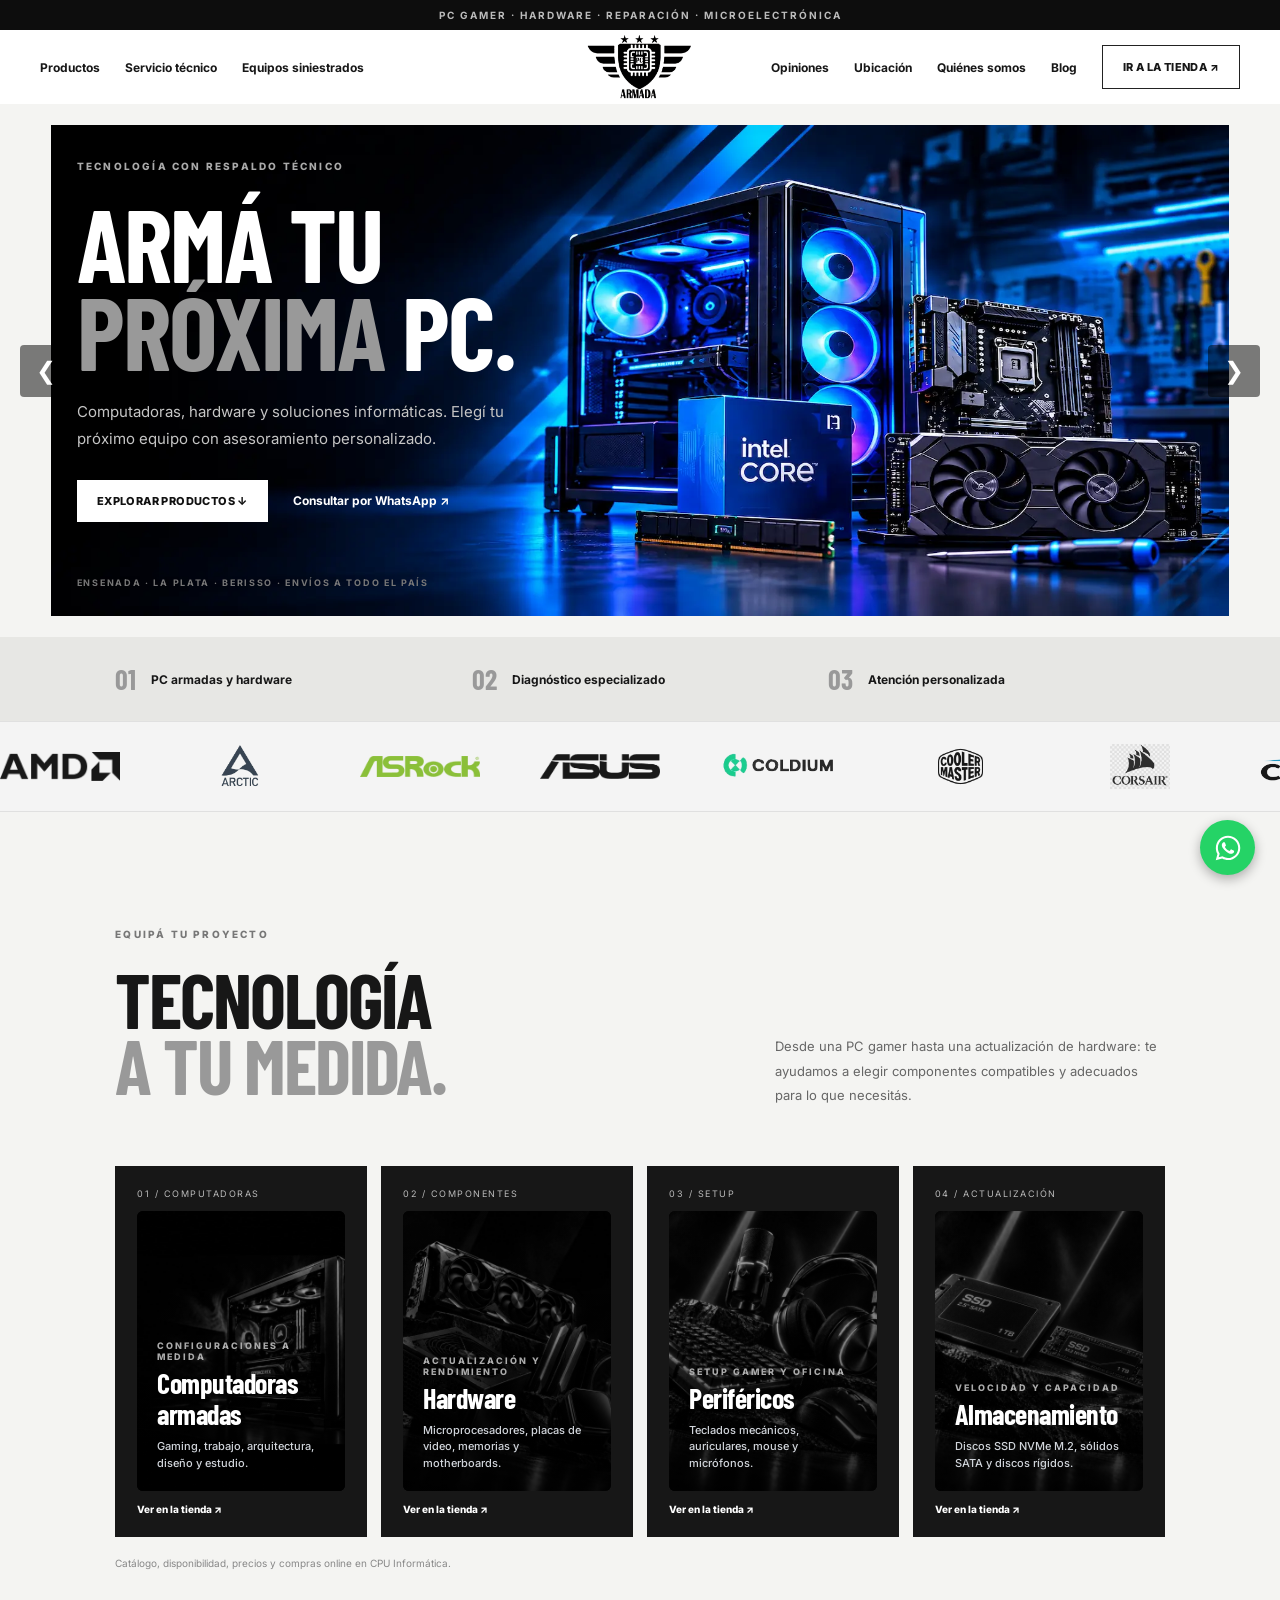
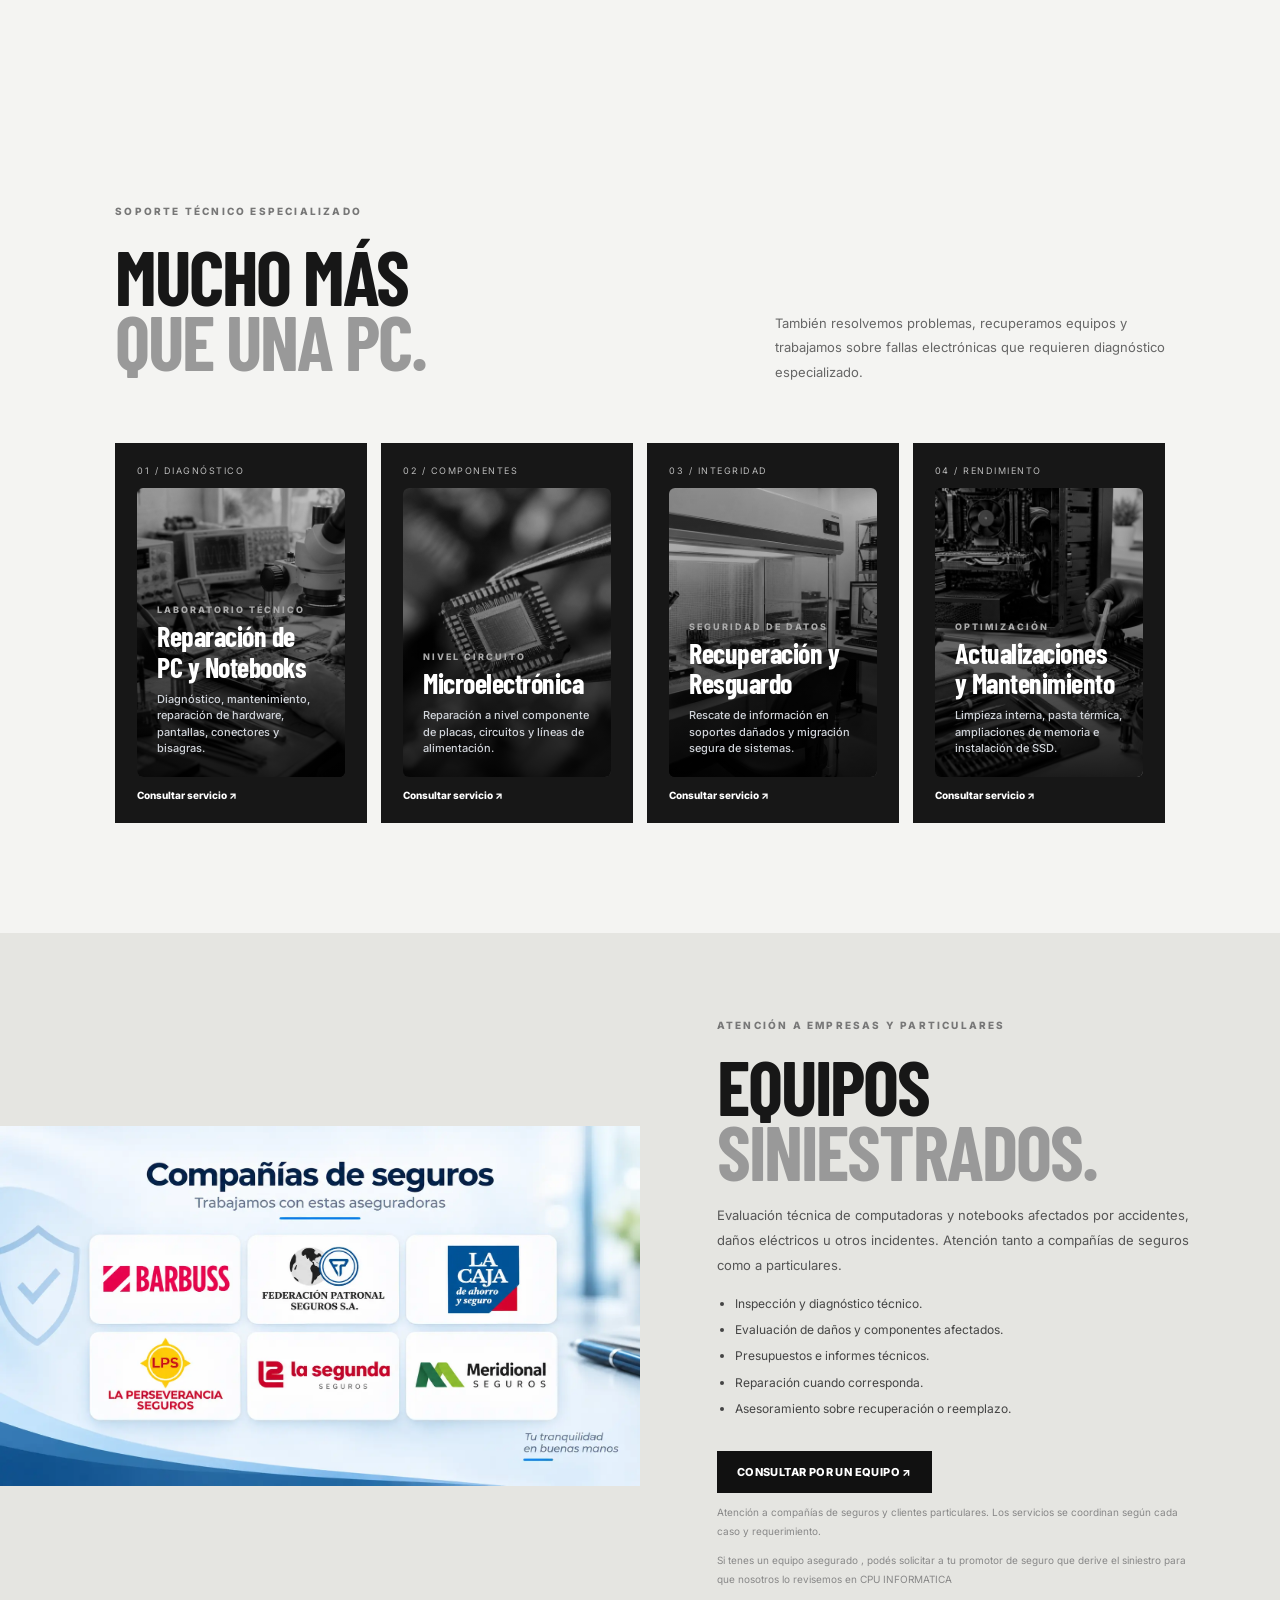
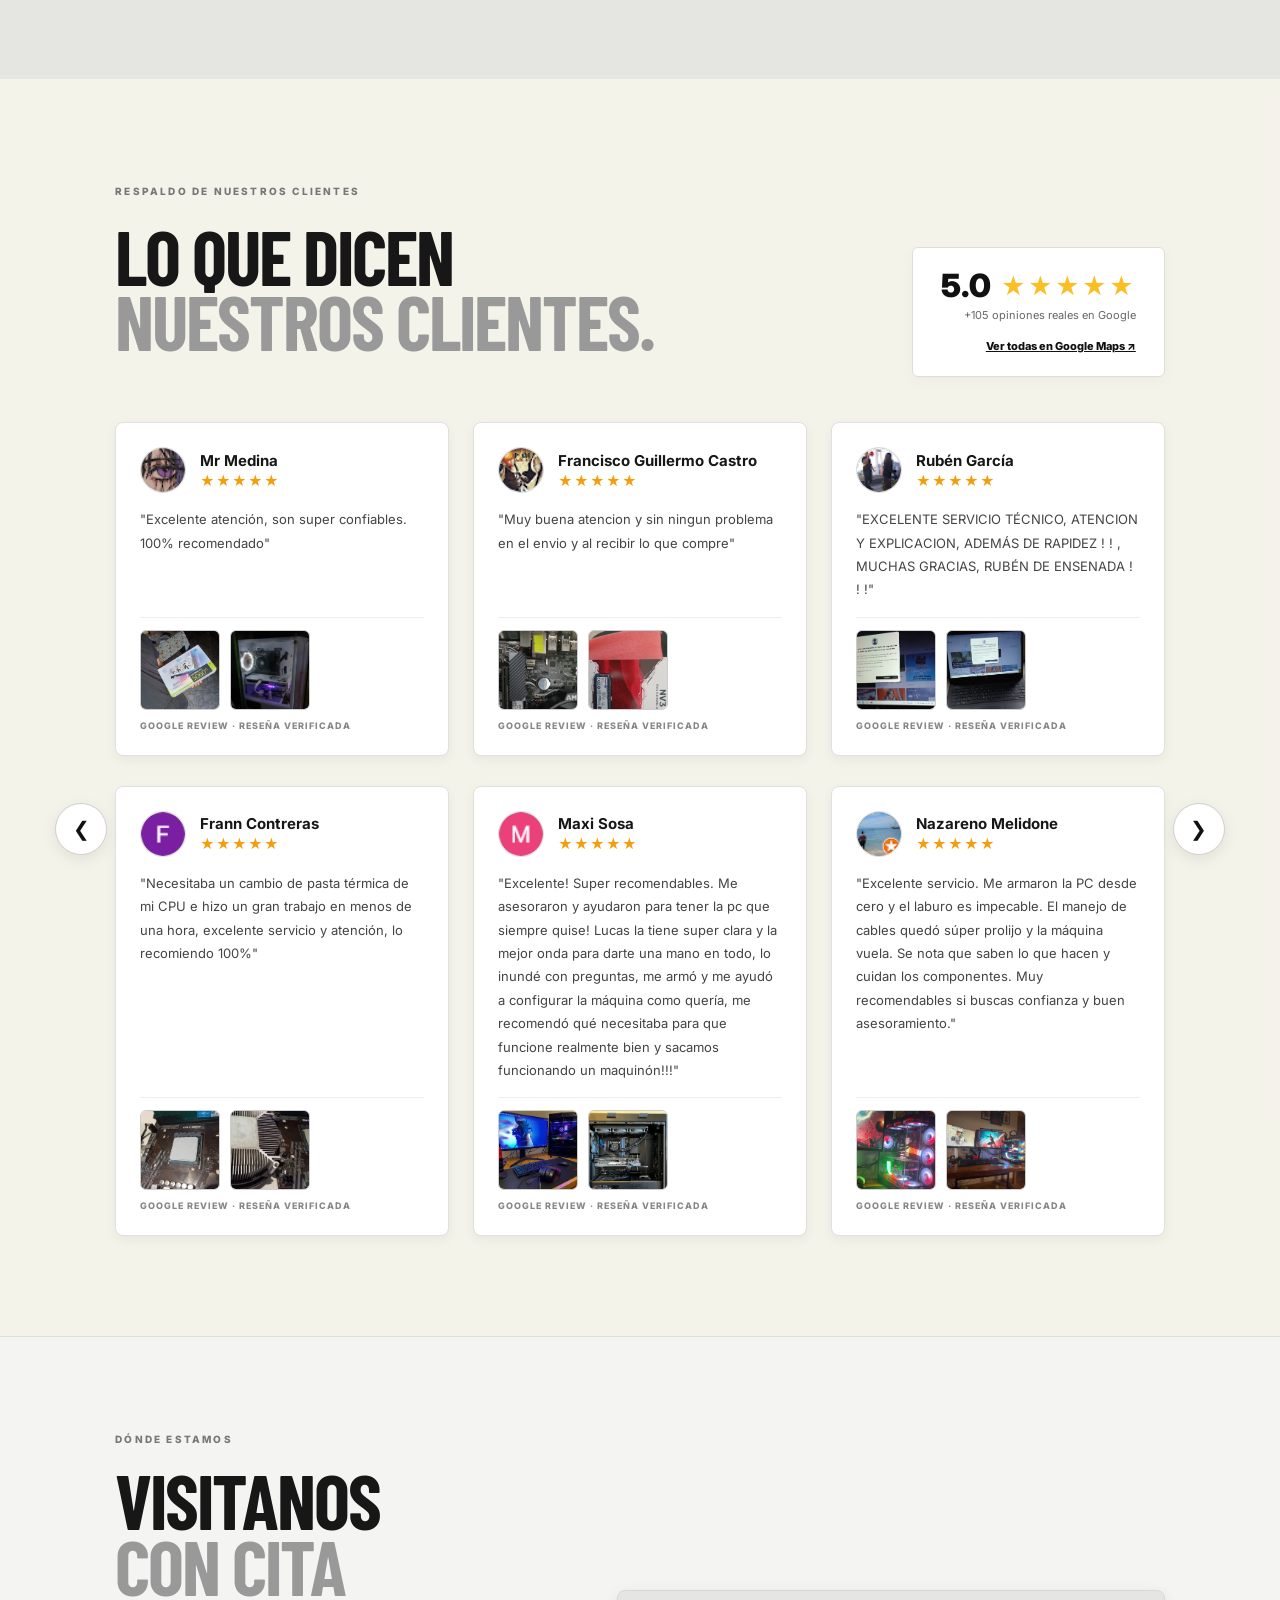
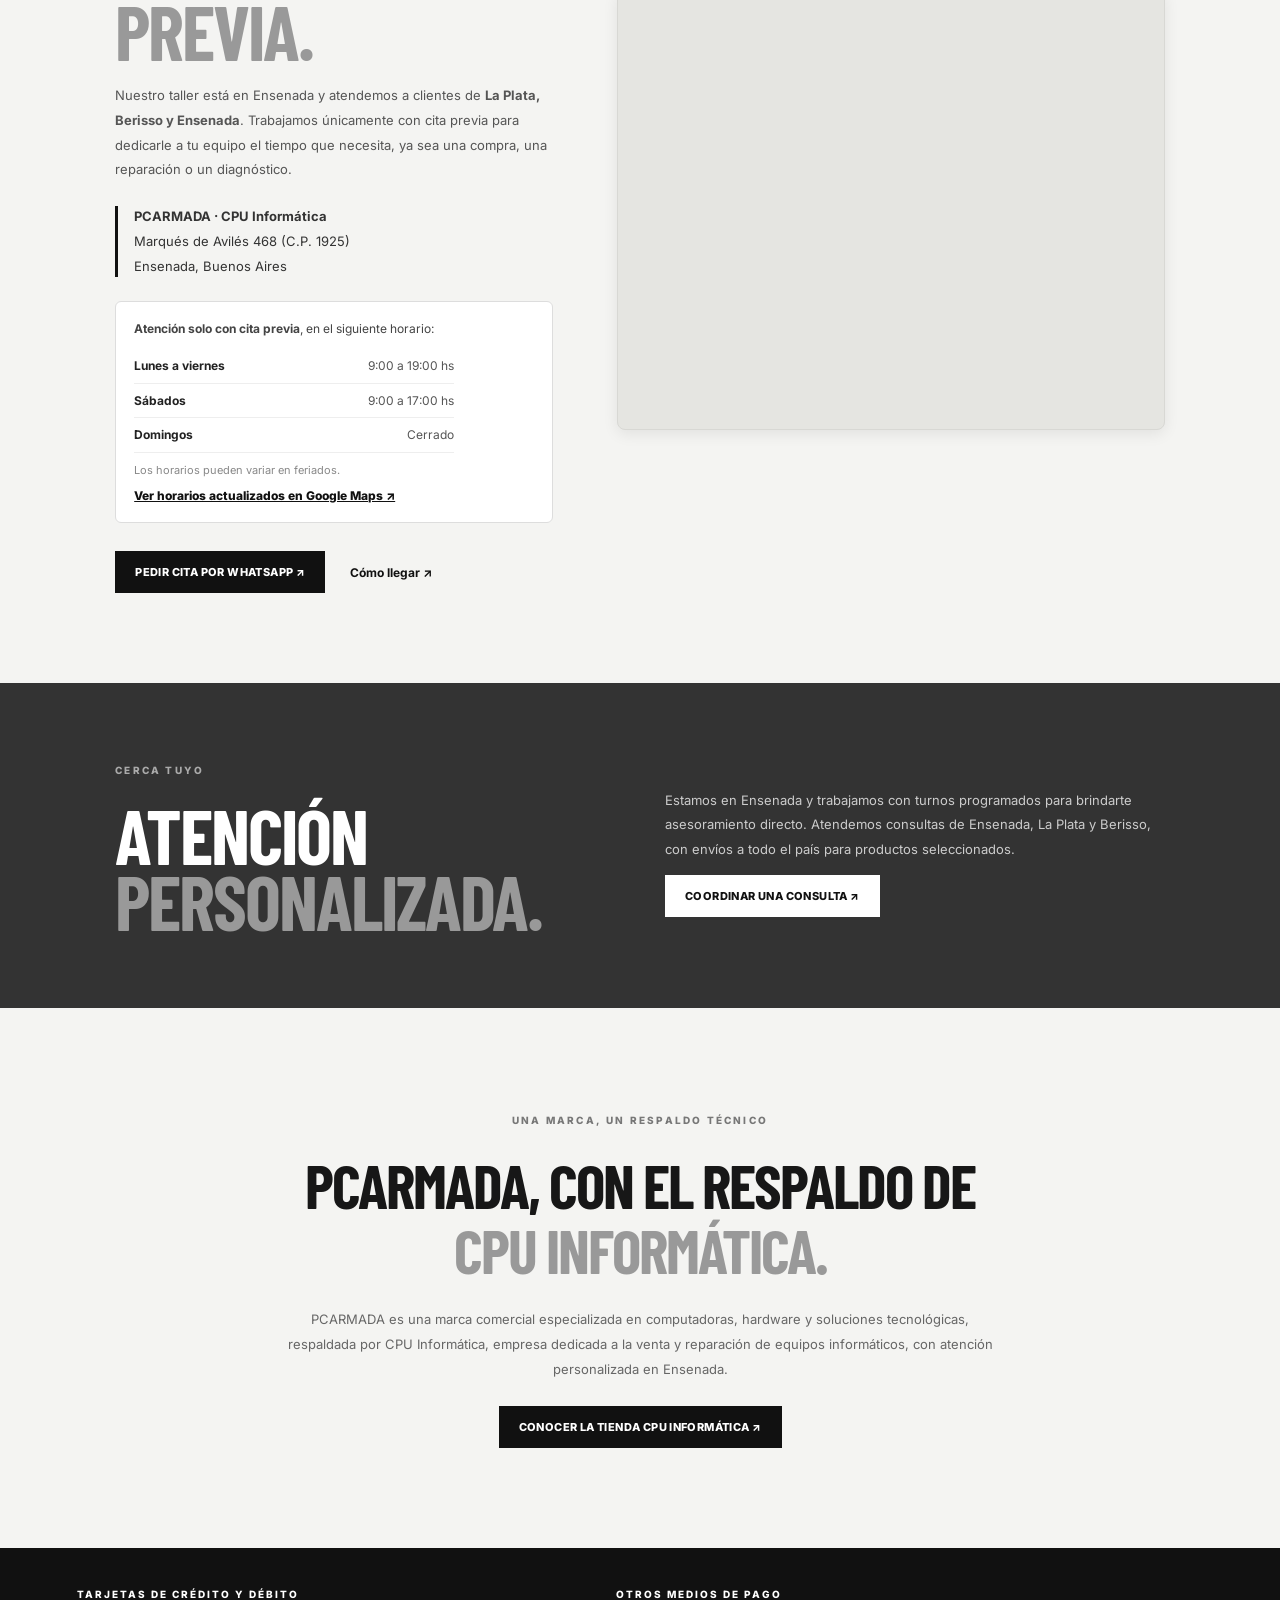
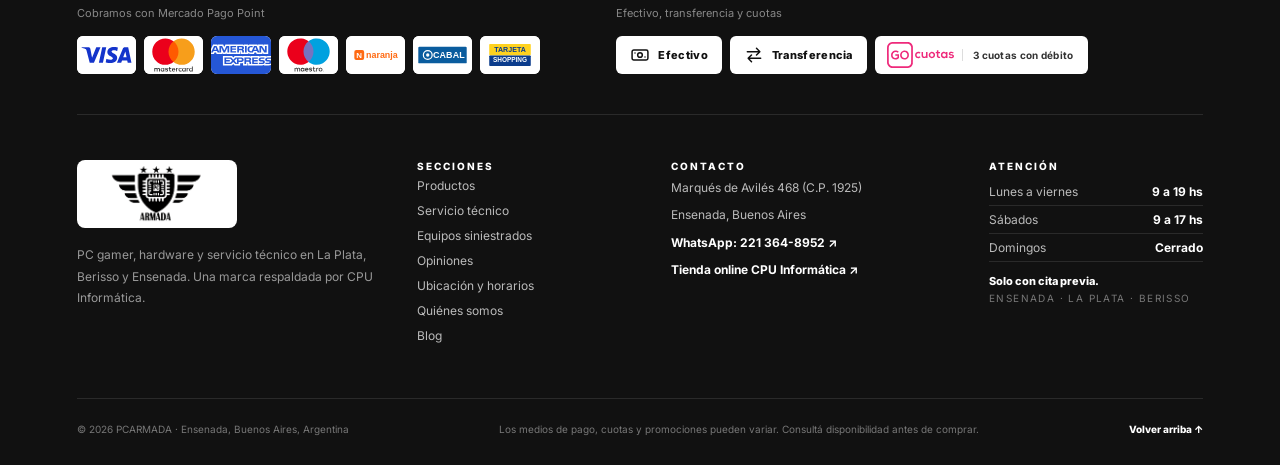
<file: index.html>
<!doctype html>
<html lang="es-AR">
<head>
  <meta charset="utf-8">
  <meta name="viewport" content="width=device-width,initial-scale=1">
  <meta name="description" content="PCARMADA: PC gamer, hardware y reparación de PC y notebooks en La Plata, Berisso y Ensenada. Microelectrónica y equipos siniestrados. Atención con cita previa.">
  <meta name="theme-color" content="#101010">
  <link rel="canonical" href="https://pcarmada.com.ar/">
  <meta name="geo.region" content="AR-B">
  <meta name="geo.placename" content="Ensenada, Buenos Aires">

  <!-- Open Graph / redes -->
  <meta property="og:type" content="website">
  <meta property="og:locale" content="es_AR">
  <meta property="og:site_name" content="PCARMADA">
  <meta property="og:title" content="PCARMADA | PC Gamer y Servicio Técnico en La Plata, Berisso y Ensenada">
  <meta property="og:description" content="PC armadas, hardware, reparación de PC y notebooks y microelectrónica. Atención con cita previa en Ensenada.">
  <meta property="og:url" content="https://pcarmada.com.ar/">
  <meta property="og:image" content="https://pcarmada.com.ar/assets/banners/banner1.webp">
  <meta name="twitter:card" content="summary_large_image">
  <link rel="icon" type="image/png" href="assets/favicon.png">
  <title>PCARMADA | PC Gamer y Servicio Técnico en La Plata, Berisso y Ensenada</title>
  <link rel="preconnect" href="https://fonts.googleapis.com">
  <link rel="preconnect" href="https://fonts.gstatic.com" crossorigin>
  <link href="https://fonts.googleapis.com/css2?family=Barlow+Condensed:wght@600;700;800;900&family=Inter:wght@400;500;600;700;800&display=swap" rel="stylesheet">
  <link rel="stylesheet" href="styles.css">
  <script type="application/ld+json">
  {
    "@context": "https://schema.org",
    "@type": "ComputerStore",
    "@id": "https://pcarmada.com.ar/#negocio",
    "name": "PCARMADA",
    "alternateName": ["PC Armada", "CPU Informática"],
    "url": "https://pcarmada.com.ar/",
    "logo": "https://pcarmada.com.ar/assets/logo-pcarmada.jpg",
    "image": "https://pcarmada.com.ar/assets/banners/banner1.webp",
    "description": "PC gamer, computadoras armadas, hardware, reparación de PC y notebooks, microelectrónica y servicio técnico en La Plata, Berisso y Ensenada. Atención con cita previa.",
    "telephone": "+5492213648952",
    "priceRange": "$$",
    "address": {
      "@type": "PostalAddress",
      "streetAddress": "Marqués de Avilés 468",
      "addressLocality": "Ensenada",
      "addressRegion": "Buenos Aires",
      "postalCode": "1925",
      "addressCountry": "AR"
    },
    "geo": { "@type": "GeoCoordinates", "latitude": -34.8655, "longitude": -57.9221 },
    "areaServed": [
      { "@type": "City", "name": "La Plata" },
      { "@type": "City", "name": "Berisso" },
      { "@type": "City", "name": "Ensenada" }
    ],
    "openingHoursSpecification": [
      {
        "@type": "OpeningHoursSpecification",
        "dayOfWeek": ["Monday", "Tuesday", "Wednesday", "Thursday", "Friday"],
        "opens": "09:00",
        "closes": "19:00"
      },
      {
        "@type": "OpeningHoursSpecification",
        "dayOfWeek": "Saturday",
        "opens": "09:00",
        "closes": "17:00"
      }
    ],
    "hasMap": "https://www.google.com/maps/search/?api=1&query=CPU+INFORMATICA+Marqu%C3%A9s+de+Avil%C3%A9s+468+Ensenada",
    "sameAs": ["https://www.cpuinformatica.com.ar"]
  }
  </script>
</head>
<body>
  <div class="topline">PC GAMER · HARDWARE · REPARACIÓN · MICROELECTRÓNICA</div>

<header class="header">
  <nav class="nav">
    <a href="#productos">Productos</a>
    <a href="#servicios">Servicio técnico</a>
    <a href="#seguros">Equipos siniestrados</a>
  </nav>

  <a class="brand" href="#inicio">
    <img src="assets/logo-pcarmada.jpg" alt="Logotipo PCARMADA">
  </a>

  <div class="header-right">
    <nav class="nav">
      <a href="#opiniones">Opiniones</a>
      <a href="#ubicacion">Ubicación</a>
      <a href="#quienes-somos">Quiénes somos</a>
      <a href="/blog/">Blog</a>
    </nav>
    <a class="button button-outline" href="https://www.cpuinformatica.com.ar" target="_blank" rel="noopener">Ir a la tienda ↗</a>
  </div>

  <button class="menu-toggle" aria-label="Abrir menú" aria-expanded="false">≡</button>
</header>



  <main id="inicio">
    <section class="hero">
    <!-- SLIDE 1: TU BANNER ACTUAL CON TEXTO Y BOTONES -->
    <div class="hero-slide slide-1 active">
      <div class="hero-copy">
        <span class="eyebrow">TECNOLOGÍA CON RESPALDO TÉCNICO</span>
        <h1>ARMÁ TU<br><em>PRÓXIMA</em> PC.</h1>
        <p class="hero-lead">Computadoras, hardware y soluciones informáticas. Elegí tu próximo equipo con asesoramiento personalizado.</p>
        <div class="button-row">
          <a class="button button-white" href="#productos">Explorar productos ↓</a>
          <a class="text-link" href="https://wa.me/5492213648952" target="_blank" rel="noopener">Consultar por WhatsApp ↗</a>
        </div>
        <div class="hero-note">ENSENADA · LA PLATA · BERISSO · ENVÍOS A TODO EL PAÍS</div>
      </div>
      <div class="hero-bottom">
        <span>01 / PCARMADA</span>
        <span>VENTA · SERVICIO · ASESORAMIENTO</span>
        <span>PCARMADA.COM.AR</span>
      </div>
    </div>

    <!-- SLIDE 2 -->
    <div class="hero-slide slide-2"></div>

    <!-- SLIDE 3: NUEVO BANNER -->
    <div class="hero-slide slide-3"></div>

    <!-- FLECHAS DE NAVEGACIÓN MANUAL -->
    <button class="hero-arrow hero-prev" aria-label="Banner anterior">&#10094;</button>
    <button class="hero-arrow hero-next" aria-label="Banner siguiente">&#10095;</button>
  </section>
    

    <section class="trust-strip">
      <div><b>01</b><span>PC armadas y hardware</span></div><div><b>02</b><span>Diagnóstico especializado</span></div><div><b>03</b><span>Atención personalizada</span></div>
    </section>



    

<!-- CARRUSEL INFINITO DE MARCAS -->
<div class="brands-marquee">
  <div class="brands-track">
    
    <!-- PRIMERA TANDA DE MARCAS -->
    <div class="brand-item"><img src="assets/marcas/amd.webp" alt="Procesadores y componentes AMD" title="AMD" loading="lazy" class="brand-logo"></div>
    <div class="brand-item"><img src="assets/marcas/arctic.webp" alt="Refrigeración y coolers Arctic" title="Arctic" loading="lazy" class="brand-logo"></div>
    <div class="brand-item"><img src="assets/marcas/asrock.webp" alt="Placas madre ASRock" title="ASRock" loading="lazy" class="brand-logo"></div>
    <div class="brand-item"><img src="assets/marcas/asus.webp" alt="Hardware y placas madre ASUS" title="ASUS" loading="lazy" class="brand-logo"></div>
    <div class="brand-item"><img src="assets/marcas/coldium.webp" alt="Soluciones térmicas Coldium" title="Coldium" loading="lazy" class="brand-logo"></div>
    <div class="brand-item"><img src="assets/marcas/cooler-master.webp" alt="Gabinetes y refrigeración Cooler Master" title="Cooler Master" loading="lazy" class="brand-logo"></div>
    <div class="brand-item"><img src="assets/marcas/corsair.webp" alt="Memorias RAM y fuentes Corsair" title="Corsair" loading="lazy" class="brand-logo"></div>
    <div class="brand-item"><img src="assets/marcas/crucial.webp" alt="Almacenamiento SSD y RAM Crucial" title="Crucial" loading="lazy" class="brand-logo"></div>
    <div class="brand-item"><img src="assets/marcas/gelid.webp" alt="Pasta térmica y refrigeración Gelid" title="Gelid" loading="lazy" class="brand-logo"></div>
    <div class="brand-item"><img src="assets/marcas/genius.webp" alt="Periféricos y accesorios Genius" title="Genius" loading="lazy" class="brand-logo"></div>
    <div class="brand-item"><img src="assets/marcas/gigabyte.webp" alt="Placas de video y motherboards Gigabyte" title="Gigabyte" loading="lazy" class="brand-logo"></div>
    <div class="brand-item"><img src="assets/marcas/hp.webp" alt="Computadoras y componentes HP" title="HP" loading="lazy" class="brand-logo"></div>
    <div class="brand-item"><img src="assets/marcas/intel.webp" alt="Procesadores Intel Core" title="Intel" loading="lazy" class="brand-logo"></div>
    <div class="brand-item"><img src="assets/marcas/jbl.webp" alt="Audio y parlantes JBL" title="JBL" loading="lazy" class="brand-logo"></div>
    <div class="brand-item"><img src="assets/marcas/kingston.webp" alt="Memorias RAM y SSD Kingston" title="Kingston" loading="lazy" class="brand-logo"></div>
    <div class="brand-item"><img src="assets/marcas/lenovo.webp" alt="Notebooks y equipos Lenovo" title="Lenovo" loading="lazy" class="brand-logo"></div>
    <div class="brand-item"><img src="assets/marcas/lg.webp" alt="Monitores y pantallas LG" title="LG" loading="lazy" class="brand-logo"></div>
    <div class="brand-item"><img src="assets/marcas/logitech.webp" alt="Periféricos gamer y oficina Logitech" title="Logitech" loading="lazy" class="brand-logo"></div>
    <div class="brand-item"><img src="assets/marcas/msi.webp" alt="Componentes de alto rendimiento MSI" title="MSI" loading="lazy" class="brand-logo"></div>
    <div class="brand-item"><img src="assets/marcas/natec.webp" alt="Accesorios y periféricos Natec" title="Natec" loading="lazy" class="brand-logo"></div>
    <div class="brand-item"><img src="assets/marcas/nvidia.webp" alt="Placas de video NVIDIA GeForce" title="NVIDIA" loading="lazy" class="brand-logo"></div>
    <div class="brand-item"><img src="assets/marcas/raptor-official.webp" alt="Hardware y periféricos Raptor" title="Raptor" loading="lazy" class="brand-logo"></div>
    <div class="brand-item"><img src="assets/marcas/samsung.webp" alt="Monitores y discos SSD Samsung" title="Samsung" loading="lazy" class="brand-logo"></div>
    <div class="brand-item"><img src="assets/marcas/sentey.webp" alt="Gabinetes y fuentes Sentey" title="Sentey" loading="lazy" class="brand-logo"></div>
    <div class="brand-item"><img src="assets/marcas/thermal-grizzly.webp" alt="Metal líquido y pasta térmica Thermal Grizzly" title="Thermal Grizzly" loading="lazy" class="brand-logo"></div>
    <div class="brand-item"><img src="assets/marcas/viewsonic.webp" alt="Monitores ViewSonic" title="ViewSonic" loading="lazy" class="brand-logo"></div>
    <div class="brand-item"><img src="assets/marcas/xpg.webp" alt="Memorias y SSD XPG ADATA" title="XPG" loading="lazy" class="brand-logo"></div>
    <div class="brand-item"><img src="assets/marcas/xtech.webp" alt="Accesorios informáticos Xtech" title="Xtech" loading="lazy" class="brand-logo"></div>

    <!-- SEGUNDA TANDA (DUPLICADA PARA BUCLE INFINITO CONTINUO) -->
    <div class="brand-item"><img src="assets/marcas/amd.webp" alt="Procesadores y componentes AMD" title="AMD" loading="lazy" class="brand-logo"></div>
    <div class="brand-item"><img src="assets/marcas/arctic.webp" alt="Refrigeración y coolers Arctic" title="Arctic" loading="lazy" class="brand-logo"></div>
    <div class="brand-item"><img src="assets/marcas/asrock.webp" alt="Placas madre ASRock" title="ASRock" loading="lazy" class="brand-logo"></div>
    <div class="brand-item"><img src="assets/marcas/asus.webp" alt="Hardware y placas madre ASUS" title="ASUS" loading="lazy" class="brand-logo"></div>
    <div class="brand-item"><img src="assets/marcas/coldium.webp" alt="Soluciones térmicas Coldium" title="Coldium" loading="lazy" class="brand-logo"></div>
    <div class="brand-item"><img src="assets/marcas/cooler-master.webp" alt="Gabinetes y refrigeración Cooler Master" title="Cooler Master" loading="lazy" class="brand-logo"></div>
    <div class="brand-item"><img src="assets/marcas/corsair.webp" alt="Memorias RAM y fuentes Corsair" title="Corsair" loading="lazy" class="brand-logo"></div>
    <div class="brand-item"><img src="assets/marcas/crucial.webp" alt="Almacenamiento SSD y RAM Crucial" title="Crucial" loading="lazy" class="brand-logo"></div>
    <div class="brand-item"><img src="assets/marcas/gelid.webp" alt="Pasta térmica y refrigeración Gelid" title="Gelid" loading="lazy" class="brand-logo"></div>
    <div class="brand-item"><img src="assets/marcas/genius.webp" alt="Periféricos y accesorios Genius" title="Genius" loading="lazy" class="brand-logo"></div>
    <div class="brand-item"><img src="assets/marcas/gigabyte.webp" alt="Placas de video y motherboards Gigabyte" title="Gigabyte" loading="lazy" class="brand-logo"></div>
    <div class="brand-item"><img src="assets/marcas/hp.webp" alt="Computadoras y componentes HP" title="HP" loading="lazy" class="brand-logo"></div>
    <div class="brand-item"><img src="assets/marcas/intel.webp" alt="Procesadores Intel Core" title="Intel" loading="lazy" class="brand-logo"></div>
    <div class="brand-item"><img src="assets/marcas/jbl.webp" alt="Audio y parlantes JBL" title="JBL" loading="lazy" class="brand-logo"></div>
    <div class="brand-item"><img src="assets/marcas/kingston.webp" alt="Memorias RAM y SSD Kingston" title="Kingston" loading="lazy" class="brand-logo"></div>
    <div class="brand-item"><img src="assets/marcas/lenovo.webp" alt="Notebooks y equipos Lenovo" title="Lenovo" loading="lazy" class="brand-logo"></div>
    <div class="brand-item"><img src="assets/marcas/lg.webp" alt="Monitores y pantallas LG" title="LG" loading="lazy" class="brand-logo"></div>
    <div class="brand-item"><img src="assets/marcas/logitech.webp" alt="Periféricos gamer y oficina Logitech" title="Logitech" loading="lazy" class="brand-logo"></div>
    <div class="brand-item"><img src="assets/marcas/msi.webp" alt="Componentes de alto rendimiento MSI" title="MSI" loading="lazy" class="brand-logo"></div>
    <div class="brand-item"><img src="assets/marcas/natec.webp" alt="Accesorios y periféricos Natec" title="Natec" loading="lazy" class="brand-logo"></div>
    <div class="brand-item"><img src="assets/marcas/nvidia.webp" alt="Placas de video NVIDIA GeForce" title="NVIDIA" loading="lazy" class="brand-logo"></div>
    <div class="brand-item"><img src="assets/marcas/raptor-official.webp" alt="Hardware y periféricos Raptor" title="Raptor" loading="lazy" class="brand-logo"></div>
    <div class="brand-item"><img src="assets/marcas/samsung.webp" alt="Monitores y discos SSD Samsung" title="Samsung" loading="lazy" class="brand-logo"></div>
    <div class="brand-item"><img src="assets/marcas/sentey.webp" alt="Gabinetes y fuentes Sentey" title="Sentey" loading="lazy" class="brand-logo"></div>
    <div class="brand-item"><img src="assets/marcas/thermal-grizzly.webp" alt="Metal líquido y pasta térmica Thermal Grizzly" title="Thermal Grizzly" loading="lazy" class="brand-logo"></div>
    <div class="brand-item"><img src="assets/marcas/viewsonic.webp" alt="Monitores ViewSonic" title="ViewSonic" loading="lazy" class="brand-logo"></div>
    <div class="brand-item"><img src="assets/marcas/xpg.webp" alt="Memorias y SSD XPG ADATA" title="XPG" loading="lazy" class="brand-logo"></div>
    <div class="brand-item"><img src="assets/marcas/xtech.webp" alt="Accesorios informáticos Xtech" title="Xtech" loading="lazy" class="brand-logo"></div>

  </div>
</div>










    <section class="section" id="productos">
      <div class="section-heading"><div><span class="eyebrow">EQUIPÁ TU PROYECTO</span><h2>TECNOLOGÍA<br><em>A TU MEDIDA.</em></h2></div><p>Desde una PC gamer hasta una actualización de hardware: te ayudamos a elegir componentes compatibles y adecuados para lo que necesitás.</p></div>
      <div class="product-grid">
        

        <a class="product-card pc-card-img" href="https://www.cpuinformatica.com.ar/" target="_blank" rel="noopener">
  <span class="card-index">01 / COMPUTADORAS</span>
  
  <div class="card-img-container">
    <!-- Imagen de fondo limpia -->
    <img src="assets/imagenes/pcarmadas.webp" alt="Computadoras armadas para gaming y trabajo" class="product-real-img">
    
    <!-- Capa oscura semitransparente para que el texto se lea perfecto -->
    <div class="card-img-overlay"></div>

    <!-- Contenido de texto superpuesto con jerarquía SEO -->
    <div class="card-text-overlay">
      <span class="overlay-eyebrow">CONFIGURACIONES A MEDIDA</span>
      <h3>Computadoras armadas</h3>
      <p>Gaming, trabajo, arquitectura, diseño y estudio.</p>
    </div>
  </div>

  <span class="card-link">Ver en la tienda ↗</span>
</a>


<a class="product-card hardware-card-img" href="https://www.cpuinformatica.com.ar/" target="_blank" rel="noopener">
  <span class="card-index">02 / COMPONENTES</span>
  
  <div class="card-img-container">
    <!-- Reemplazá 'hardware.webp' por el nombre exacto del archivo que guardaste -->
    <img src="assets/imagenes/hardware.webp" alt="Componentes de hardware para PC" class="product-real-img">
    
    <!-- Capa oscura semitransparente -->
    <div class="card-img-overlay"></div>

    <!-- Contenido de texto superpuesto -->
    <div class="card-text-overlay">
      <span class="overlay-eyebrow">ACTUALIZACIÓN Y RENDIMIENTO</span>
      <h3>Hardware</h3>
      <p>Microprocesadores, placas de video, memorias y motherboards.</p>
    </div>
  </div>

  <span class="card-link">Ver en la tienda ↗</span>
</a>
<a class="product-card peripherals-card-img" href="https://www.cpuinformatica.com.ar/" target="_blank" rel="noopener">
  <span class="card-index">03 / SETUP</span>
  
  <div class="card-img-container">
    <!-- Imagen de periféricos -->
    <img src="assets/imagenes/perifericos.webp" alt="Periféricos gamer y de oficina" class="product-real-img">
    
    <!-- Capa oscura semitransparente -->
    <div class="card-img-overlay"></div>

    <!-- Contenido de texto superpuesto -->
    <div class="card-text-overlay">
      <span class="overlay-eyebrow">SETUP GAMER Y OFICINA</span>
      <h3>Periféricos</h3>
      <p>Teclados mecánicos, auriculares, mouse y micrófonos.</p>
    </div>
  </div>

  <span class="card-link">Ver en la tienda ↗</span>
</a>

<a class="product-card storage-card-img" href="https://www.cpuinformatica.com.ar/" target="_blank" rel="noopener">
  <span class="card-index">04 / ACTUALIZACIÓN</span>
  
  <div class="card-img-container">
    <!-- Imagen de almacenamiento / SSD -->
    <img src="assets/imagenes/almacenamiento.webp" alt="Discos SSD y almacenamiento para PC" class="product-real-img">
    
    <!-- Capa oscura semitransparente -->
    <div class="card-img-overlay"></div>

    <!-- Contenido de texto superpuesto -->
    <div class="card-text-overlay">
      <span class="overlay-eyebrow">VELOCIDAD Y CAPACIDAD</span>
      <h3>Almacenamiento</h3>
      <p>Discos SSD NVMe M.2, sólidos SATA y discos rígidos.</p>
    </div>
  </div>

  <span class="card-link">Ver en la tienda ↗</span>
</a>
</div>
      <p class="small-note">Catálogo, disponibilidad, precios y compras online en CPU Informática.</p>
    </section>








<section class="section" id="servicios">
  <div class="section-heading"><div><span class="eyebrow">SOPORTE TÉCNICO ESPECIALIZADO</span><h2>MUCHO MÁS<br><em>QUE UNA PC.</em></h2></div><p>También resolvemos problemas, recuperamos equipos y trabajamos sobre fallas electrónicas que requieren diagnóstico especializado.</p></div>
  

  <div class="product-grid">
    <!-- Tarjeta 1: Laboratorio / Reparación -->
    <a class="product-card service-card-img" href="https://www.cpuinformatica.com.ar/" target="_blank" rel="noopener">
      <span class="card-index">01 / DIAGNÓSTICO</span>
      <div class="card-img-container">
        <img src="assets/imagenes/laboratorio.webp" alt="Laboratorio de reparación de PC y notebooks" class="product-real-img">
        <div class="card-img-overlay"></div>
        <div class="card-text-overlay">
          <span class="overlay-eyebrow">LABORATORIO TÉCNICO</span>
          <h3>Reparación de PC y Notebooks</h3>
          <p>Diagnóstico, mantenimiento, reparación de hardware, pantallas, conectores y bisagras.</p>
        </div>
      </div>
      <span class="card-link">Consultar servicio ↗</span>
    </a>

<!-- Tarjeta 2: Microelectrónica -->
    <a class="product-card service-card-img" href="https://www.cpuinformatica.com.ar/" target="_blank" rel="noopener">
      <span class="card-index">02 / COMPONENTES</span>
      <div class="card-img-container">
        <img src="assets/imagenes/microelectronica.webp" alt="Microelectrónica y reparación a nivel componente" class="product-real-img">
        <div class="card-img-overlay"></div>
        <div class="card-text-overlay">
          <span class="overlay-eyebrow">NIVEL CIRCUITO</span>
          <h3>Microelectrónica</h3>
          <p>Reparación a nivel componente de placas, circuitos y líneas de alimentación.</p>
        </div>
      </div>
      <span class="card-link">Consultar servicio ↗</span>
    </a>

    <!-- Tarjeta 3: Recuperación y Resguardo -->
    <a class="product-card service-card-img" href="https://www.cpuinformatica.com.ar/" target="_blank" rel="noopener">
      <span class="card-index">03 / INTEGRIDAD</span>
      <div class="card-img-container">
        <img src="assets/imagenes/recuperacion.webp" alt="Recuperación de datos y resguardo de información" class="product-real-img">
        <div class="card-img-overlay"></div>
        <div class="card-text-overlay">
          <span class="overlay-eyebrow">SEGURIDAD DE DATOS</span>
          <h3>Recuperación y Resguardo</h3>
          <p>Rescate de información en soportes dañados y migración segura de sistemas.</p>
        </div>
      </div>
      <span class="card-link">Consultar servicio ↗</span>
    </a>

<!-- Tarjeta 4: Actualizaciones y Mantenimiento -->
    <a class="product-card service-card-img" href="https://www.cpuinformatica.com.ar/" target="_blank" rel="noopener">
      <span class="card-index">04 / RENDIMIENTO</span>
      <div class="card-img-container">
        <img src="assets/imagenes/mantenimiento.webp" alt="Mantenimiento preventivo y optimización de PC" class="product-real-img">
        <div class="card-img-overlay"></div>
        <div class="card-text-overlay">
          <span class="overlay-eyebrow">OPTIMIZACIÓN</span>
          <h3>Actualizaciones y Mantenimiento</h3>
          <p>Limpieza interna, pasta térmica, ampliaciones de memoria e instalación de SSD.</p>
        </div>
      </div>
      <span class="card-link">Consultar servicio ↗</span>
    </a>

  </div> <!-- /product-grid -->
</section>





<section class="claims-section" id="seguros">
  <!-- Nueva imagen de compañías -->
  

<div class="claims-visual">
  <img src="assets/compañias/compañias.webp" alt="Compañías de seguros" class="claims-real-img">
</div>

  <div class="claims-copy">
    <span class="eyebrow">ATENCIÓN A EMPRESAS Y PARTICULARES</span>
    <h2>EQUIPOS <em>SINIESTRADOS.</em></h2>
    <p>Evaluación técnica de computadoras y notebooks afectados por accidentes, daños eléctricos u otros incidentes. Atención tanto a compañías de seguros como a particulares.</p>
    <ul>
      <li>Inspección y diagnóstico técnico.</li>
      <li>Evaluación de daños y componentes afectados.</li>
      <li>Presupuestos e informes técnicos.</li>
      <li>Reparación cuando corresponda.</li>
      <li>Asesoramiento sobre recuperación o reemplazo.</li>
    </ul>
    <div class="button-row">
      <a class="button button-dark" href="https://wa.me/5492213648952?text=Hola%2C%20quiero%20consultar%20por%20un%20equipo%20siniestrado." target="_blank" rel="noopener">CONSULTAR POR UN EQUIPO ↗</a>
    </div>
    <p class="fine-print">Atención a compañías de seguros y clientes particulares. Los servicios se coordinan según cada caso y requerimiento.</p>
        <p class="fine-print">Si tenes un equipo asegurado , podés solicitar a tu promotor de seguro que derive el siniestro para que nosotros lo revisemos en CPU INFORMATICA</p>

  </div>
</section>





  


<!-- SECCIÓN RESEÑAS GOOGLE CON FLECHAS LATERALES -->
<section class="reviews-section" id="opiniones">
  <div class="reviews-header">
    <div>
      <span class="eyebrow">RESPALDO DE NUESTROS CLIENTES</span>
      <h2>LO QUE DICEN<br><em>NUESTROS CLIENTES.</em></h2>
    </div>
    
    <div class="google-badge">
      <div class="google-score-container">
        <span class="google-score">5.0</span>
        <span class="google-stars">★★★★★</span>
      </div>
      <div class="google-count">+105 opiniones reales en Google</div>
      <a href="https://www.google.com/maps/search/?api=1&query=CPU+INFORMATICA+Marqu%C3%A9s+de+Avil%C3%A9s+468+Ensenada" target="_blank" rel="noopener" class="google-link">Ver todas en Google Maps ↗</a>
    </div>
  </div> <!-- /reviews-header -->

  <!-- Contenedor general con flechas a los costados -->
  <div class="reviews-container-wrapper">
    <!-- Flecha Izquierda -->
    <button class="review-arrow arrow-left" onclick="cambiarPagina(-1)" aria-label="Anterior">❮</button>

    <!-- PÁGINA 1 (Tus 6 reseñas actuales) -->
    <div class="reviews-page" id="pagina-1" style="width: 100%;">
      <div class="reviews-grid">

        <!-- 1. Mr Medina -->
        <article class="review-card">
          <div class="review-top">
            <img src="assets/reseñas/medina-perfil.png" alt="Mr Medina" class="review-avatar">
            <div>
              <h3>Mr Medina</h3>
              <span class="review-stars">★★★★★</span>
            </div>
          </div>
          <p class="review-text">"Excelente atención, son super confiables. 100% recomendado"</p>
          <div class="review-photos">
            <img src="assets/reseñas/medina1.png" alt="Foto adjunta por Mr Medina">
            <img src="assets/reseñas/medina2.png" alt="Foto adjunta por Mr Medina">
          </div>
          <span class="review-tag">Google Review · Reseña Verificada</span>
        </article>

        <!-- 2. Francisco Guillermo Castro -->
        <article class="review-card">
          <div class="review-top">
            <img src="assets/reseñas/francisco-perfil.png" alt="Francisco Guillermo Castro" class="review-avatar">
            <div>
              <h3>Francisco Guillermo Castro</h3>
              <span class="review-stars">★★★★★</span>
            </div>
          </div>
          <p class="review-text">"Muy buena atencion y sin ningun problema en el envio y al recibir lo que compre"</p>
          <div class="review-photos">
            <img src="assets/reseñas/francisco1.png" alt="Foto adjunta por Francisco Castro">
            <img src="assets/reseñas/francisco2.png" alt="Foto adjunta por Francisco Castro">
          </div>
          <span class="review-tag">Google Review · Reseña Verificada</span>
        </article>

        <!-- 3. Rubén García -->
        <article class="review-card">
          <div class="review-top">
            <img src="assets/reseñas/ruben-perfil.png" alt="Rubén García" class="review-avatar">
            <div>
              <h3>Rubén García</h3>
              <span class="review-stars">★★★★★</span>
            </div>
          </div>
          <p class="review-text">"EXCELENTE SERVICIO TÉCNICO, ATENCION Y EXPLICACION, ADEMÁS DE RAPIDEZ ! ! , MUCHAS GRACIAS, RUBÉN DE ENSENADA ! ! !"</p>
          <div class="review-photos">
            <img src="assets/reseñas/ruben1.png" alt="Foto adjunta por Rubén García">
            <img src="assets/reseñas/ruben2.png" alt="Foto adjunta por Rubén García">
          </div>
          <span class="review-tag">Google Review · Reseña Verificada</span>
        </article>

        <!-- 4. Frann Contreras -->
        <article class="review-card">
          <div class="review-top">
            <img src="assets/reseñas/fran-perfil.png" alt="Frann Contreras" class="review-avatar">
            <div>
              <h3>Frann Contreras</h3>
              <span class="review-stars">★★★★★</span>
            </div>
          </div>
          <p class="review-text">"Necesitaba un cambio de pasta térmica de mi CPU e hizo un gran trabajo en menos de una hora, excelente servicio y atención, lo recomiendo 100%"</p>
          <div class="review-photos">
            <img src="assets/reseñas/fran1.png" alt="Foto adjunta por Frann Contreras">
            <img src="assets/reseñas/fran2.png" alt="Foto adjunta por Frann Contreras">
          </div>
          <span class="review-tag">Google Review · Reseña Verificada</span>
        </article>

        <!-- 5. Maxi Sosa -->
        <article class="review-card">
          <div class="review-top">
            <img src="assets/reseñas/maxi-perfil.png" alt="Maxi Sosa" class="review-avatar">
            <div>
              <h3>Maxi Sosa</h3>
              <span class="review-stars">★★★★★</span>
            </div>
          </div>
          <p class="review-text">"Excelente! Super recomendables. Me asesoraron y ayudaron para tener la pc que siempre quise! Lucas la tiene super clara y la mejor onda para darte una mano en todo, lo inundé con preguntas, me armó y me ayudó a configurar la máquina como quería, me recomendó qué necesitaba para que funcione realmente bien y sacamos funcionando un maquinón!!!"</p>
          <div class="review-photos">
            <img src="assets/reseñas/maxi1.png" alt="Foto adjunta por Maxi Sosa">
            <img src="assets/reseñas/maxi2.png" alt="Foto adjunta por Maxi Sosa">
          </div>
          <span class="review-tag">Google Review · Reseña Verificada</span>
        </article>

        <!-- 6. Nazareno Melidone -->
        <article class="review-card">
          <div class="review-top">
            <img src="assets/reseñas/nazareno-perfil.png" alt="Nazareno Melidone" class="review-avatar">
            <div>
              <h3>Nazareno Melidone</h3>
              <span class="review-stars">★★★★★</span>
            </div>
          </div>
          <p class="review-text">"Excelente servicio. Me armaron la PC desde cero y el laburo es impecable. El manejo de cables quedó súper prolijo y la máquina vuela. Se nota que saben lo que hacen y cuidan los componentes. Muy recomendables si buscas confianza y buen asesoramiento."</p>
          <div class="review-photos">
            <img src="assets/reseñas/nazareno1.png" alt="Foto adjunta por Nazareno Melidone">
            <img src="assets/reseñas/nazareno2.png" alt="Foto adjunta por Nazareno Melidone">
          </div>
          <span class="review-tag">Google Review · Reseña Verificada</span>
        </article>

      </div>
    </div>

  <!-- PÁGINA 2 (Espacio listo para las reseñas de la 7 a la 12) -->
  <div class="reviews-page" id="pagina-2" style="display: none; width: 100%;">
    <div class="reviews-grid">
      
      <!-- Reseña 7: Juan -->
      <article class="review-card">
        <div class="review-top">
          <img src="assets/reseñas/juan-perfil.png" alt="Juan" class="review-avatar">
          <div>
            <h3>Juan</h3>
            <span class="review-stars">★★★★★</span>
          </div>
        </div>
        <p class="review-text">"Excelente atención , buenos precios , con garantia , servicio detallado , no lo cambio por nada"</p>
        <div class="review-photos">
          <img src="assets/reseñas/juan1.png" alt="Foto adjunta por Juan">
          <img src="assets/reseñas/juan2.png" alt="Foto adjunta por Juan">
        </div>
        <span class="review-tag">Google Review · Reseña Verificada</span>
      </article>
      <!-- Reseña 8: Naza G -->
        <article class="review-card">
          <div class="review-top">
            <img src="assets/reseñas/nazag-perfil.png" alt="Naza G" class="review-avatar">
            <div>
              <h3>Naza G</h3>
              <span class="review-stars">★★★★★</span>
            </div>
          </div>
          <p class="review-text">"Trabaja excelente, prolijo en los diversos servicios que ofrece. Todos los problemas que tenia en su momento referente a hardware/software los solucionó perfectamente. Pueden confiar tranquilamente en sus servicios tecnicos."</p>
          <div class="review-photos">
            <img src="assets/reseñas/nazag1.png" alt="Foto adjunta por Naza G">
          </div>
          <span class="review-tag">Google Review · Reseña Verificada</span>
        </article>

        <!-- Reseña 9: Raquel Caballero -->
        <article class="review-card">
          <div class="review-top">
            <img src="assets/reseñas/raquel-perfil.png" alt="Raquel Caballero" class="review-avatar">
            <div>
              <h3>Raquel Caballero</h3>
              <span class="review-stars">★★★★★</span>
            </div>
          </div>
          <p class="review-text">"Muy conforme agradezco la buena atención y el servicio exelente.tuve un inconeniente con mis archivos y lo pude recuperar gracias a CPU INFORMATICA"</p>
          <div class="review-photos">
            <img src="assets/reseñas/raquel1.png" alt="Foto adjunta por Raquel Caballero">
          </div>
          <span class="review-tag">Google Review · Reseña Verificada</span>
        </article>


        <!-- Reseña 10: Patricia Aguirre -->
        <article class="review-card">
          <div class="review-top">
            <img src="assets/reseñas/patricia-perfil.png" alt="Patricia Aguirre" class="review-avatar">
            <div>
              <h3>Patricia Aguirre</h3>
              <span class="review-stars">★★★★★</span>
            </div>
          </div>
          <p class="review-text">"Excelente trabajo realizado en tiempo y forma y muy buen precio, super recomendable"</p>
          <span class="review-tag">Google Review · Reseña Verificada</span>
        </article>


        <!-- Reseña 11: Emanuel David Colunga -->
        <article class="review-card">
          <div class="review-top">
            <img src="assets/reseñas/emanuel-perfil.png" alt="Emanuel David Colunga" class="review-avatar">
            <div>
              <h3>Emanuel David Colunga</h3>
              <span class="review-stars">★★★★★</span>
            </div>
          </div>
          <p class="review-text">"Muy recomendable. Me contacté por WhatsApp y no tardó nada en responder. El trato fue muy amable y supo resolver mi problema rápidamente. Lo voy a tener en cuenta para comprar hardware o accesorios."</p>
          <span class="review-tag">Google Review · Reseña Verificada</span>
        </article>


        <!-- Reseña 12: Eduardo Avendaño -->
        <article class="review-card">
          <div class="review-top">
            <img src="assets/reseñas/eduardo-perfil.png" alt="Eduardo Avendaño" class="review-avatar">
            <div>
              <h3>Eduardo Avendaño</h3>
              <span class="review-stars">★★★★★</span>
            </div>
          </div>
          <p class="review-text">"Impresionante el trabalho técnico me arreglo una notebook i3 que no encendía la tuve tirada mucho tiempo paso por las manos de varios y nadie encontró la solución, este técnico me la arreglo le cambió algunas partes y hoy funciona muy bien, sobre todo confianza desde ya que le llevo mis maquinas para reparar y limpiar"</p>
          <span class="review-tag">Google Review · Reseña Verificada</span>
        </article>

    </div>
  </div>


<!-- PÁGINA 3 (Espacio listo para las siguientes reseñas) -->
  <div class="reviews-page" id="pagina-3" style="display: none; width: 100%;">
    <div class="reviews-grid">
      <!-- Acá iremos pegando las reseñas de la página 3 -->
  <!-- Reseña 13: Carolina Diaz -->
        <article class="review-card">
          <div class="review-top">
            <img src="assets/reseñas/carolina-perfil.png" alt="Carolina Diaz" class="review-avatar">
            <div>
              <h3>Carolina Diaz</h3>
              <span class="review-stars">★★★★★</span>
            </div>
          </div>
          <p class="review-text">"Muy buena atención y de forma rápida!"</p>
          <span class="review-tag">Google Review · Reseña Verificada</span>
        </article>

        <!-- Reseña 14: Tamara Romano -->
        <article class="review-card">
          <div class="review-top">
            <img src="assets/reseñas/tamara-perfil.png" alt="Tamara Romano" class="review-avatar">
            <div>
              <h3>Tamara Romano</h3>
              <span class="review-stars">★★★★★</span>
            </div>
          </div>
          <p class="review-text">"El producto llegó a piedra del aguila en exelente estado. Muy buena atención desde el momento de la compra hasta que el producto llegó a nuestras manos."</p>
          <span class="review-tag">Google Review · Reseña Verificada</span>
        </article>

        <!-- Reseña 15: Matias Soria -->
        <article class="review-card">
          <div class="review-top">
            <img src="assets/reseñas/matias-perfil.png" alt="Matias Soria" class="review-avatar">
            <div>
              <h3>Matias Soria</h3>
              <span class="review-stars">★★★★★</span>
            </div>
          </div>
          <p class="review-text">"Excelente atención,muy atento y copado,necesitaba unos cables para una protoboard y me los regaló,un genio!"</p>
          <span class="review-tag">Google Review · Reseña Verificada</span>
        </article>

        <!-- Reseña 16: tiago herrera -->
        <article class="review-card">
          <div class="review-top">
            <img src="assets/reseñas/thiago-perfil.png" alt="tiago herrera" class="review-avatar">
            <div>
              <h3>tiago herrera</h3>
              <span class="review-stars">★★★★★</span>
            </div>
          </div>
          <p class="review-text">"Recomendado, muy buena atención!"</p>
          <span class="review-tag">Google Review · Reseña Verificada</span>
        </article>


        <!-- Reseña 17: Aldy edlp -->
      <article class="review-card">
        <div class="review-top">
          <img src="assets/reseñas/aldy-perfil.png" alt="Aldy edlp" class="review-avatar">
          <div>
            <h3>Aldy edlp</h3>
            <span class="review-stars">★★★★★</span>
          </div>
        </div>
        <p class="review-text">"Excelente servicio❤️, llevé mi computadora pensando que ya no te servía más y volvió como nueva, un genio Jordan 🙌✨.. SUPER RECOMIENDO❤️"</p>
        <span class="review-tag">Google Review · Reseña Verificada</span>
      </article>


      <!-- Reseña 18: Carlos Cifuentes -->
      <article class="review-card">
        <div class="review-top">
          <img src="assets/reseñas/carlos-perfil.png" alt="Carlos Cifuentes" class="review-avatar">
          <div>
            <h3>Carlos Cifuentes</h3>
            <span class="review-stars">★★★★★</span>
          </div>
        </div>
        <p class="review-text">"Excelente atencion!! me enviaron el producto enseguida, soy de chubut ..muy conforme."</p>
        <span class="review-tag">Google Review · Reseña Verificada</span>
      </article>

    </div>
  </div>




    <!-- Flecha Derecha -->
    <button class="review-arrow arrow-right" onclick="cambiarPagina(1)" aria-label="Siguiente">❯</button>
  </div>
</section>







<!-- SECCIÓN UBICACIÓN / CITA PREVIA -->
<section class="section location-section" id="ubicacion">
  <div class="location-copy">
    <span class="eyebrow">DÓNDE ESTAMOS</span>
    <h2>VISITANOS<br><em>CON CITA PREVIA.</em></h2>
    <p>Nuestro taller está en Ensenada y atendemos a clientes de <strong>La Plata, Berisso y Ensenada</strong>. Trabajamos únicamente con cita previa para dedicarle a tu equipo el tiempo que necesita, ya sea una compra, una reparación o un diagnóstico.</p>

    <address class="location-address">
      <b>PCARMADA · CPU Informática</b>
      <span>Marqués de Avilés 468 (C.P. 1925)</span>
      <span>Ensenada, Buenos Aires</span>
    </address>

    <div class="location-note">
      <b>Atención solo con cita previa</b>, en el siguiente horario:
      <dl class="location-hours">
        <div><dt>Lunes a viernes</dt><dd>9:00 a 19:00 hs</dd></div>
        <div><dt>Sábados</dt><dd>9:00 a 17:00 hs</dd></div>
        <div><dt>Domingos</dt><dd>Cerrado</dd></div>
      </dl>
      <span class="location-hours-note">Los horarios pueden variar en feriados.</span>
      <a href="https://www.google.com/maps/search/?api=1&query=CPU+INFORMATICA+Marqu%C3%A9s+de+Avil%C3%A9s+468+Ensenada" target="_blank" rel="noopener">Ver horarios actualizados en Google Maps ↗</a>
    </div>

    <div class="button-row">
      <a class="button button-dark" href="https://wa.me/5492213648952?text=Hola%2C%20quiero%20pedir%20una%20cita%20para%20ir%20al%20local." target="_blank" rel="noopener">Pedir cita por WhatsApp ↗</a>
      <a class="text-link" href="https://www.google.com/maps/dir/?api=1&destination=Marqu%C3%A9s+de+Avil%C3%A9s+468,+Ensenada,+Buenos+Aires" target="_blank" rel="noopener">Cómo llegar ↗</a>
    </div>
  </div>

  <div class="location-map">
    <iframe
      src="https://www.google.com/maps?q=Marqu%C3%A9s+de+Avil%C3%A9s+468,+Ensenada,+Buenos+Aires&output=embed"
      title="Mapa de ubicación de PCARMADA en Ensenada, Buenos Aires"
      loading="lazy"
      allowfullscreen
      referrerpolicy="no-referrer-when-downgrade"></iframe>
  </div>
</section>

    <section class="personal-section">
      <div><span class="eyebrow">CERCA TUYO</span><h2>ATENCIÓN<br><em>PERSONALIZADA.</em></h2></div>
      <div><p>Estamos en Ensenada y trabajamos con turnos programados para brindarte asesoramiento directo. Atendemos consultas de Ensenada, La Plata y Berisso, con envíos a todo el país para productos seleccionados.</p><a class="button button-white" href="https://wa.me/5492213648952" target="_blank" rel="noopener">Coordinar una consulta ↗</a></div>
    </section>

    <section class="about-section" id="quienes-somos">
      <span class="eyebrow">UNA MARCA, UN RESPALDO TÉCNICO</span><h2>PCARMADA, CON EL RESPALDO DE<br><em>CPU INFORMÁTICA.</em></h2>
      <p>PCARMADA es una marca comercial especializada en computadoras, hardware y soluciones tecnológicas, respaldada por CPU Informática, empresa dedicada a la venta y reparación de equipos informáticos, con atención personalizada en Ensenada.</p>
      <a class="button button-dark" href="https://www.cpuinformatica.com.ar/" target="_blank" rel="noopener">Conocer la tienda CPU Informática ↗</a>
    </section>
  </main>

  <footer class="footer">

  <!-- MEDIOS DE PAGO -->
  <div class="footer-payments">
    <div class="pay-group">
      <h3 class="footer-title">Tarjetas de crédito y débito</h3>
      <p class="pay-sub">Cobramos con Mercado Pago Point</p>
      <ul class="pay-list" aria-label="Tarjetas aceptadas">
        <li class="pay-logo"><img src="assets/pagos/visa.svg" alt="Visa" title="Visa" width="56" height="36" loading="lazy"></li>
        <li class="pay-logo"><img src="assets/pagos/mastercard.svg" alt="Mastercard" title="Mastercard" width="56" height="36" loading="lazy"></li>
        <li class="pay-logo"><img src="assets/pagos/amex.svg" alt="American Express" title="American Express" width="56" height="36" loading="lazy"></li>
        <li class="pay-logo"><img src="assets/pagos/maestro.svg" alt="Maestro" title="Maestro" width="56" height="36" loading="lazy"></li>
        <li class="pay-logo"><img src="assets/pagos/naranja.svg" alt="Naranja" title="Naranja" width="56" height="36" loading="lazy"></li>
        <li class="pay-logo"><img src="assets/pagos/cabal.svg" alt="Cabal" title="Cabal" width="56" height="36" loading="lazy"></li>
        <li class="pay-logo"><img src="assets/pagos/tarjeta-shopping.svg" alt="Tarjeta Shopping" title="Tarjeta Shopping" width="56" height="36" loading="lazy"></li>
      </ul>
    </div>

    <div class="pay-group">
      <h3 class="footer-title">Otros medios de pago</h3>
      <p class="pay-sub">Efectivo, transferencia y cuotas</p>
      <ul class="pay-list" aria-label="Otros medios de pago">
        <li class="pay-chip pay-chip-icon"><svg viewBox="0 0 24 24" width="20" height="20" fill="none" stroke="currentColor" stroke-width="1.8" stroke-linecap="round" stroke-linejoin="round" aria-hidden="true"><rect x="2.5" y="6" width="19" height="12" rx="2"/><circle cx="12" cy="12" r="2.8"/><path d="M6 9.5v.01M18 14.5v.01"/></svg><span>Efectivo</span></li>
        <li class="pay-chip pay-chip-icon"><svg viewBox="0 0 24 24" width="20" height="20" fill="none" stroke="currentColor" stroke-width="1.8" stroke-linecap="round" stroke-linejoin="round" aria-hidden="true"><path d="M4 8h15M15 4l4 4-4 4"/><path d="M20 16H5M9 12l-4 4 4 4"/></svg><span>Transferencia</span></li>
        <li class="pay-chip pay-chip-go">
          <img src="assets/pagos/go-cuotas.svg" alt="Go Cuotas" width="67" height="26" loading="lazy">
          <span>3 cuotas con débito</span>
        </li>
      </ul>
    </div>
  </div>

  <!-- COLUMNAS PRINCIPALES -->
  <div class="footer-main">
    <div class="footer-col footer-about">
      <span class="footer-logo"><img src="assets/logo-pcarmada.jpg" alt="PCARMADA" loading="lazy"></span>
      <p>PC gamer, hardware y servicio técnico en La Plata, Berisso y Ensenada. Una marca respaldada por CPU Informática.</p>
    </div>

    <nav class="footer-col" aria-label="Secciones del sitio">
      <h3 class="footer-title">Secciones</h3>
      <ul class="footer-links">
        <li><a href="#productos">Productos</a></li>
        <li><a href="#servicios">Servicio técnico</a></li>
        <li><a href="#seguros">Equipos siniestrados</a></li>
        <li><a href="#opiniones">Opiniones</a></li>
        <li><a href="#ubicacion">Ubicación y horarios</a></li>
        <li><a href="#quienes-somos">Quiénes somos</a></li>
        <li><a href="/blog/">Blog</a></li>
      </ul>
    </nav>

    <div class="footer-col">
      <h3 class="footer-title">Contacto</h3>
      <address class="footer-address">
        <span>Marqués de Avilés 468 (C.P. 1925)</span>
        <span>Ensenada, Buenos Aires</span>
        <a href="https://wa.me/5492213648952" target="_blank" rel="noopener">WhatsApp: 221 364-8952 ↗</a>
        <a href="https://www.cpuinformatica.com.ar/" target="_blank" rel="noopener">Tienda online CPU Informática ↗</a>
      </address>
    </div>

    <div class="footer-col">
      <h3 class="footer-title">Atención</h3>
      <ul class="footer-hours">
        <li><span>Lunes a viernes</span><b>9 a 19 hs</b></li>
        <li><span>Sábados</span><b>9 a 17 hs</b></li>
        <li><span>Domingos</span><b>Cerrado</b></li>
      </ul>
      <p class="footer-cita">Solo con cita previa.</p>
      <p class="footer-zones">Ensenada · La Plata · Berisso</p>
    </div>
  </div>

  <!-- BARRA INFERIOR -->
  <div class="footer-bottom">
    <span>© 2026 PCARMADA · Ensenada, Buenos Aires, Argentina</span>
    <span>Los medios de pago, cuotas y promociones pueden variar. Consultá disponibilidad antes de comprar.</span>
    <a href="#inicio">Volver arriba ↑</a>
  </div>
</footer>
  <script src="script.js"></script>




<!-- BOTÓN FLOTANTE DE WHATSAPP -->
  <a href="https://wa.me/5492213648952" class="whatsapp-float" target="_blank" rel="noopener" aria-label="Consultar por WhatsApp">
    <svg xmlns="http://www.w3.org/2000/svg" viewBox="0 0 448 512" width="28" height="28" fill="currentColor">
      <path d="M380.9 97.1C339 55.1 283.2 32 223.9 32c-122.4 0-222 99.6-222 222 0 39.1 10.2 77.3 29.6 111L0 480l117.7-30.9c32.4 17.7 68.9 27 106.1 27h.1c122.3 0 224.1-99.6 224.1-222 0-59.3-25.2-115-67.1-157zm-157 341.6c-33.2 0-65.7-8.9-94-25.7l-6.7-4-69.8 18.3L72 359.2l-4.4-7c-18.5-29.4-28.2-63.3-28.2-98.2 0-101.7 82.8-184.5 184.6-184.5 49.3 0 95.6 19.2 130.4 54.1 34.8 34.9 56.2 81.2 56.1 130.5 0 101.8-84.9 184.6-186.6 184.6zm101.2-138.2c-5.5-2.8-32.8-16.2-37.9-18-5.1-1.9-8.8-2.8-12.5 2.8-3.7 5.6-14.3 18-17.6 21.8-3.2 3.7-6.5 4.2-12 1.4-32.6-16.3-54-29.1-75.5-66-5.7-9.8 5.7-9.1 16.3-30.3 1.8-3.7.9-6.9-.5-9.7-1.4-2.8-12.5-30.1-17.1-41.2-4.5-10.8-9.1-9.3-12.5-9.5-3.2-.2-6.9-.2-10.6-.2-3.7 0-9.7 1.4-14.8 6.9-5.1 5.6-19.4 19-19.4 46.3 0 27.3 19.9 53.7 22.6 57.4 2.8 3.7 39.1 59.7 94.8 83.8 35.2 15.2 49 16.5 66.6 13.9 10.7-1.6 32.8-13.4 37.4-26.4 4.6-13 4.6-24.1 3.2-26.4-1.3-2.5-5-3.9-10.5-6.6z"/>
    </svg>
  </a>






</body>
</html>
</file>
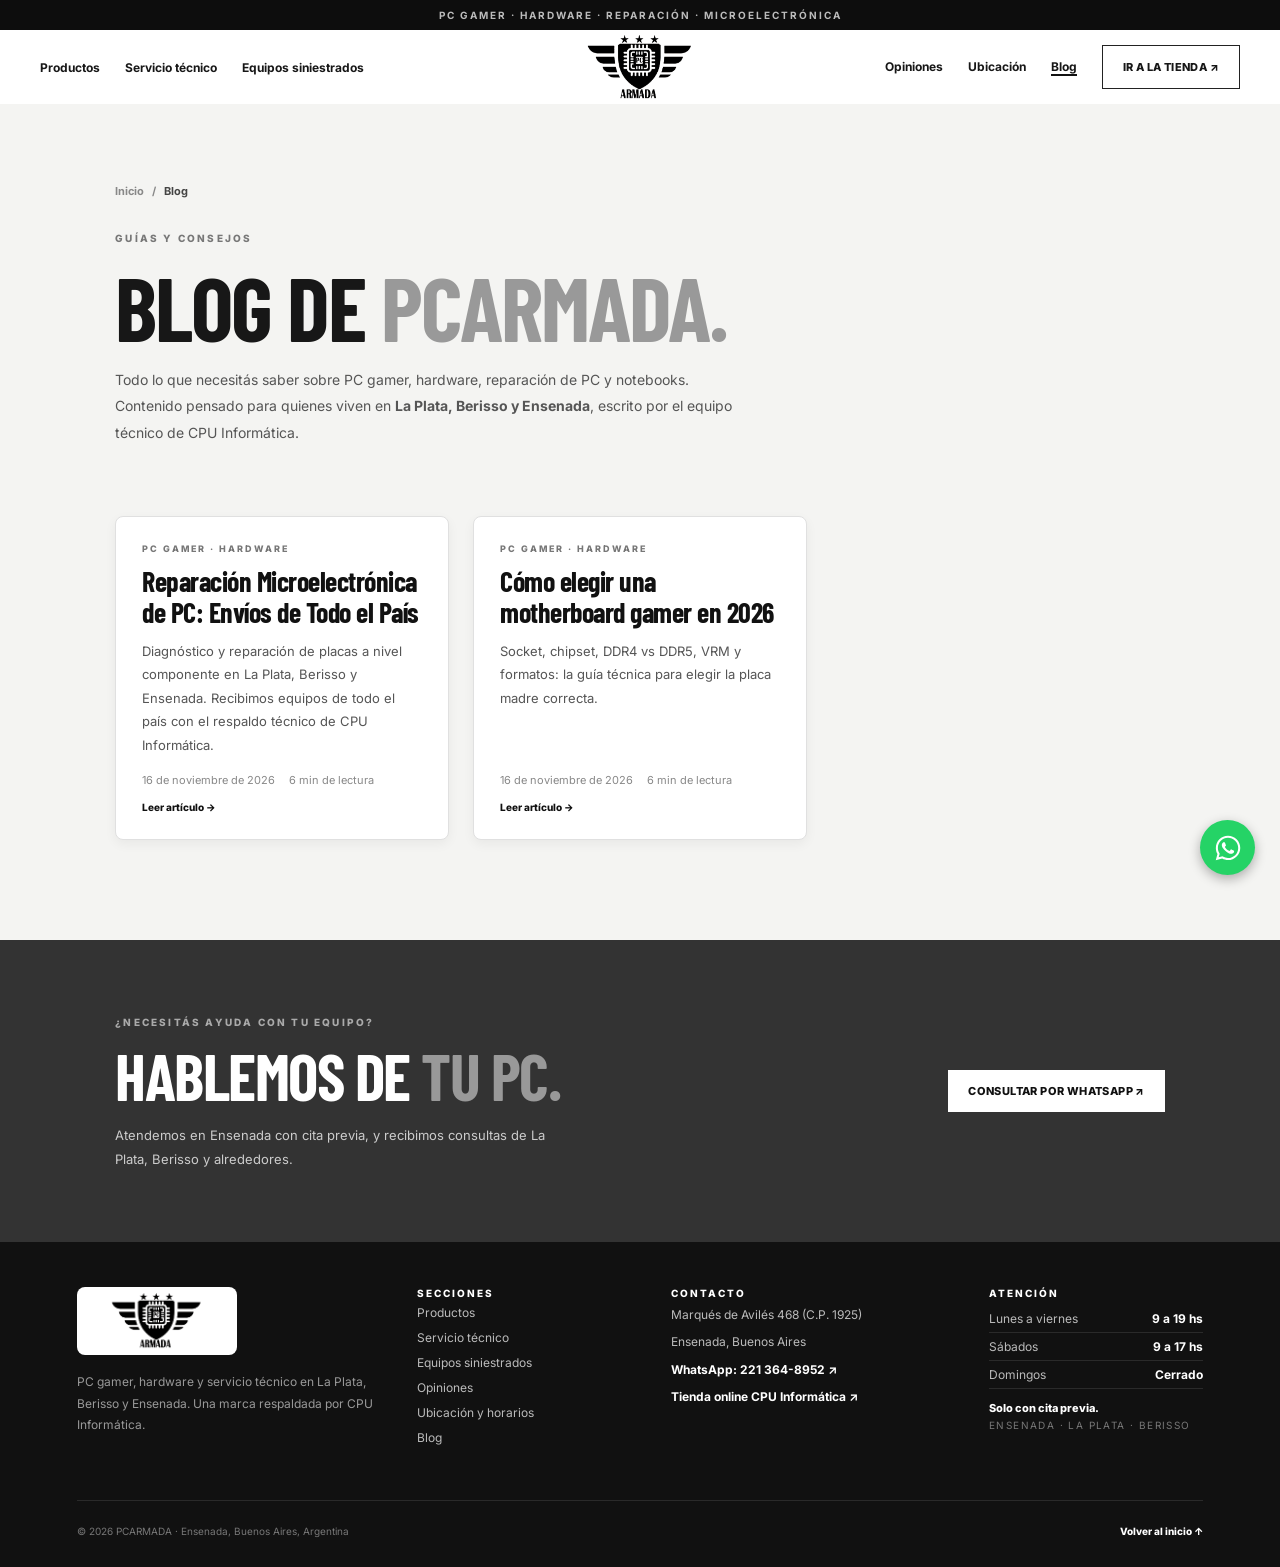
<file: blog/index.html>
<!doctype html>
<html lang="es-AR">
<head>
  <meta charset="utf-8">
  <meta name="viewport" content="width=device-width,initial-scale=1">
  <title>Blog de PC Gamer y Servicio Técnico en La Plata, Berisso y Ensenada | PCARMADA</title>
  <meta name="description" content="Guías, consejos y novedades sobre PC gamer, hardware, reparación de PC y notebooks en La Plata, Berisso y Ensenada. Blog de PCARMADA, respaldado por CPU Informática.">
  <meta name="theme-color" content="#101010">
  <link rel="canonical" href="https://pcarmada.com.ar/blog/">
  <meta name="geo.region" content="AR-B">
  <meta name="geo.placename" content="Ensenada, Buenos Aires">

  <meta property="og:type" content="website">
  <meta property="og:locale" content="es_AR">
  <meta property="og:site_name" content="PCARMADA">
  <meta property="og:title" content="Blog de PCARMADA | PC Gamer y Servicio Técnico en La Plata, Berisso y Ensenada">
  <meta property="og:description" content="Guías y consejos sobre PC gamer, hardware y reparación de PC y notebooks en La Plata, Berisso y Ensenada.">
  <meta property="og:url" content="https://pcarmada.com.ar/blog/">
  <meta property="og:image" content="https://pcarmada.com.ar/assets/banners/banner1.webp">
  <meta name="twitter:card" content="summary_large_image">
  <link rel="icon" type="image/png" href="/assets/favicon.png">

  <link rel="preconnect" href="https://fonts.googleapis.com">
  <link rel="preconnect" href="https://fonts.gstatic.com" crossorigin>
  <link href="https://fonts.googleapis.com/css2?family=Barlow+Condensed:wght@600;700;800;900&family=Inter:wght@400;500;600;700;800&display=swap" rel="stylesheet">
  <link rel="stylesheet" href="/styles.css">

  <script type="application/ld+json">
  {
    "@context": "https://schema.org",
    "@type": "Blog",
    "@id": "https://pcarmada.com.ar/blog/#blog",
    "name": "Blog de PCARMADA",
    "url": "https://pcarmada.com.ar/blog/",
    "description": "Guías, consejos y novedades sobre PC gamer, hardware y reparación de PC y notebooks en La Plata, Berisso y Ensenada.",
    "inLanguage": "es-AR",
    "publisher": { "@id": "https://pcarmada.com.ar/#negocio" }
  }
  </script>
  <script type="application/ld+json">
  {
    "@context": "https://schema.org",
    "@type": "BreadcrumbList",
    "itemListElement": [
      { "@type": "ListItem", "position": 1, "name": "Inicio", "item": "https://pcarmada.com.ar/" },
      { "@type": "ListItem", "position": 2, "name": "Blog", "item": "https://pcarmada.com.ar/blog/" }
    ]
  }
  </script>
</head>
<body>
  <div class="topline">PC GAMER · HARDWARE · REPARACIÓN · MICROELECTRÓNICA</div>

  <header class="header">
    <nav class="nav">
      <a href="/#productos">Productos</a>
      <a href="/#servicios">Servicio técnico</a>
      <a href="/#seguros">Equipos siniestrados</a>
    </nav>

    <a class="brand" href="/">
      <img src="/assets/logo-pcarmada.jpg" alt="Logotipo PCARMADA">
    </a>

    <div class="header-right">
      <nav class="nav">
        <a href="/#opiniones">Opiniones</a>
        <a href="/#ubicacion">Ubicación</a>
        <a href="/blog/" aria-current="page">Blog</a>
      </nav>
      <a class="button button-outline" href="https://www.cpuinformatica.com.ar" target="_blank" rel="noopener">Ir a la tienda ↗</a>
    </div>

    <button class="menu-toggle" aria-label="Abrir menú" aria-expanded="false">≡</button>
  </header>

  <main>
    <section class="blog-hero">
      <nav class="breadcrumbs" aria-label="Migas de pan">
        <a href="/">Inicio</a><span aria-hidden="true">/</span><span aria-current="page">Blog</span>
      </nav>
      <span class="eyebrow">GUÍAS Y CONSEJOS</span>
      <h1>BLOG DE <em>PCARMADA.</em></h1>
      <p>Todo lo que necesitás saber sobre PC gamer, hardware, reparación de PC y notebooks. Contenido pensado para quienes viven en <strong>La Plata, Berisso y Ensenada</strong>, escrito por el equipo técnico de CPU Informática.</p>
    </section>

    <section class="blog-list" aria-label="Artículos del blog">
      <div class="blog-grid">

        <article class="blog-card">
          <a class="blog-card-link" href="/blog/reparacion-microelectronica-de-pc-envios-de-todo-el-pais.html">
            <span class="blog-card-cat">PC gamer · Hardware</span>
            <h2>Reparación Microelectrónica de PC: Envíos de Todo el País</h2>
            <p>Diagnóstico y reparación de placas a nivel componente en La Plata, Berisso y Ensenada. Recibimos equipos de todo el país con el respaldo técnico de CPU Informática.</p>
            <div class="blog-card-meta">
              <time datetime="2026-11-16">16 de noviembre de 2026</time>
              <span>6 min de lectura</span>
            </div>
            <span class="card-link">Leer artículo →</span>
          </a>
        </article>

        <!-- ================================================
             ARTÍCULOS
             Para sumar un artículo nuevo, copiá este bloque
             <article class="blog-card">
          <a class="blog-card-link" href="/blog/reparacion-microelectronica-de-pc-envios-de-todo-el-pais.html">
            <span class="blog-card-cat">PC gamer · Hardware</span>
            <h2>Reparación Microelectrónica de PC: Envíos de Todo el País</h2>
            <p>Diagnóstico y reparación de placas a nivel componente en La Plata, Berisso y Ensenada. Recibimos equipos de todo el país con el respaldo técnico de CPU Informática.</p>
            <div class="blog-card-meta">
              <time datetime="2026-11-16">16 de noviembre de 2026</time>
              <span>6 min de lectura</span>
            </div>
            <span class="card-link">Leer artículo →</span>
          </a>
        </article>

        <article class="blog-card"> ... </article>
             y pegalo ARRIBA de los demás (el más nuevo primero).
             ================================================ -->

        <article class="blog-card">
          <a class="blog-card-link" href="/blog/como-elegir-motherboard-gamer-guia-2026.html">
            <span class="blog-card-cat">PC gamer · Hardware</span>
            <h2>Cómo elegir una motherboard gamer en 2026</h2>
            <p>Socket, chipset, DDR4 vs DDR5, VRM y formatos: la guía técnica para elegir la placa madre correcta.</p>
            <div class="blog-card-meta">
              <time datetime="2026-11-16">16 de noviembre de 2026</time>
              <span>6 min de lectura</span>
            </div>
            <span class="card-link">Leer artículo →</span>
          </a>
        </article>

        <!-- EJEMPLO (borrar cuando publiques el primer artículo real)
        <article class="blog-card">
          <a class="blog-card-link" href="/blog/slug-del-articulo.html">
            <span class="blog-card-cat">Servicio técnico</span>
            <h2>Título del artículo con la palabra clave</h2>
            <p>Resumen de una o dos líneas que invite a leer el artículo completo.</p>
            <div class="blog-card-meta">
              <time datetime="2026-11-20">20 de noviembre de 2026</time>
              <span>5 min de lectura</span>
            </div>
            <span class="card-link">Leer artículo →</span>
          </a>
        </article>
        -->

      </div>

      <p class="blog-empty">Estamos preparando los primeros artículos. Mientras tanto, si tenés una consulta sobre tu equipo, escribinos.</p>
    </section>

    <section class="blog-cta">
      <div>
        <span class="eyebrow">¿NECESITÁS AYUDA CON TU EQUIPO?</span>
        <h2>HABLEMOS DE <em>TU PC.</em></h2>
        <p>Atendemos en Ensenada con cita previa, y recibimos consultas de La Plata, Berisso y alrededores.</p>
      </div>
      <a class="button button-white" href="https://wa.me/5492213648952?text=Hola%2C%20vi%20el%20blog%20y%20quiero%20hacer%20una%20consulta." target="_blank" rel="noopener">Consultar por WhatsApp ↗</a>
    </section>
  </main>

  <footer class="footer">
    <div class="footer-main">
      <div class="footer-col footer-about">
        <span class="footer-logo"><img src="/assets/logo-pcarmada.jpg" alt="PCARMADA" loading="lazy"></span>
        <p>PC gamer, hardware y servicio técnico en La Plata, Berisso y Ensenada. Una marca respaldada por CPU Informática.</p>
      </div>

      <nav class="footer-col" aria-label="Secciones del sitio">
        <h3 class="footer-title">Secciones</h3>
        <ul class="footer-links">
          <li><a href="/#productos">Productos</a></li>
          <li><a href="/#servicios">Servicio técnico</a></li>
          <li><a href="/#seguros">Equipos siniestrados</a></li>
          <li><a href="/#opiniones">Opiniones</a></li>
          <li><a href="/#ubicacion">Ubicación y horarios</a></li>
          <li><a href="/blog/">Blog</a></li>
        </ul>
      </nav>

      <div class="footer-col">
        <h3 class="footer-title">Contacto</h3>
        <address class="footer-address">
          <span>Marqués de Avilés 468 (C.P. 1925)</span>
          <span>Ensenada, Buenos Aires</span>
          <a href="https://wa.me/5492213648952" target="_blank" rel="noopener">WhatsApp: 221 364-8952 ↗</a>
          <a href="https://www.cpuinformatica.com.ar/" target="_blank" rel="noopener">Tienda online CPU Informática ↗</a>
        </address>
      </div>

      <div class="footer-col">
        <h3 class="footer-title">Atención</h3>
        <ul class="footer-hours">
          <li><span>Lunes a viernes</span><b>9 a 19 hs</b></li>
          <li><span>Sábados</span><b>9 a 17 hs</b></li>
          <li><span>Domingos</span><b>Cerrado</b></li>
        </ul>
        <p class="footer-cita">Solo con cita previa.</p>
        <p class="footer-zones">Ensenada · La Plata · Berisso</p>
      </div>
    </div>

    <div class="footer-bottom">
      <span>© 2026 PCARMADA · Ensenada, Buenos Aires, Argentina</span>
      <a href="/">Volver al inicio ↑</a>
    </div>
  </footer>

  <script src="/script.js"></script>

  <a href="https://wa.me/5492213648952" class="whatsapp-float" target="_blank" rel="noopener" aria-label="Consultar por WhatsApp">
    <svg xmlns="http://www.w3.org/2000/svg" viewBox="0 0 448 512" width="28" height="28" fill="currentColor">
      <path d="M380.9 97.1C339 55.1 283.2 32 223.9 32c-122.4 0-222 99.6-222 222 0 39.1 10.2 77.3 29.6 111L0 480l117.7-30.9c32.4 17.7 68.9 27 106.1 27h.1c122.3 0 224.1-99.6 224.1-222 0-59.3-25.2-115-67.1-157zm-157 341.6c-33.2 0-65.7-8.9-94-25.7l-6.7-4-69.8 18.3L72 359.2l-4.4-7c-18.5-29.4-28.2-63.3-28.2-98.2 0-101.7 82.8-184.5 184.6-184.5 49.3 0 95.6 19.2 130.4 54.1 34.8 34.9 56.2 81.2 56.1 130.5 0 101.8-84.9 184.6-186.6 184.6zm101.2-138.2c-5.5-2.8-32.8-16.2-37.9-18-5.1-1.9-8.8-2.8-12.5 2.8-3.7 5.6-14.3 18-17.6 21.8-3.2 3.7-6.5 4.2-12 1.4-32.6-16.3-54-29.1-75.5-66-5.7-9.8 5.7-9.1 16.3-30.3 1.8-3.7.9-6.9-.5-9.7-1.4-2.8-12.5-30.1-17.1-41.2-4.5-10.8-9.1-9.3-12.5-9.5-3.2-.2-6.9-.2-10.6-.2-3.7 0-9.7 1.4-14.8 6.9-5.1 5.6-19.4 19-19.4 46.3 0 27.3 19.9 53.7 22.6 57.4 2.8 3.7 39.1 59.7 94.8 83.8 35.2 15.2 49 16.5 66.6 13.9 10.7-1.6 32.8-13.4 37.4-26.4 4.6-13 4.6-24.1 3.2-26.4-1.3-2.5-5-3.9-10.5-6.6z"/>
    </svg>
  </a>
</body>
</html>
</file>
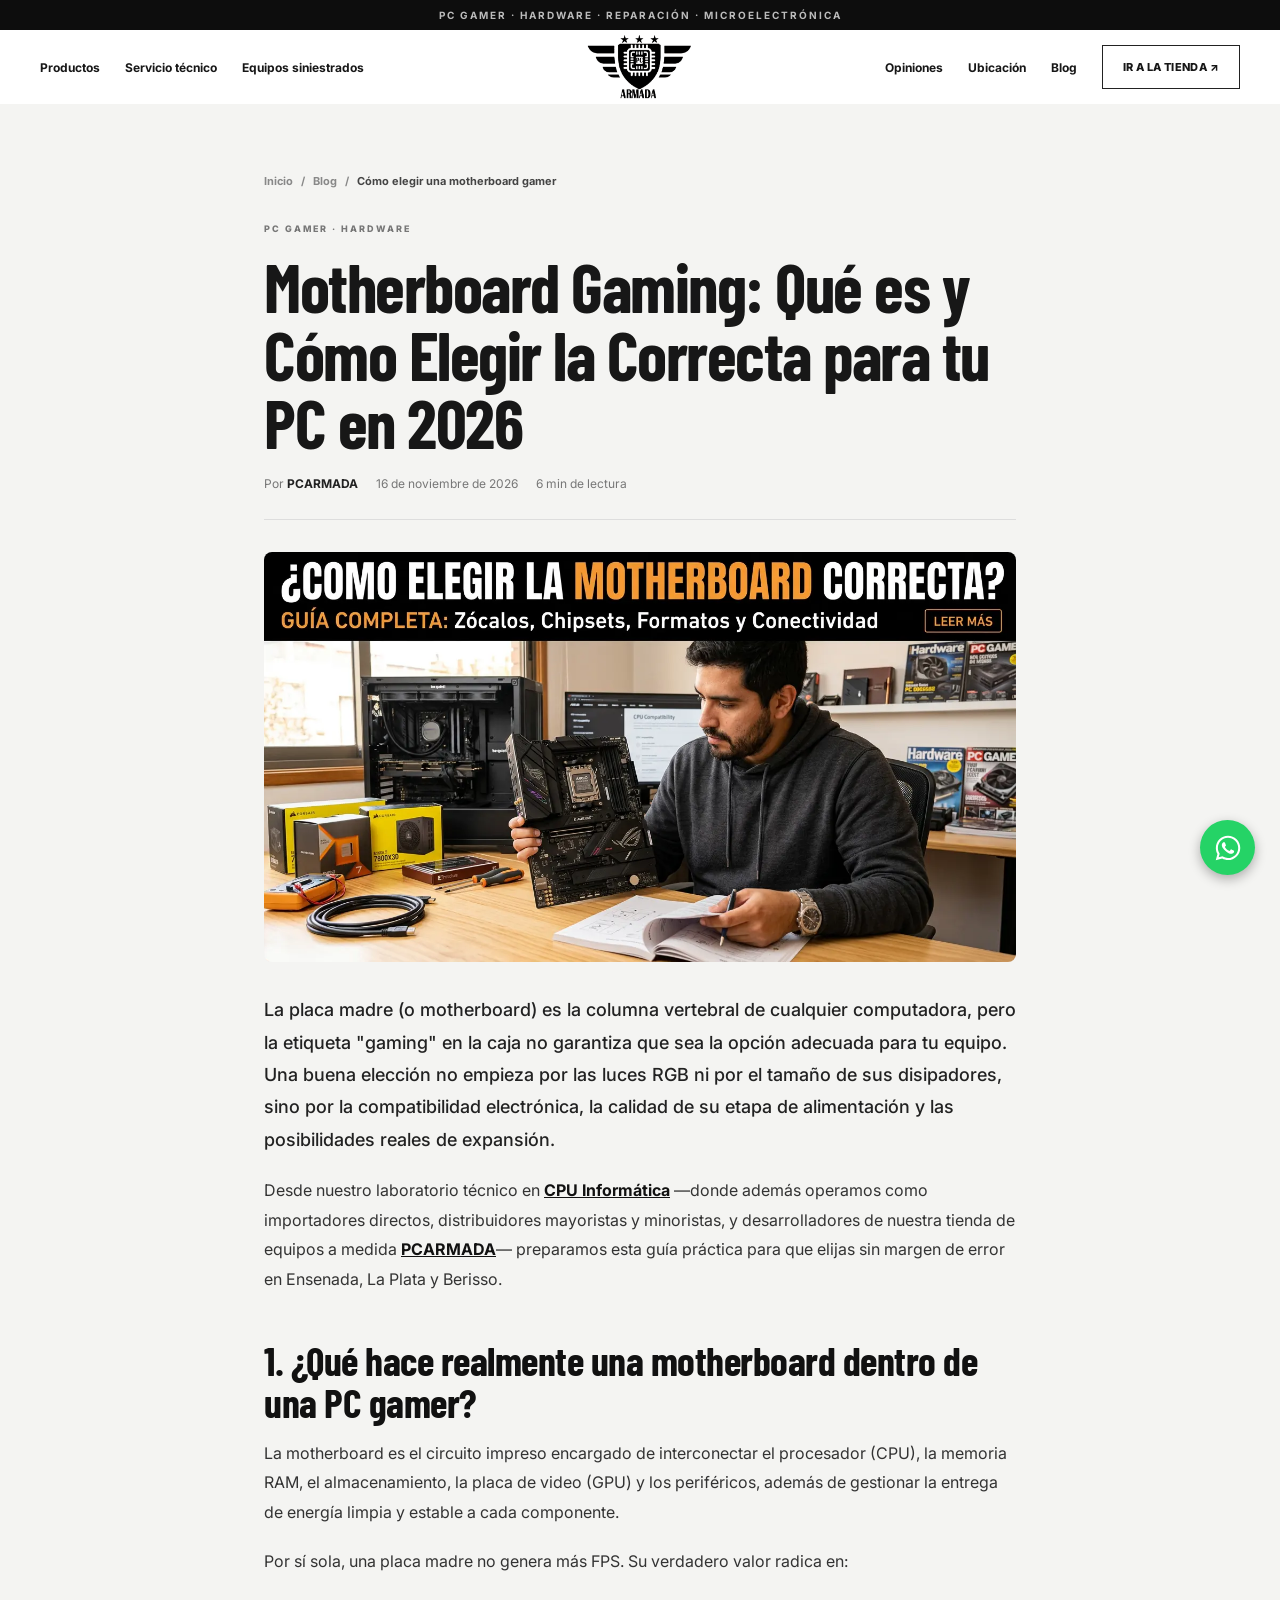
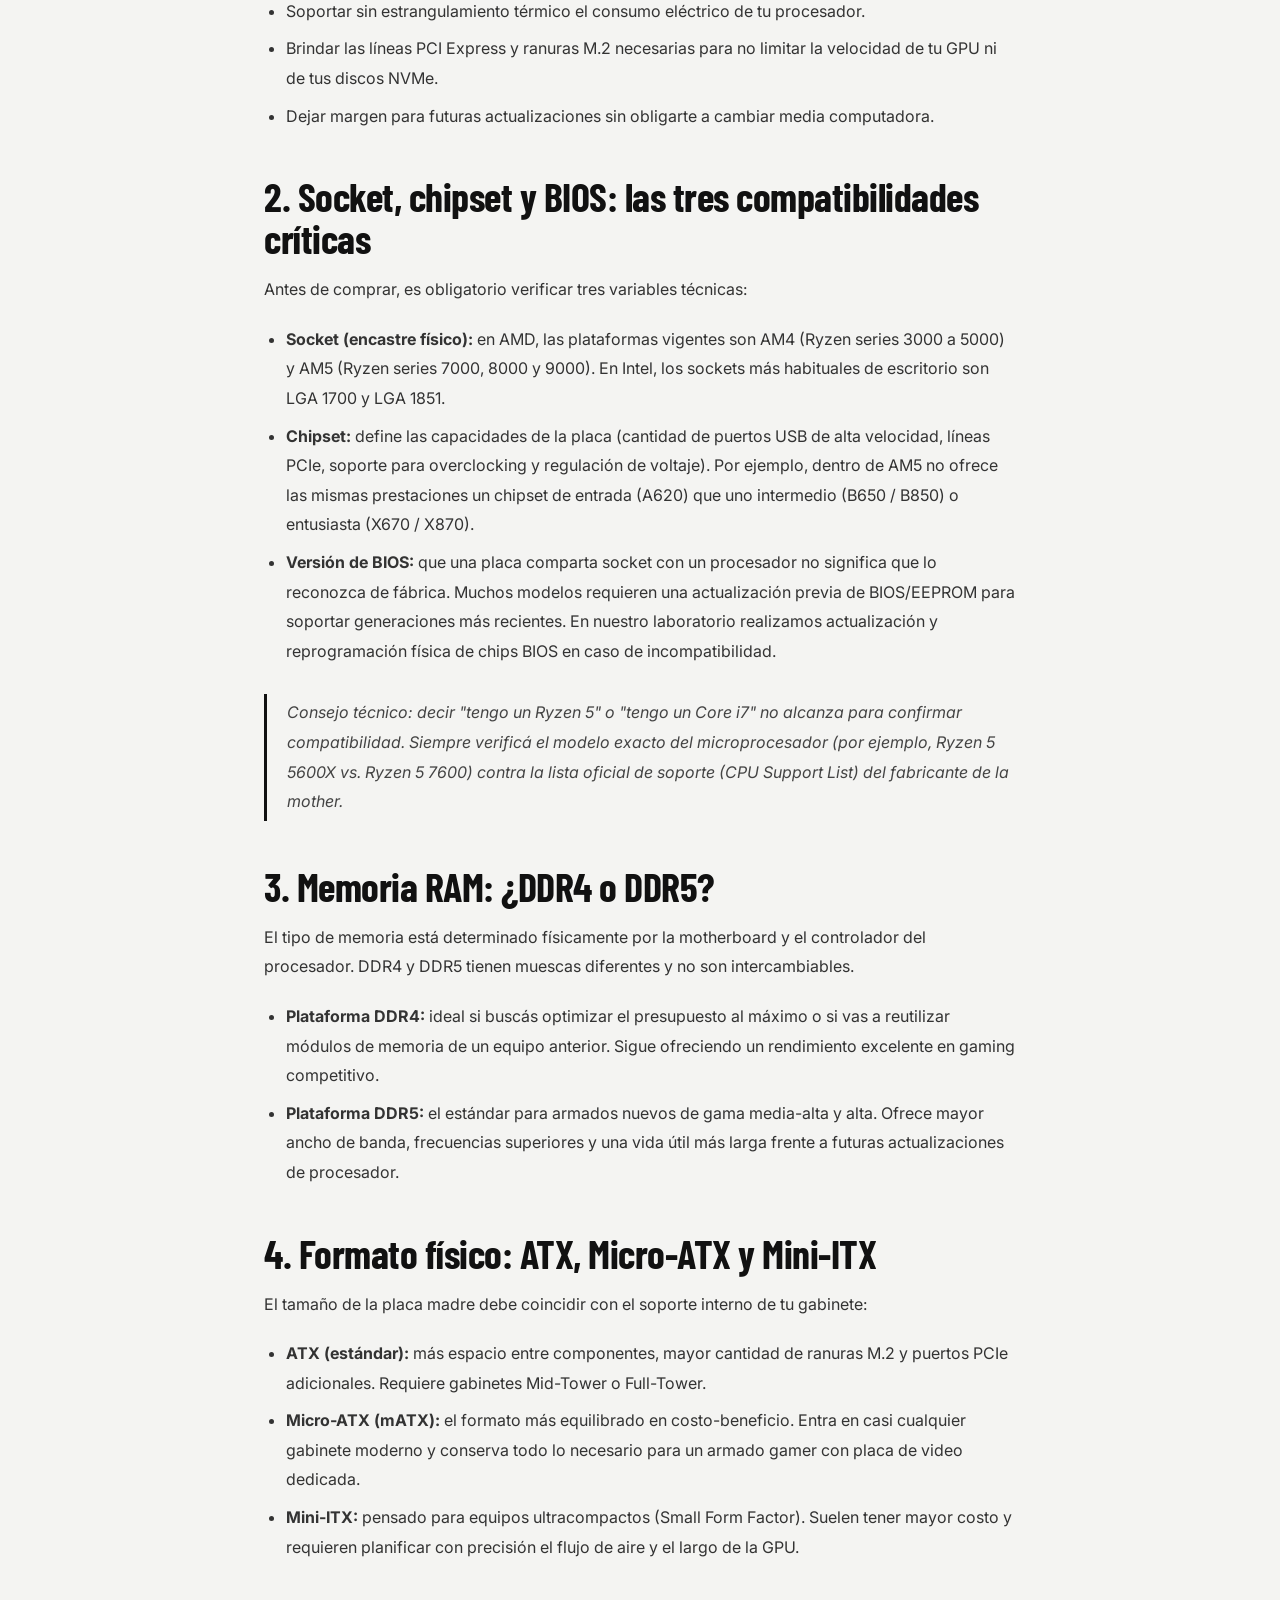
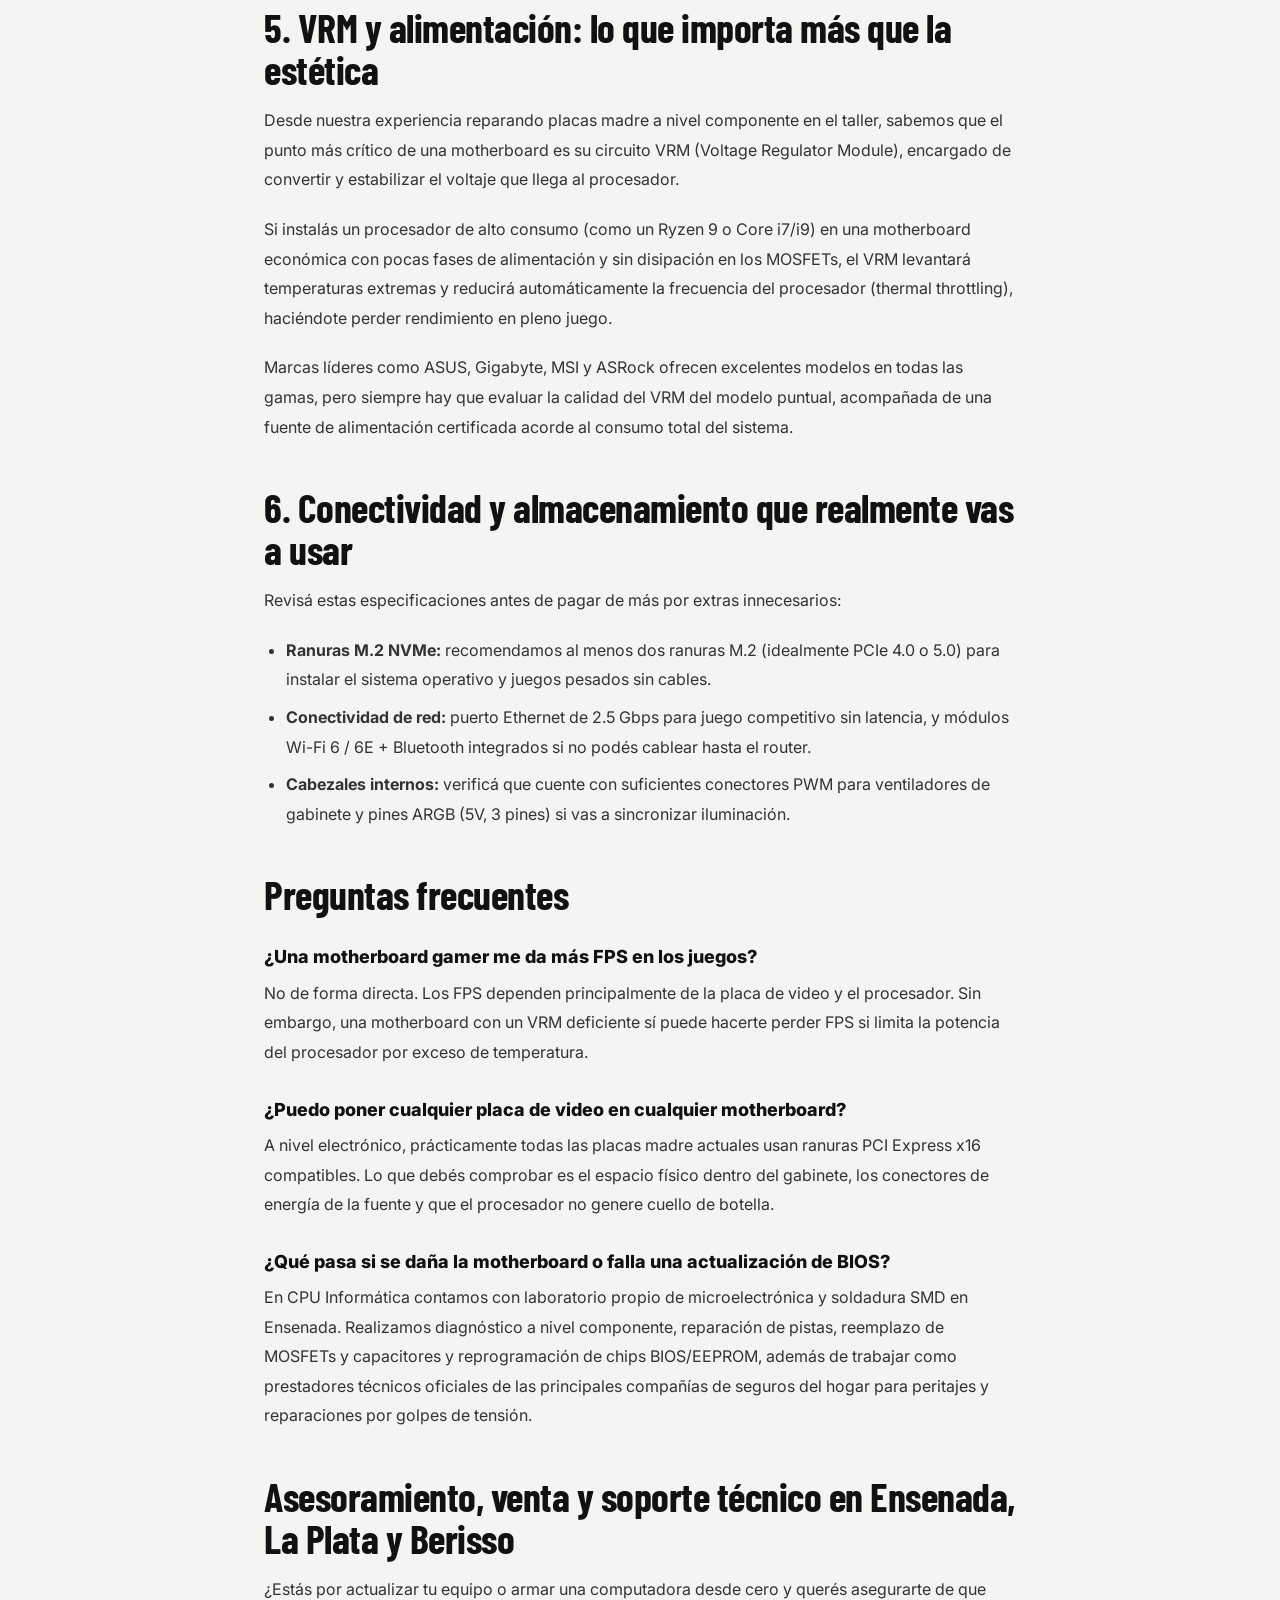
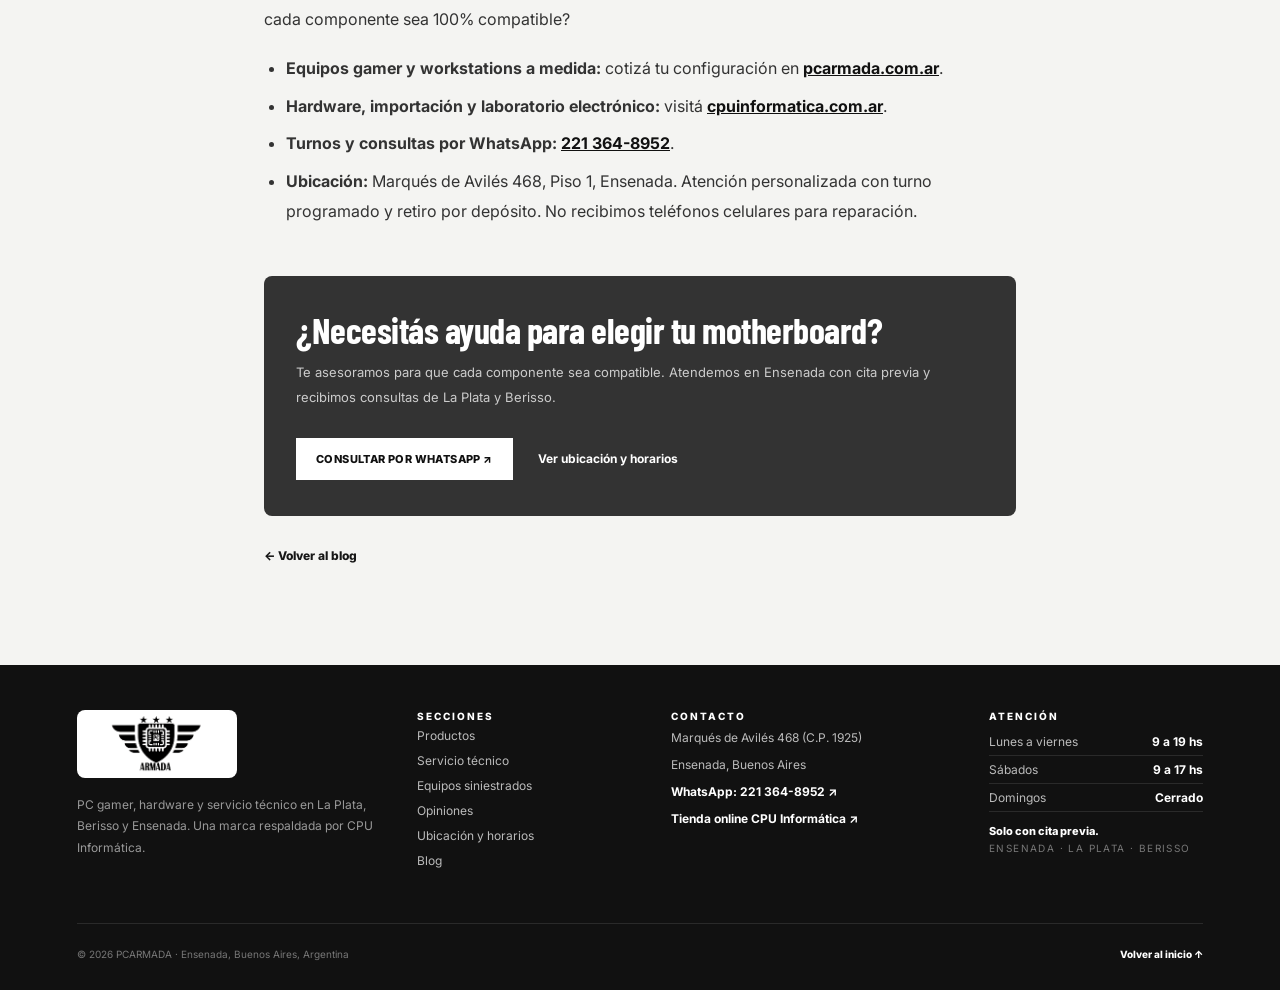
<file: blog/como-elegir-motherboard-gamer-guia-2026.html>
<!doctype html>
<html lang="es-AR">
<head>
  <meta charset="utf-8">
  <meta name="viewport" content="width=device-width,initial-scale=1">

  <!-- ==================================================================
       ★ SECCIÓN EDITABLE: SEO DEL ARTÍCULO ★
       Para cambiar el SEO, editá SOLO los textos de este bloque.
       (Si cambiás el título o la descripción, repetilos en las líneas
        marcadas "mismo texto" más abajo: Open Graph y datos estructurados.)

       Título SEO ........ máx. 60 caracteres  (actual: 59)
       Meta description .. máx. 160 caracteres (actual: 140)
       ================================================================== -->
  <title>Cómo Elegir una Motherboard Gamer en 2026 | Guía | PCARMADA</title>
  <meta name="description" content="Guía para elegir tu motherboard gamer en 2026: socket, chipset, DDR4 vs DDR5, VRM y formatos. Asesoramiento en Ensenada, La Plata y Berisso.">
  <link rel="canonical" href="https://pcarmada.com.ar/blog/como-elegir-motherboard-gamer-guia-2026.html">
  <!-- ★ FIN DE LA SECCIÓN EDITABLE ★ -->

  <meta name="robots" content="index, follow, max-image-preview:large">
  <meta name="theme-color" content="#101010">
  <meta name="geo.region" content="AR-B">
  <meta name="geo.placename" content="Ensenada, Buenos Aires">

  <meta property="og:type" content="article">
  <meta property="og:locale" content="es_AR">
  <meta property="og:site_name" content="PCARMADA">
  <meta property="og:title" content="Cómo Elegir una Motherboard Gamer en 2026 | Guía | PCARMADA"> <!-- mismo texto que el título SEO -->
  <meta property="og:description" content="Guía para elegir tu motherboard gamer en 2026: socket, chipset, DDR4 vs DDR5, VRM y formatos. Asesoramiento en Ensenada, La Plata y Berisso."> <!-- mismo texto que la meta description -->
  <meta property="og:url" content="https://pcarmada.com.ar/blog/como-elegir-motherboard-gamer-guia-2026.html">
  <meta property="og:image" content="https://pcarmada.com.ar/assets/blog/como-elegir-motherboard-gamer.webp">
  <meta property="article:published_time" content="2026-11-16">
  <meta name="twitter:card" content="summary_large_image">
  <link rel="icon" type="image/png" href="/assets/favicon.png">

  <link rel="preconnect" href="https://fonts.googleapis.com">
  <link rel="preconnect" href="https://fonts.gstatic.com" crossorigin>
  <link href="https://fonts.googleapis.com/css2?family=Barlow+Condensed:wght@600;700;800;900&family=Inter:wght@400;500;600;700;800&display=swap" rel="stylesheet">
  <link rel="stylesheet" href="/styles.css">

  <script type="application/ld+json">
  {
    "@context": "https://schema.org",
    "@type": "BlogPosting",
    "mainEntityOfPage": { "@type": "WebPage", "@id": "https://pcarmada.com.ar/blog/como-elegir-motherboard-gamer-guia-2026.html" },
    "headline": "Motherboard Gaming: Qué es y Cómo Elegir la Correcta para tu PC en 2026",
    "description": "Guía para elegir tu motherboard gamer en 2026: socket, chipset, DDR4 vs DDR5, VRM y formatos. Asesoramiento en Ensenada, La Plata y Berisso.",
    "image": "https://pcarmada.com.ar/assets/blog/como-elegir-motherboard-gamer.webp",
    "datePublished": "2026-11-16",
    "dateModified": "2026-11-16",
    "inLanguage": "es-AR",
    "author": { "@type": "Organization", "name": "PCARMADA", "url": "https://pcarmada.com.ar/" },
    "publisher": { "@id": "https://pcarmada.com.ar/#negocio" }
  }
  </script>
  <script type="application/ld+json">
  {
    "@context": "https://schema.org",
    "@type": "FAQPage",
    "mainEntity": [
      { "@type": "Question", "name": "¿Una motherboard gamer me da más FPS en los juegos?",
        "acceptedAnswer": { "@type": "Answer", "text": "No de forma directa. Los FPS dependen principalmente de la placa de video y el procesador. Sin embargo, una motherboard con un VRM deficiente sí puede hacerte perder FPS si limita la potencia del procesador por exceso de temperatura." } },
      { "@type": "Question", "name": "¿Puedo poner cualquier placa de video en cualquier motherboard?",
        "acceptedAnswer": { "@type": "Answer", "text": "A nivel electrónico, prácticamente todas las placas madre actuales usan ranuras PCI Express x16 compatibles. Lo que debés comprobar es el espacio físico dentro del gabinete, los conectores de energía de la fuente y que el procesador no genere cuello de botella." } },
      { "@type": "Question", "name": "¿Qué pasa si se daña la motherboard o falla una actualización de BIOS?",
        "acceptedAnswer": { "@type": "Answer", "text": "En CPU Informática contamos con laboratorio propio de microelectrónica y soldadura SMD en Ensenada. Realizamos diagnóstico a nivel componente, reparación de pistas, reemplazo de MOSFETs y capacitores y reprogramación de chips BIOS/EEPROM." } }
    ]
  }
  </script>
  <script type="application/ld+json">
  {
    "@context": "https://schema.org",
    "@type": "BreadcrumbList",
    "itemListElement": [
      { "@type": "ListItem", "position": 1, "name": "Inicio", "item": "https://pcarmada.com.ar/" },
      { "@type": "ListItem", "position": 2, "name": "Blog", "item": "https://pcarmada.com.ar/blog/" },
      { "@type": "ListItem", "position": 3, "name": "Cómo elegir una motherboard gamer", "item": "https://pcarmada.com.ar/blog/como-elegir-motherboard-gamer-guia-2026.html" }
    ]
  }
  </script>
</head>
<body>
  <div class="topline">PC GAMER · HARDWARE · REPARACIÓN · MICROELECTRÓNICA</div>

  <header class="header">
    <nav class="nav">
      <a href="/#productos">Productos</a>
      <a href="/#servicios">Servicio técnico</a>
      <a href="/#seguros">Equipos siniestrados</a>
    </nav>

    <a class="brand" href="/">
      <img src="/assets/logo-pcarmada.jpg" alt="Logotipo PCARMADA">
    </a>

    <div class="header-right">
      <nav class="nav">
        <a href="/#opiniones">Opiniones</a>
        <a href="/#ubicacion">Ubicación</a>
        <a href="/blog/">Blog</a>
      </nav>
      <a class="button button-outline" href="https://www.cpuinformatica.com.ar" target="_blank" rel="noopener">Ir a la tienda ↗</a>
    </div>

    <button class="menu-toggle" aria-label="Abrir menú" aria-expanded="false">≡</button>
  </header>

  <main>
    <article class="article">

      <nav class="breadcrumbs" aria-label="Migas de pan">
        <a href="/">Inicio</a><span aria-hidden="true">/</span>
        <a href="/blog/">Blog</a><span aria-hidden="true">/</span>
        <span aria-current="page">Cómo elegir una motherboard gamer</span>
      </nav>

      <header class="article-header">
        <span class="blog-card-cat">PC gamer · Hardware</span>
        <h1>Motherboard Gaming: Qué es y Cómo Elegir la Correcta para tu PC en 2026</h1>
        <div class="article-meta">
          <span>Por <b>PCARMADA</b></span>
          <time datetime="2026-11-16">16 de noviembre de 2026</time>
          <span>6 min de lectura</span>
        </div>
      </header>

      <figure class="article-figure">
        <img src="/assets/blog/como-elegir-motherboard-gamer.webp" alt="Técnico revisando una motherboard gamer junto a componentes y herramientas para elegir la placa madre correcta" width="1408" height="768">
      </figure>

      <div class="article-body">

        <p class="article-lead">La placa madre (o motherboard) es la columna vertebral de cualquier computadora, pero la etiqueta "gaming" en la caja no garantiza que sea la opción adecuada para tu equipo. Una buena elección no empieza por las luces RGB ni por el tamaño de sus disipadores, sino por la compatibilidad electrónica, la calidad de su etapa de alimentación y las posibilidades reales de expansión.</p>

        <p>Desde nuestro laboratorio técnico en <a href="https://www.cpuinformatica.com.ar/" target="_blank" rel="noopener">CPU Informática</a> —donde además operamos como importadores directos, distribuidores mayoristas y minoristas, y desarrolladores de nuestra tienda de equipos a medida <a href="/">PCARMADA</a>— preparamos esta guía práctica para que elijas sin margen de error en Ensenada, La Plata y Berisso.</p>

        <h2>1. ¿Qué hace realmente una motherboard dentro de una PC gamer?</h2>
        <p>La motherboard es el circuito impreso encargado de interconectar el procesador (CPU), la memoria RAM, el almacenamiento, la placa de video (GPU) y los periféricos, además de gestionar la entrega de energía limpia y estable a cada componente.</p>
        <p>Por sí sola, una placa madre no genera más FPS. Su verdadero valor radica en:</p>
        <ul>
          <li>Soportar sin estrangulamiento térmico el consumo eléctrico de tu procesador.</li>
          <li>Brindar las líneas PCI Express y ranuras M.2 necesarias para no limitar la velocidad de tu GPU ni de tus discos NVMe.</li>
          <li>Dejar margen para futuras actualizaciones sin obligarte a cambiar media computadora.</li>
        </ul>

        <h2>2. Socket, chipset y BIOS: las tres compatibilidades críticas</h2>
        <p>Antes de comprar, es obligatorio verificar tres variables técnicas:</p>
        <ul>
          <li><strong>Socket (encastre físico):</strong> en AMD, las plataformas vigentes son AM4 (Ryzen series 3000 a 5000) y AM5 (Ryzen series 7000, 8000 y 9000). En Intel, los sockets más habituales de escritorio son LGA 1700 y LGA 1851.</li>
          <li><strong>Chipset:</strong> define las capacidades de la placa (cantidad de puertos USB de alta velocidad, líneas PCIe, soporte para overclocking y regulación de voltaje). Por ejemplo, dentro de AM5 no ofrece las mismas prestaciones un chipset de entrada (A620) que uno intermedio (B650 / B850) o entusiasta (X670 / X870).</li>
          <li><strong>Versión de BIOS:</strong> que una placa comparta socket con un procesador no significa que lo reconozca de fábrica. Muchos modelos requieren una actualización previa de BIOS/EEPROM para soportar generaciones más recientes. En nuestro laboratorio realizamos actualización y reprogramación física de chips BIOS en caso de incompatibilidad.</li>
        </ul>
        <blockquote>Consejo técnico: decir "tengo un Ryzen 5" o "tengo un Core i7" no alcanza para confirmar compatibilidad. Siempre verificá el modelo exacto del microprocesador (por ejemplo, Ryzen 5 5600X vs. Ryzen 5 7600) contra la lista oficial de soporte (CPU Support List) del fabricante de la mother.</blockquote>

        <h2>3. Memoria RAM: ¿DDR4 o DDR5?</h2>
        <p>El tipo de memoria está determinado físicamente por la motherboard y el controlador del procesador. DDR4 y DDR5 tienen muescas diferentes y no son intercambiables.</p>
        <ul>
          <li><strong>Plataforma DDR4:</strong> ideal si buscás optimizar el presupuesto al máximo o si vas a reutilizar módulos de memoria de un equipo anterior. Sigue ofreciendo un rendimiento excelente en gaming competitivo.</li>
          <li><strong>Plataforma DDR5:</strong> el estándar para armados nuevos de gama media-alta y alta. Ofrece mayor ancho de banda, frecuencias superiores y una vida útil más larga frente a futuras actualizaciones de procesador.</li>
        </ul>

        <h2>4. Formato físico: ATX, Micro-ATX y Mini-ITX</h2>
        <p>El tamaño de la placa madre debe coincidir con el soporte interno de tu gabinete:</p>
        <ul>
          <li><strong>ATX (estándar):</strong> más espacio entre componentes, mayor cantidad de ranuras M.2 y puertos PCIe adicionales. Requiere gabinetes Mid-Tower o Full-Tower.</li>
          <li><strong>Micro-ATX (mATX):</strong> el formato más equilibrado en costo-beneficio. Entra en casi cualquier gabinete moderno y conserva todo lo necesario para un armado gamer con placa de video dedicada.</li>
          <li><strong>Mini-ITX:</strong> pensado para equipos ultracompactos (Small Form Factor). Suelen tener mayor costo y requieren planificar con precisión el flujo de aire y el largo de la GPU.</li>
        </ul>

        <h2>5. VRM y alimentación: lo que importa más que la estética</h2>
        <p>Desde nuestra experiencia reparando placas madre a nivel componente en el taller, sabemos que el punto más crítico de una motherboard es su circuito VRM (Voltage Regulator Module), encargado de convertir y estabilizar el voltaje que llega al procesador.</p>
        <p>Si instalás un procesador de alto consumo (como un Ryzen 9 o Core i7/i9) en una motherboard económica con pocas fases de alimentación y sin disipación en los MOSFETs, el VRM levantará temperaturas extremas y reducirá automáticamente la frecuencia del procesador (thermal throttling), haciéndote perder rendimiento en pleno juego.</p>
        <p>Marcas líderes como ASUS, Gigabyte, MSI y ASRock ofrecen excelentes modelos en todas las gamas, pero siempre hay que evaluar la calidad del VRM del modelo puntual, acompañada de una fuente de alimentación certificada acorde al consumo total del sistema.</p>

        <h2>6. Conectividad y almacenamiento que realmente vas a usar</h2>
        <p>Revisá estas especificaciones antes de pagar de más por extras innecesarios:</p>
        <ul>
          <li><strong>Ranuras M.2 NVMe:</strong> recomendamos al menos dos ranuras M.2 (idealmente PCIe 4.0 o 5.0) para instalar el sistema operativo y juegos pesados sin cables.</li>
          <li><strong>Conectividad de red:</strong> puerto Ethernet de 2.5 Gbps para juego competitivo sin latencia, y módulos Wi-Fi 6 / 6E + Bluetooth integrados si no podés cablear hasta el router.</li>
          <li><strong>Cabezales internos:</strong> verificá que cuente con suficientes conectores PWM para ventiladores de gabinete y pines ARGB (5V, 3 pines) si vas a sincronizar iluminación.</li>
        </ul>

        <h2>Preguntas frecuentes</h2>
        <h3>¿Una motherboard gamer me da más FPS en los juegos?</h3>
        <p>No de forma directa. Los FPS dependen principalmente de la placa de video y el procesador. Sin embargo, una motherboard con un VRM deficiente sí puede hacerte perder FPS si limita la potencia del procesador por exceso de temperatura.</p>
        <h3>¿Puedo poner cualquier placa de video en cualquier motherboard?</h3>
        <p>A nivel electrónico, prácticamente todas las placas madre actuales usan ranuras PCI Express x16 compatibles. Lo que debés comprobar es el espacio físico dentro del gabinete, los conectores de energía de la fuente y que el procesador no genere cuello de botella.</p>
        <h3>¿Qué pasa si se daña la motherboard o falla una actualización de BIOS?</h3>
        <p>En CPU Informática contamos con laboratorio propio de microelectrónica y soldadura SMD en Ensenada. Realizamos diagnóstico a nivel componente, reparación de pistas, reemplazo de MOSFETs y capacitores y reprogramación de chips BIOS/EEPROM, además de trabajar como prestadores técnicos oficiales de las principales compañías de seguros del hogar para peritajes y reparaciones por golpes de tensión.</p>

        <h2>Asesoramiento, venta y soporte técnico en Ensenada, La Plata y Berisso</h2>
        <p>¿Estás por actualizar tu equipo o armar una computadora desde cero y querés asegurarte de que cada componente sea 100% compatible?</p>
        <ul>
          <li><strong>Equipos gamer y workstations a medida:</strong> cotizá tu configuración en <a href="/">pcarmada.com.ar</a>.</li>
          <li><strong>Hardware, importación y laboratorio electrónico:</strong> visitá <a href="https://www.cpuinformatica.com.ar/" target="_blank" rel="noopener">cpuinformatica.com.ar</a>.</li>
          <li><strong>Turnos y consultas por WhatsApp:</strong> <a href="https://wa.me/5492213648952" target="_blank" rel="noopener">221 364-8952</a>.</li>
          <li><strong>Ubicación:</strong> Marqués de Avilés 468, Piso 1, Ensenada. Atención personalizada con turno programado y retiro por depósito. No recibimos teléfonos celulares para reparación.</li>
        </ul>

      </div>

      <aside class="article-cta">
        <h2>¿Necesitás ayuda para elegir tu motherboard?</h2>
        <p>Te asesoramos para que cada componente sea compatible. Atendemos en Ensenada con cita previa y recibimos consultas de La Plata y Berisso.</p>
        <div class="button-row">
          <a class="button button-white" href="https://wa.me/5492213648952?text=Hola%2C%20le%C3%AD%20la%20gu%C3%ADa%20de%20motherboards%20y%20quiero%20consultar." target="_blank" rel="noopener">Consultar por WhatsApp ↗</a>
          <a class="text-link" href="/#ubicacion">Ver ubicación y horarios</a>
        </div>
      </aside>

      <p class="article-back"><a href="/blog/">← Volver al blog</a></p>
    </article>
  </main>

  <footer class="footer">
    <div class="footer-main">
      <div class="footer-col footer-about">
        <span class="footer-logo"><img src="/assets/logo-pcarmada.jpg" alt="PCARMADA" loading="lazy"></span>
        <p>PC gamer, hardware y servicio técnico en La Plata, Berisso y Ensenada. Una marca respaldada por CPU Informática.</p>
      </div>

      <nav class="footer-col" aria-label="Secciones del sitio">
        <h3 class="footer-title">Secciones</h3>
        <ul class="footer-links">
          <li><a href="/#productos">Productos</a></li>
          <li><a href="/#servicios">Servicio técnico</a></li>
          <li><a href="/#seguros">Equipos siniestrados</a></li>
          <li><a href="/#opiniones">Opiniones</a></li>
          <li><a href="/#ubicacion">Ubicación y horarios</a></li>
          <li><a href="/blog/">Blog</a></li>
        </ul>
      </nav>

      <div class="footer-col">
        <h3 class="footer-title">Contacto</h3>
        <address class="footer-address">
          <span>Marqués de Avilés 468 (C.P. 1925)</span>
          <span>Ensenada, Buenos Aires</span>
          <a href="https://wa.me/5492213648952" target="_blank" rel="noopener">WhatsApp: 221 364-8952 ↗</a>
          <a href="https://www.cpuinformatica.com.ar/" target="_blank" rel="noopener">Tienda online CPU Informática ↗</a>
        </address>
      </div>

      <div class="footer-col">
        <h3 class="footer-title">Atención</h3>
        <ul class="footer-hours">
          <li><span>Lunes a viernes</span><b>9 a 19 hs</b></li>
          <li><span>Sábados</span><b>9 a 17 hs</b></li>
          <li><span>Domingos</span><b>Cerrado</b></li>
        </ul>
        <p class="footer-cita">Solo con cita previa.</p>
        <p class="footer-zones">Ensenada · La Plata · Berisso</p>
      </div>
    </div>

    <div class="footer-bottom">
      <span>© 2026 PCARMADA · Ensenada, Buenos Aires, Argentina</span>
      <a href="/">Volver al inicio ↑</a>
    </div>
  </footer>

  <script src="/script.js"></script>

  <a href="https://wa.me/5492213648952" class="whatsapp-float" target="_blank" rel="noopener" aria-label="Consultar por WhatsApp">
    <svg xmlns="http://www.w3.org/2000/svg" viewBox="0 0 448 512" width="28" height="28" fill="currentColor">
      <path d="M380.9 97.1C339 55.1 283.2 32 223.9 32c-122.4 0-222 99.6-222 222 0 39.1 10.2 77.3 29.6 111L0 480l117.7-30.9c32.4 17.7 68.9 27 106.1 27h.1c122.3 0 224.1-99.6 224.1-222 0-59.3-25.2-115-67.1-157zm-157 341.6c-33.2 0-65.7-8.9-94-25.7l-6.7-4-69.8 18.3L72 359.2l-4.4-7c-18.5-29.4-28.2-63.3-28.2-98.2 0-101.7 82.8-184.5 184.6-184.5 49.3 0 95.6 19.2 130.4 54.1 34.8 34.9 56.2 81.2 56.1 130.5 0 101.8-84.9 184.6-186.6 184.6zm101.2-138.2c-5.5-2.8-32.8-16.2-37.9-18-5.1-1.9-8.8-2.8-12.5 2.8-3.7 5.6-14.3 18-17.6 21.8-3.2 3.7-6.5 4.2-12 1.4-32.6-16.3-54-29.1-75.5-66-5.7-9.8 5.7-9.1 16.3-30.3 1.8-3.7.9-6.9-.5-9.7-1.4-2.8-12.5-30.1-17.1-41.2-4.5-10.8-9.1-9.3-12.5-9.5-3.2-.2-6.9-.2-10.6-.2-3.7 0-9.7 1.4-14.8 6.9-5.1 5.6-19.4 19-19.4 46.3 0 27.3 19.9 53.7 22.6 57.4 2.8 3.7 39.1 59.7 94.8 83.8 35.2 15.2 49 16.5 66.6 13.9 10.7-1.6 32.8-13.4 37.4-26.4 4.6-13 4.6-24.1 3.2-26.4-1.3-2.5-5-3.9-10.5-6.6z"/>
    </svg>
  </a>
</body>
</html>
</file>
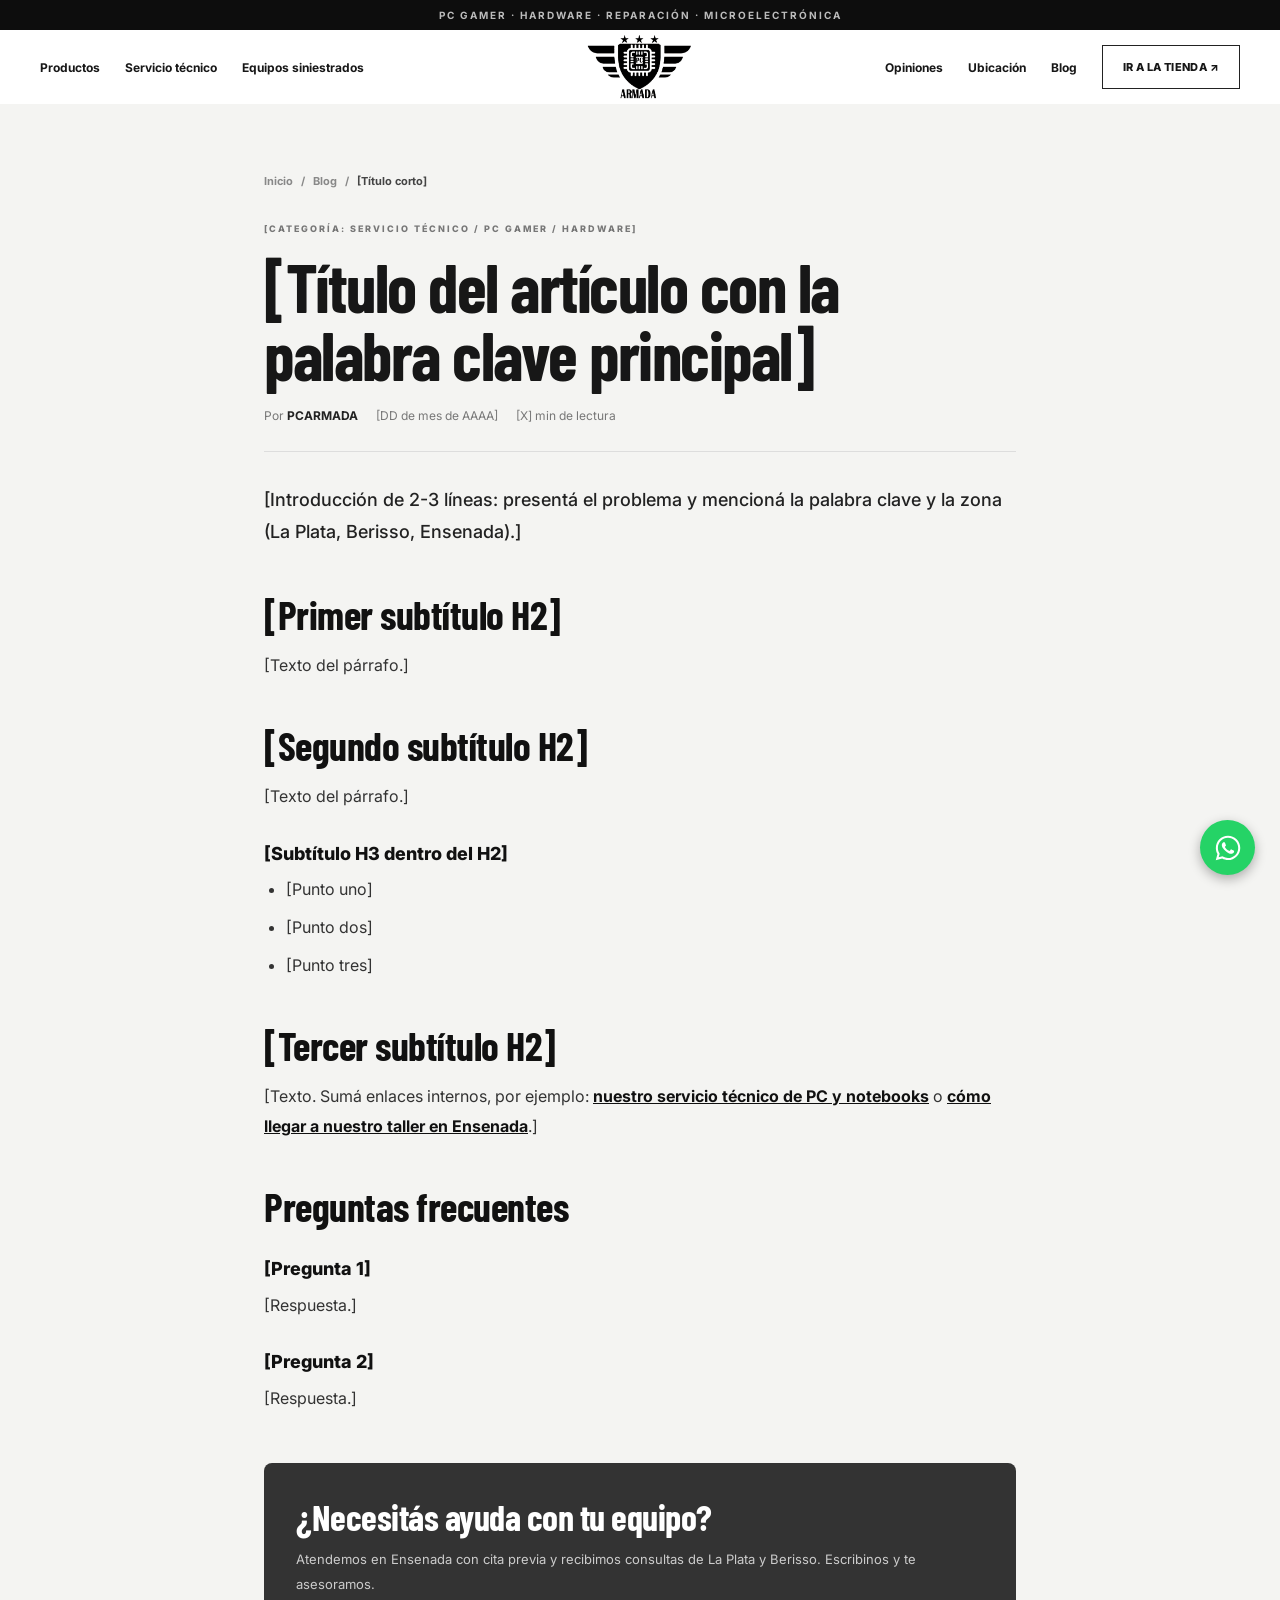
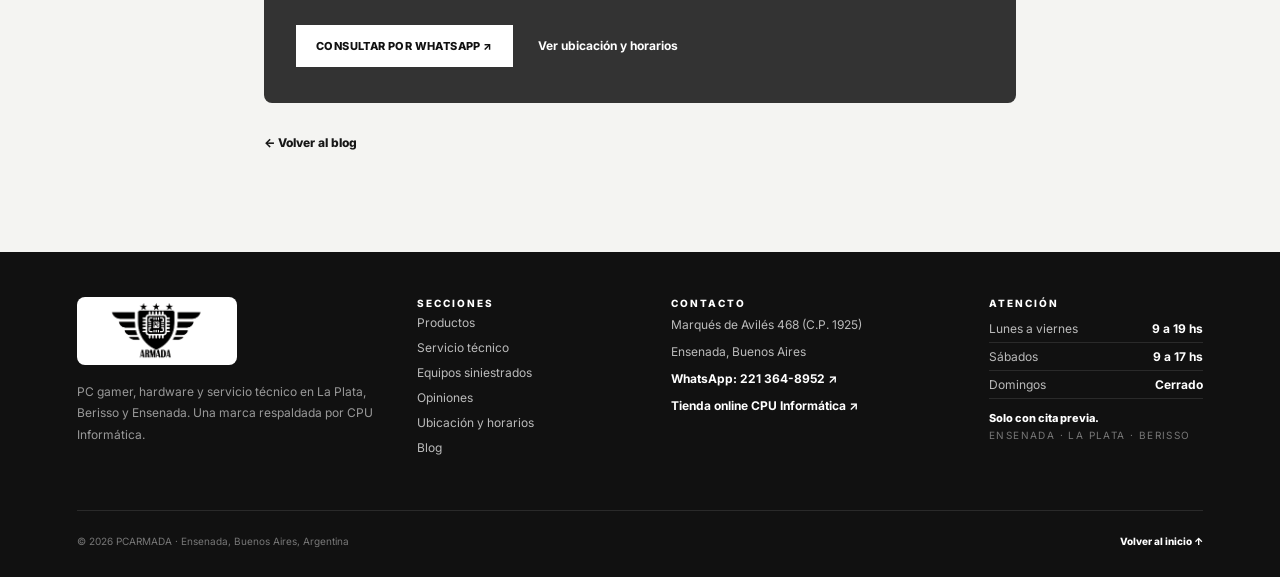
<file: blog/plantilla-articulo.html>
<!doctype html>
<html lang="es-AR">
<head>
  <meta charset="utf-8">
  <meta name="viewport" content="width=device-width,initial-scale=1">

  <!-- =====================================================
       PLANTILLA DE ARTÍCULO - PCARMADA
       Duplicá este archivo, renombralo con el slug del artículo
       (ej: reparacion-notebook-la-plata.html) y reemplazá todo
       lo que dice [ENTRE CORCHETES].
       Al publicar, borrá la línea "noindex" de abajo.
       ===================================================== -->
  <meta name="robots" content="noindex, nofollow">

  <!-- TITLE: 50-60 caracteres. Palabra clave + ciudad + marca -->
  <title>[Título SEO con palabra clave y ciudad] | PCARMADA</title>

  <!-- META DESCRIPTION: 140-160 caracteres. Que invite a hacer clic -->
  <meta name="description" content="[Meta description de 140-160 caracteres con la palabra clave y la zona: La Plata, Berisso o Ensenada.]">

  <meta name="theme-color" content="#101010">
  <link rel="canonical" href="https://pcarmada.com.ar/blog/[slug-del-articulo].html">
  <meta name="geo.region" content="AR-B">
  <meta name="geo.placename" content="Ensenada, Buenos Aires">

  <meta property="og:type" content="article">
  <meta property="og:locale" content="es_AR">
  <meta property="og:site_name" content="PCARMADA">
  <meta property="og:title" content="[Título SEO del artículo]">
  <meta property="og:description" content="[Misma meta description]">
  <meta property="og:url" content="https://pcarmada.com.ar/blog/[slug-del-articulo].html">
  <meta property="og:image" content="https://pcarmada.com.ar/assets/blog/[imagen-del-articulo].webp">
  <meta property="article:published_time" content="[AAAA-MM-DD]">
  <meta name="twitter:card" content="summary_large_image">
  <link rel="icon" type="image/png" href="/assets/favicon.png">

  <link rel="preconnect" href="https://fonts.googleapis.com">
  <link rel="preconnect" href="https://fonts.gstatic.com" crossorigin>
  <link href="https://fonts.googleapis.com/css2?family=Barlow+Condensed:wght@600;700;800;900&family=Inter:wght@400;500;600;700;800&display=swap" rel="stylesheet">
  <link rel="stylesheet" href="/styles.css">

  <!-- DATOS ESTRUCTURADOS DEL ARTÍCULO -->
  <script type="application/ld+json">
  {
    "@context": "https://schema.org",
    "@type": "BlogPosting",
    "mainEntityOfPage": { "@type": "WebPage", "@id": "https://pcarmada.com.ar/blog/[slug-del-articulo].html" },
    "headline": "[Título del artículo - H1]",
    "description": "[Misma meta description]",
    "image": "https://pcarmada.com.ar/assets/blog/[imagen-del-articulo].webp",
    "datePublished": "[AAAA-MM-DD]",
    "dateModified": "[AAAA-MM-DD]",
    "inLanguage": "es-AR",
    "author": { "@type": "Organization", "name": "PCARMADA", "url": "https://pcarmada.com.ar/" },
    "publisher": { "@id": "https://pcarmada.com.ar/#negocio" }
  }
  </script>
  <script type="application/ld+json">
  {
    "@context": "https://schema.org",
    "@type": "BreadcrumbList",
    "itemListElement": [
      { "@type": "ListItem", "position": 1, "name": "Inicio", "item": "https://pcarmada.com.ar/" },
      { "@type": "ListItem", "position": 2, "name": "Blog", "item": "https://pcarmada.com.ar/blog/" },
      { "@type": "ListItem", "position": 3, "name": "[Título corto del artículo]", "item": "https://pcarmada.com.ar/blog/[slug-del-articulo].html" }
    ]
  }
  </script>
</head>
<body>
  <div class="topline">PC GAMER · HARDWARE · REPARACIÓN · MICROELECTRÓNICA</div>

  <header class="header">
    <nav class="nav">
      <a href="/#productos">Productos</a>
      <a href="/#servicios">Servicio técnico</a>
      <a href="/#seguros">Equipos siniestrados</a>
    </nav>

    <a class="brand" href="/">
      <img src="/assets/logo-pcarmada.jpg" alt="Logotipo PCARMADA">
    </a>

    <div class="header-right">
      <nav class="nav">
        <a href="/#opiniones">Opiniones</a>
        <a href="/#ubicacion">Ubicación</a>
        <a href="/blog/">Blog</a>
      </nav>
      <a class="button button-outline" href="https://www.cpuinformatica.com.ar" target="_blank" rel="noopener">Ir a la tienda ↗</a>
    </div>

    <button class="menu-toggle" aria-label="Abrir menú" aria-expanded="false">≡</button>
  </header>

  <main>
    <article class="article">

      <nav class="breadcrumbs" aria-label="Migas de pan">
        <a href="/">Inicio</a><span aria-hidden="true">/</span>
        <a href="/blog/">Blog</a><span aria-hidden="true">/</span>
        <span aria-current="page">[Título corto]</span>
      </nav>

      <header class="article-header">
        <span class="blog-card-cat">[Categoría: Servicio técnico / PC gamer / Hardware]</span>

        <!-- H1: UNO SOLO por página. Incluí la palabra clave principal -->
        <h1>[Título del artículo con la palabra clave principal]</h1>

        <div class="article-meta">
          <span>Por <b>PCARMADA</b></span>
          <time datetime="[AAAA-MM-DD]">[DD de mes de AAAA]</time>
          <span>[X] min de lectura</span>
        </div>
      </header>

      <!-- Imagen principal (opcional). Siempre con alt descriptivo -->
      <!--
      <figure class="article-figure">
        <img src="/assets/blog/[imagen-del-articulo].webp" alt="[Descripción de la imagen]" width="1200" height="630">
        <figcaption>[Epígrafe opcional]</figcaption>
      </figure>
      -->

      <div class="article-body">

        <p class="article-lead">[Introducción de 2-3 líneas: presentá el problema y mencioná la palabra clave y la zona (La Plata, Berisso, Ensenada).]</p>

        <h2>[Primer subtítulo H2]</h2>
        <p>[Texto del párrafo.]</p>

        <h2>[Segundo subtítulo H2]</h2>
        <p>[Texto del párrafo.]</p>

        <h3>[Subtítulo H3 dentro del H2]</h3>
        <ul>
          <li>[Punto uno]</li>
          <li>[Punto dos]</li>
          <li>[Punto tres]</li>
        </ul>

        <h2>[Tercer subtítulo H2]</h2>
        <p>[Texto. Sumá enlaces internos, por ejemplo: <a href="/#servicios">nuestro servicio técnico de PC y notebooks</a> o <a href="/#ubicacion">cómo llegar a nuestro taller en Ensenada</a>.]</p>

        <h2>Preguntas frecuentes</h2>
        <h3>[Pregunta 1]</h3>
        <p>[Respuesta.]</p>
        <h3>[Pregunta 2]</h3>
        <p>[Respuesta.]</p>

      </div>

      <aside class="article-cta">
        <h2>¿Necesitás ayuda con tu equipo?</h2>
        <p>Atendemos en Ensenada con cita previa y recibimos consultas de La Plata y Berisso. Escribinos y te asesoramos.</p>
        <div class="button-row">
          <a class="button button-white" href="https://wa.me/5492213648952?text=Hola%2C%20lei%20el%20art%C3%ADculo%20%5Bt%C3%ADtulo%5D%20y%20quiero%20consultar." target="_blank" rel="noopener">Consultar por WhatsApp ↗</a>
          <a class="text-link" href="/#ubicacion">Ver ubicación y horarios</a>
        </div>
      </aside>

      <p class="article-back"><a href="/blog/">← Volver al blog</a></p>
    </article>
  </main>

  <footer class="footer">
    <div class="footer-main">
      <div class="footer-col footer-about">
        <span class="footer-logo"><img src="/assets/logo-pcarmada.jpg" alt="PCARMADA" loading="lazy"></span>
        <p>PC gamer, hardware y servicio técnico en La Plata, Berisso y Ensenada. Una marca respaldada por CPU Informática.</p>
      </div>

      <nav class="footer-col" aria-label="Secciones del sitio">
        <h3 class="footer-title">Secciones</h3>
        <ul class="footer-links">
          <li><a href="/#productos">Productos</a></li>
          <li><a href="/#servicios">Servicio técnico</a></li>
          <li><a href="/#seguros">Equipos siniestrados</a></li>
          <li><a href="/#opiniones">Opiniones</a></li>
          <li><a href="/#ubicacion">Ubicación y horarios</a></li>
          <li><a href="/blog/">Blog</a></li>
        </ul>
      </nav>

      <div class="footer-col">
        <h3 class="footer-title">Contacto</h3>
        <address class="footer-address">
          <span>Marqués de Avilés 468 (C.P. 1925)</span>
          <span>Ensenada, Buenos Aires</span>
          <a href="https://wa.me/5492213648952" target="_blank" rel="noopener">WhatsApp: 221 364-8952 ↗</a>
          <a href="https://www.cpuinformatica.com.ar/" target="_blank" rel="noopener">Tienda online CPU Informática ↗</a>
        </address>
      </div>

      <div class="footer-col">
        <h3 class="footer-title">Atención</h3>
        <ul class="footer-hours">
          <li><span>Lunes a viernes</span><b>9 a 19 hs</b></li>
          <li><span>Sábados</span><b>9 a 17 hs</b></li>
          <li><span>Domingos</span><b>Cerrado</b></li>
        </ul>
        <p class="footer-cita">Solo con cita previa.</p>
        <p class="footer-zones">Ensenada · La Plata · Berisso</p>
      </div>
    </div>

    <div class="footer-bottom">
      <span>© 2026 PCARMADA · Ensenada, Buenos Aires, Argentina</span>
      <a href="/">Volver al inicio ↑</a>
    </div>
  </footer>

  <script src="/script.js"></script>

  <a href="https://wa.me/5492213648952" class="whatsapp-float" target="_blank" rel="noopener" aria-label="Consultar por WhatsApp">
    <svg xmlns="http://www.w3.org/2000/svg" viewBox="0 0 448 512" width="28" height="28" fill="currentColor">
      <path d="M380.9 97.1C339 55.1 283.2 32 223.9 32c-122.4 0-222 99.6-222 222 0 39.1 10.2 77.3 29.6 111L0 480l117.7-30.9c32.4 17.7 68.9 27 106.1 27h.1c122.3 0 224.1-99.6 224.1-222 0-59.3-25.2-115-67.1-157zm-157 341.6c-33.2 0-65.7-8.9-94-25.7l-6.7-4-69.8 18.3L72 359.2l-4.4-7c-18.5-29.4-28.2-63.3-28.2-98.2 0-101.7 82.8-184.5 184.6-184.5 49.3 0 95.6 19.2 130.4 54.1 34.8 34.9 56.2 81.2 56.1 130.5 0 101.8-84.9 184.6-186.6 184.6zm101.2-138.2c-5.5-2.8-32.8-16.2-37.9-18-5.1-1.9-8.8-2.8-12.5 2.8-3.7 5.6-14.3 18-17.6 21.8-3.2 3.7-6.5 4.2-12 1.4-32.6-16.3-54-29.1-75.5-66-5.7-9.8 5.7-9.1 16.3-30.3 1.8-3.7.9-6.9-.5-9.7-1.4-2.8-12.5-30.1-17.1-41.2-4.5-10.8-9.1-9.3-12.5-9.5-3.2-.2-6.9-.2-10.6-.2-3.7 0-9.7 1.4-14.8 6.9-5.1 5.6-19.4 19-19.4 46.3 0 27.3 19.9 53.7 22.6 57.4 2.8 3.7 39.1 59.7 94.8 83.8 35.2 15.2 49 16.5 66.6 13.9 10.7-1.6 32.8-13.4 37.4-26.4 4.6-13 4.6-24.1 3.2-26.4-1.3-2.5-5-3.9-10.5-6.6z"/>
    </svg>
  </a>
</body>
</html>
</file>
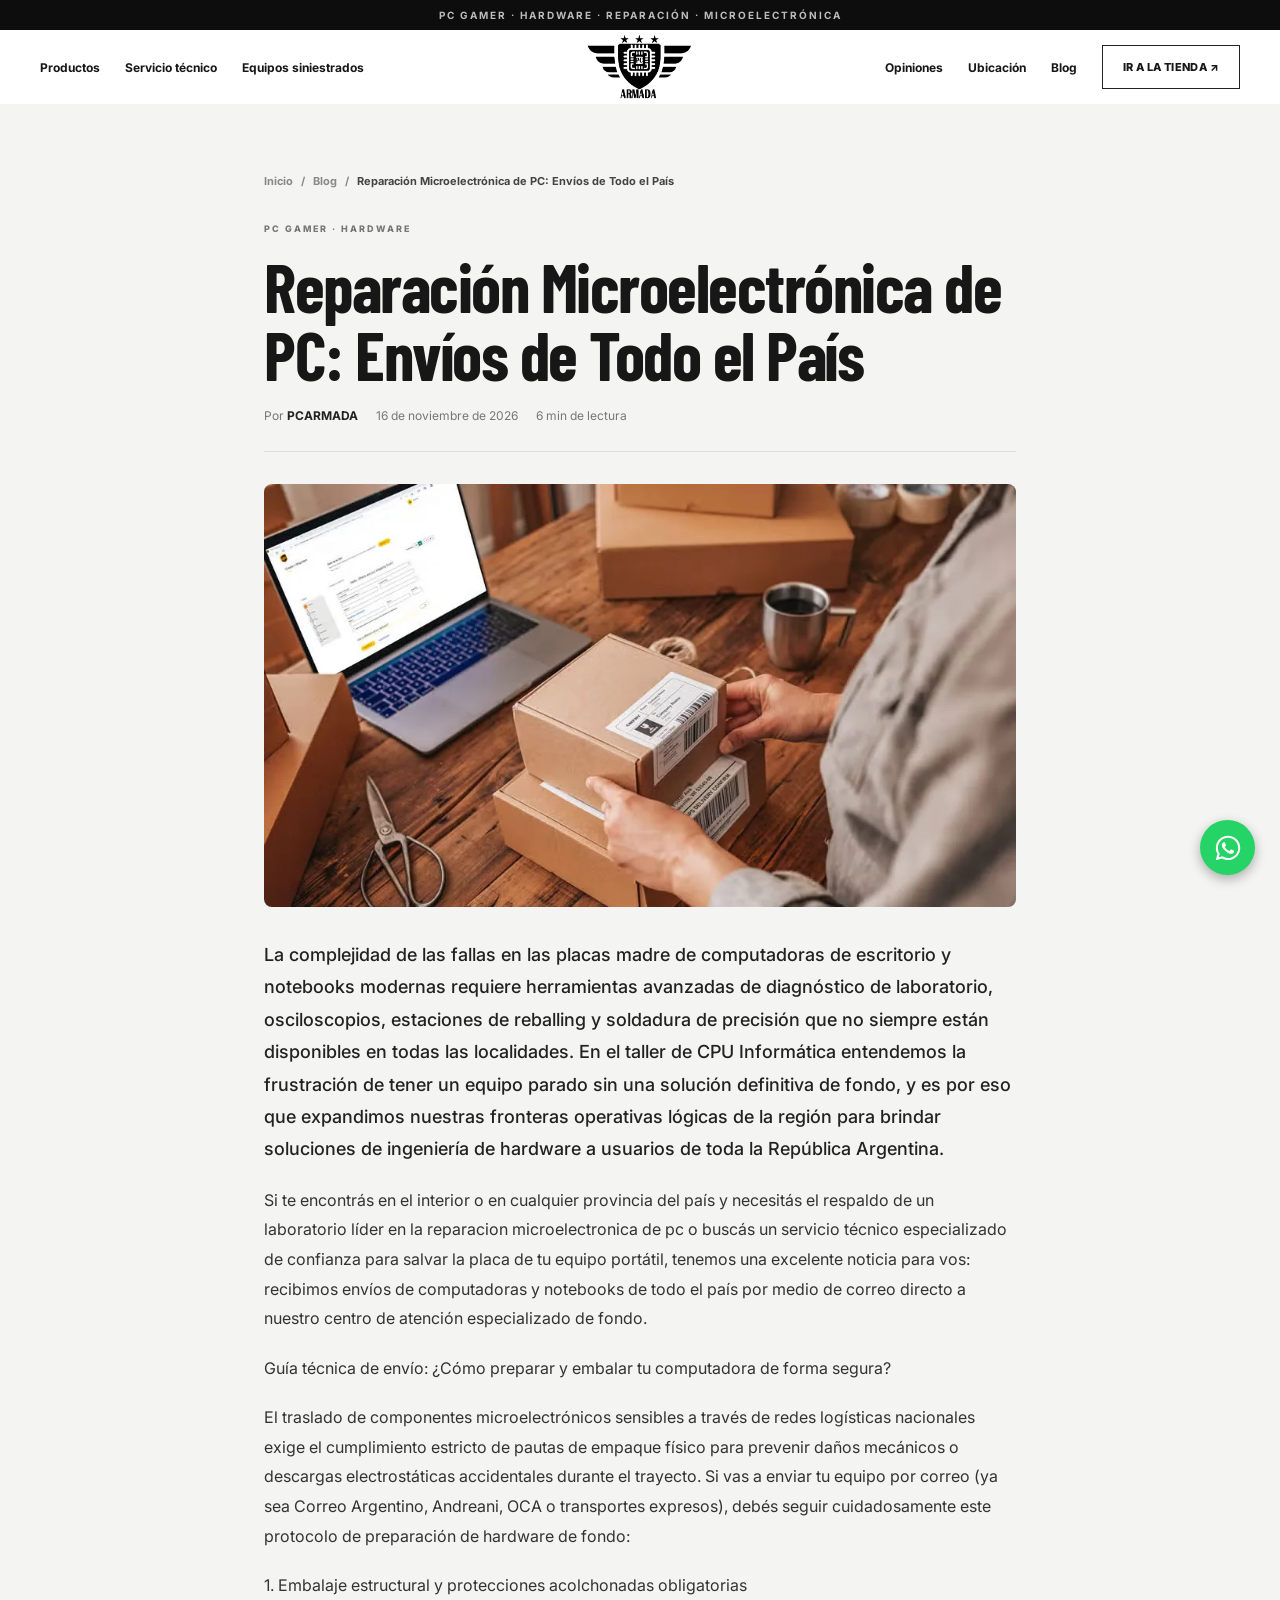
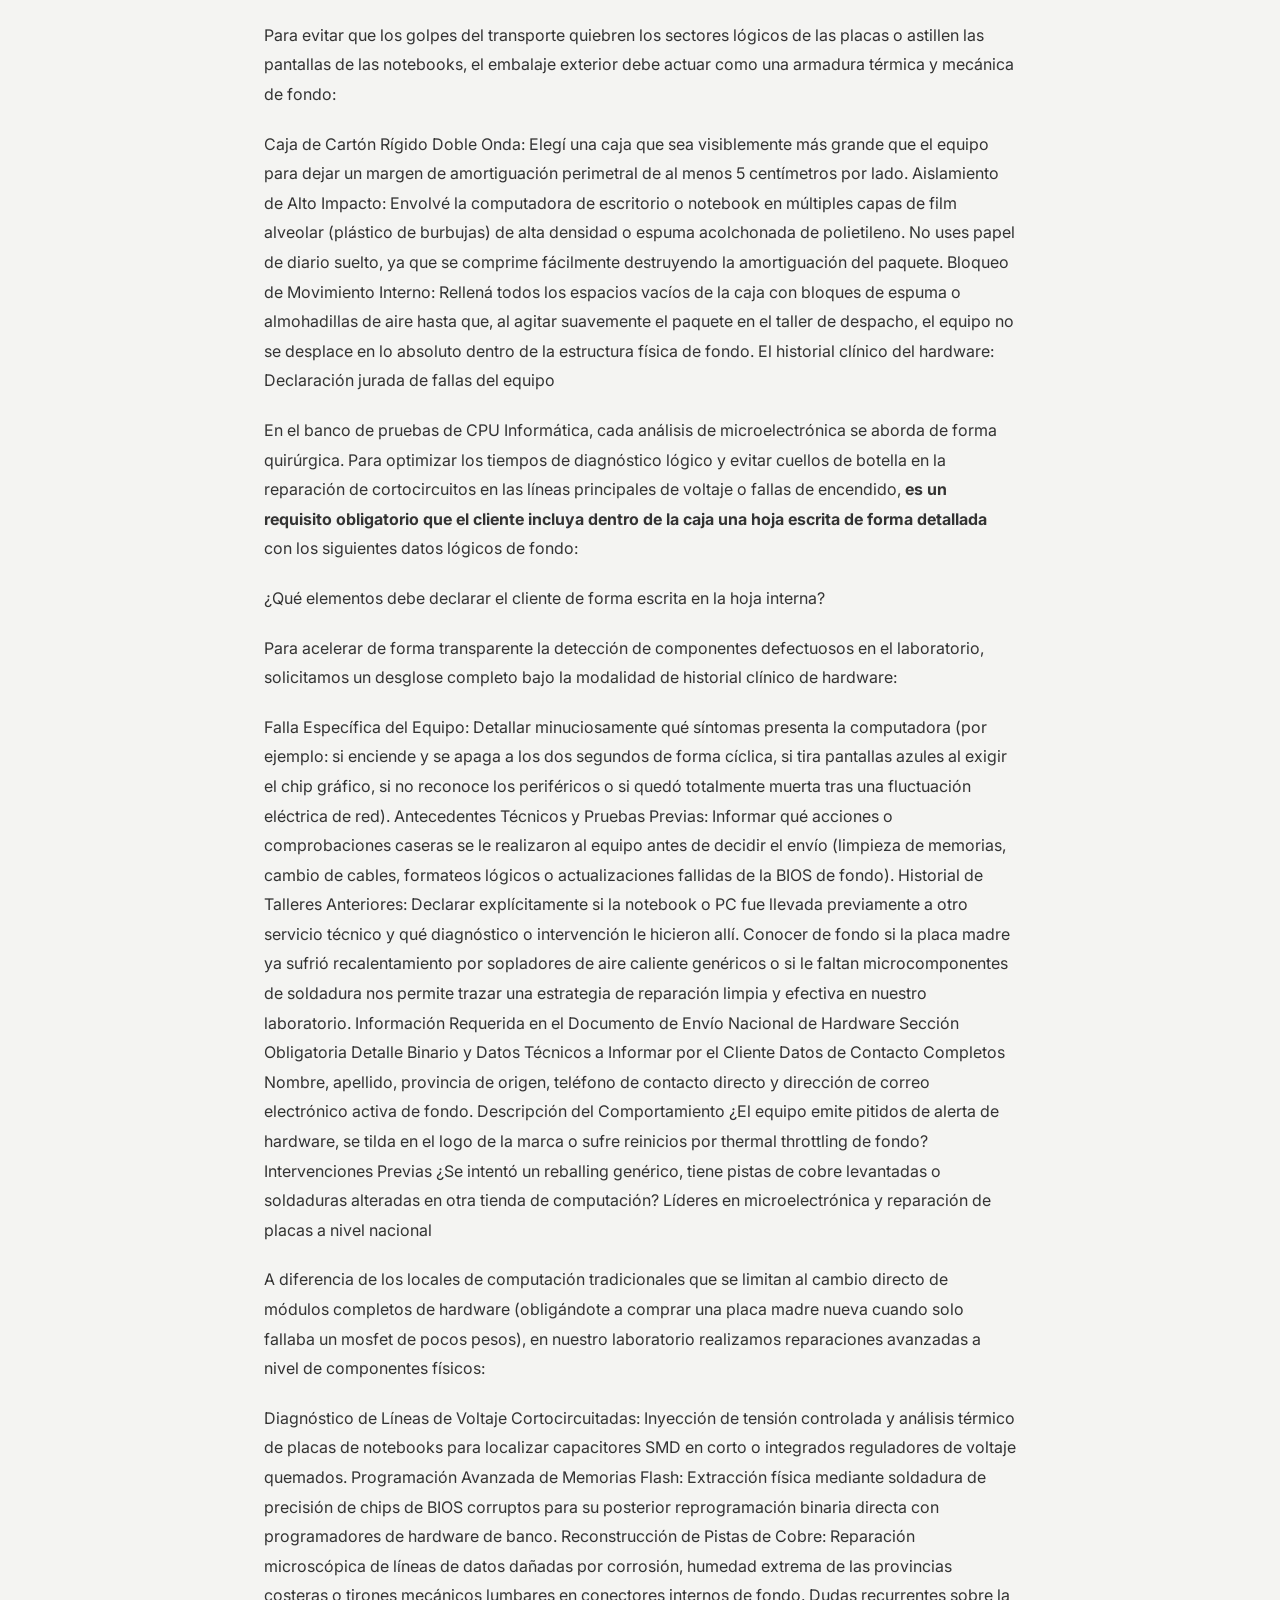
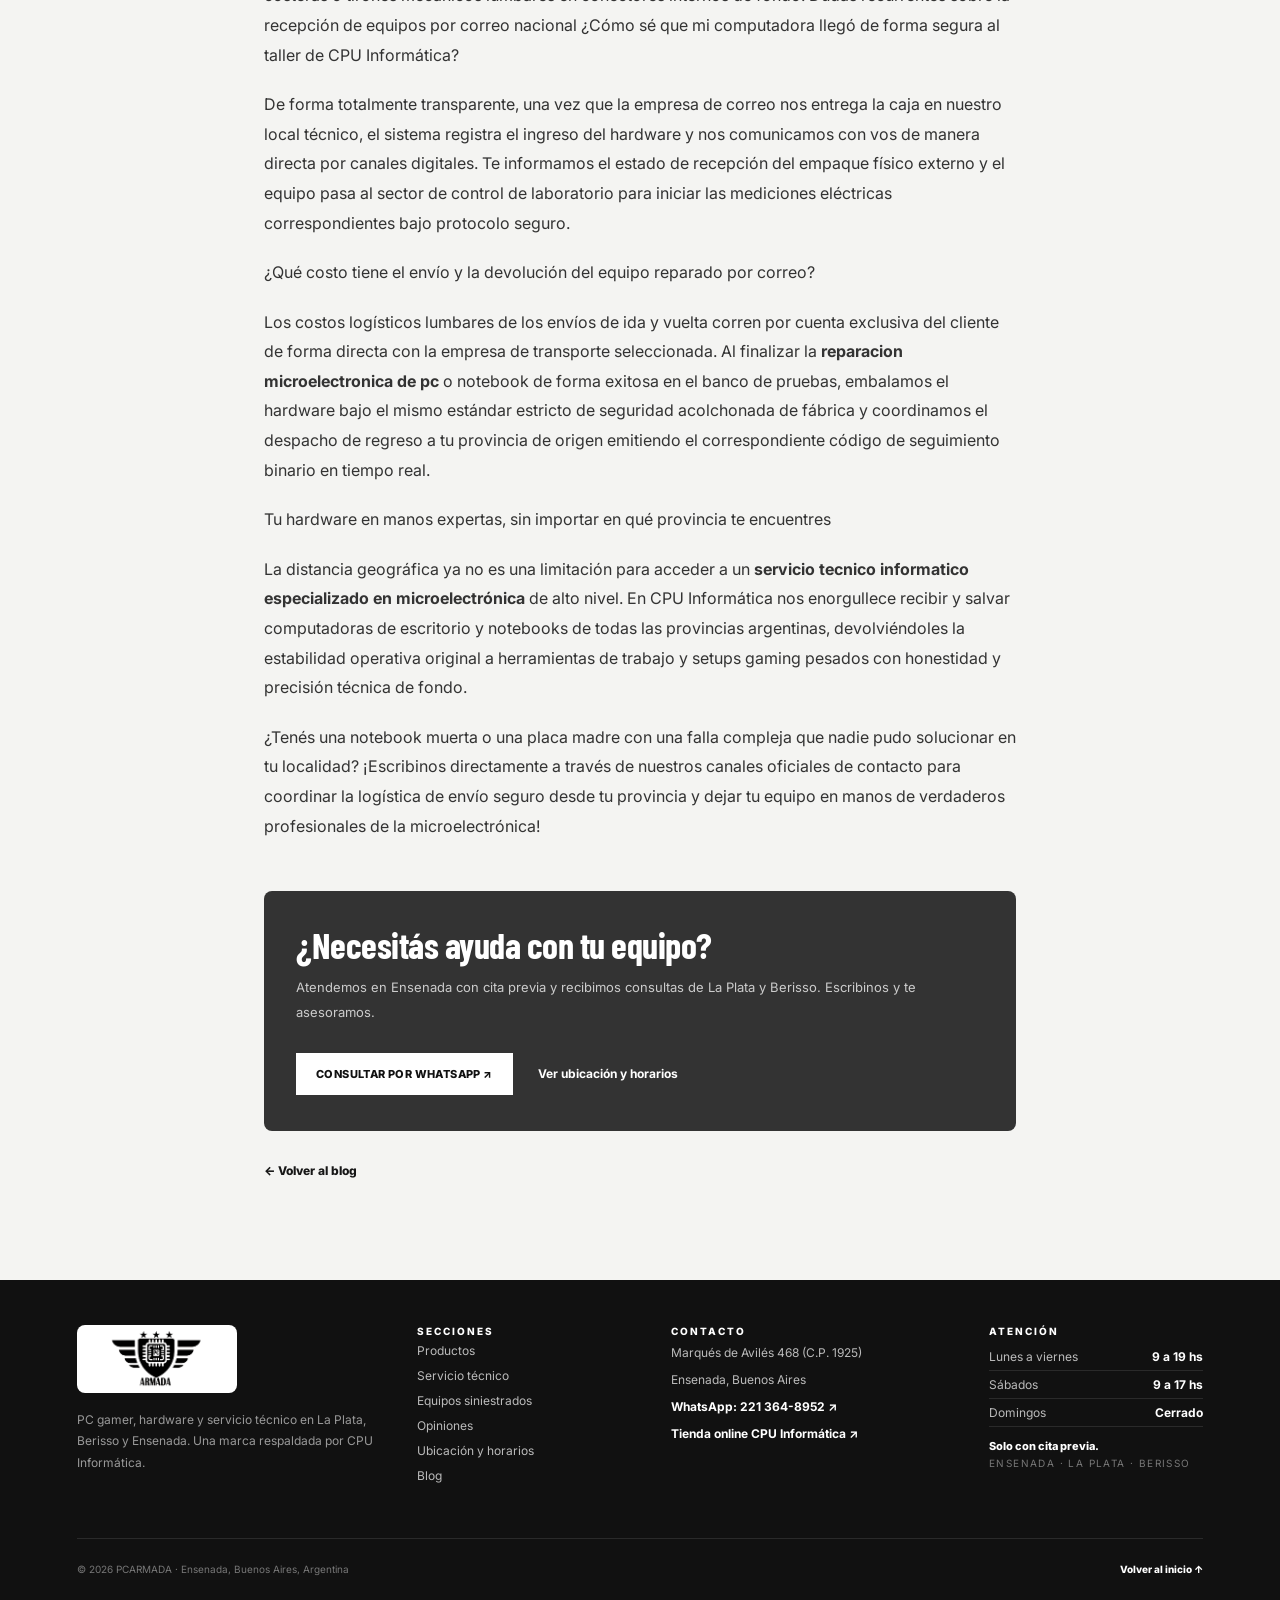
<file: blog/reparacion-microelectronica-de-pc-envios-de-todo-el-pais.html>
<!doctype html>
<html lang="es-AR">
<head>
  <meta charset="utf-8">
  <meta name="viewport" content="width=device-width,initial-scale=1">

  <!-- ==================================================================
       ★ SECCIÓN EDITABLE: SEO DEL ARTÍCULO ★
       Para cambiar el SEO, editá SOLO los textos de este bloque.
       (Si cambiás el título o la descripción, repetilos en las líneas
        marcadas "mismo texto" más abajo: Open Graph y datos estructurados.)

       Título SEO ........ máx. 60 caracteres  (actual: 57)
       Meta description .. máx. 160 caracteres (actual: 152)
       ================================================================== -->
  <title>Reparación Microelectrónica de PC: Envíos de Todo el País</title>
  <meta name="description" content="Reparación microelectrónica de PC en La Plata, Berisso y Ensenada. En CPU Informática, importadores y distribuidores, recibimos equipos de todo el país.">
  <link rel="canonical" href="https://pcarmada.com.ar/blog/reparacion-microelectronica-de-pc-envios-de-todo-el-pais.html">
  <!-- ★ FIN DE LA SECCIÓN EDITABLE ★ -->

  <meta name="robots" content="index, follow, max-image-preview:large">
  <meta name="theme-color" content="#101010">
  <meta name="geo.region" content="AR-B">
  <meta name="geo.placename" content="Ensenada, Buenos Aires">

  <meta property="og:type" content="article">
  <meta property="og:locale" content="es_AR">
  <meta property="og:site_name" content="PCARMADA">
  <meta property="og:title" content="Reparación Microelectrónica de PC: Envíos de Todo el País"> <!-- mismo texto que el título SEO -->
  <meta property="og:description" content="Reparación microelectrónica de PC en La Plata, Berisso y Ensenada. En CPU Informática, importadores y distribuidores, recibimos equipos de todo el país."> <!-- mismo texto que la meta description -->
  <meta property="og:url" content="https://pcarmada.com.ar/blog/reparacion-microelectronica-de-pc-envios-de-todo-el-pais.html">
  <meta property="og:image" content="https://pcarmada.com.ar/assets/blog/reparacion-microelectronica-de-pc-envios-de-todo-el-pais.webp">
  <meta property="article:published_time" content="2026-11-16">
  <meta name="twitter:card" content="summary_large_image">
  <link rel="icon" type="image/png" href="/assets/favicon.png">

  <link rel="preconnect" href="https://fonts.googleapis.com">
  <link rel="preconnect" href="https://fonts.gstatic.com" crossorigin>
  <link href="https://fonts.googleapis.com/css2?family=Barlow+Condensed:wght@600;700;800;900&family=Inter:wght@400;500;600;700;800&display=swap" rel="stylesheet">
  <link rel="stylesheet" href="/styles.css">

  <script type="application/ld+json">
  {
    "@context": "https://schema.org",
    "@type": "BlogPosting",
    "mainEntityOfPage": {
      "@type": "WebPage",
      "@id": "https://pcarmada.com.ar/blog/reparacion-microelectronica-de-pc-envios-de-todo-el-pais.html"
    },
    "headline": "Reparación Microelectrónica de PC: Envíos de Todo el País",
    "description": "Reparación microelectrónica de PC en La Plata, Berisso y Ensenada. En CPU Informática, importadores y distribuidores, recibimos equipos de todo el país.",
    "image": "https://pcarmada.com.ar/assets/blog/reparacion-microelectronica-de-pc-envios-de-todo-el-pais.webp",
    "datePublished": "2026-11-16",
    "dateModified": "2026-11-16",
    "inLanguage": "es-AR",
    "author": {
      "@type": "Organization",
      "name": "PCARMADA",
      "url": "https://pcarmada.com.ar/"
    },
    "publisher": {
      "@id": "https://pcarmada.com.ar/#negocio"
    }
  }
  </script>
  <script type="application/ld+json">
  {
    "@context": "https://schema.org",
    "@type": "BreadcrumbList",
    "itemListElement": [
      {
        "@type": "ListItem",
        "position": 1,
        "name": "Inicio",
        "item": "https://pcarmada.com.ar/"
      },
      {
        "@type": "ListItem",
        "position": 2,
        "name": "Blog",
        "item": "https://pcarmada.com.ar/blog/"
      },
      {
        "@type": "ListItem",
        "position": 3,
        "name": "Reparación Microelectrónica de PC: Envíos de Todo el País",
        "item": "https://pcarmada.com.ar/blog/reparacion-microelectronica-de-pc-envios-de-todo-el-pais.html"
      }
    ]
  }
  </script>
</head>
<body>
  <div class="topline">PC GAMER · HARDWARE · REPARACIÓN · MICROELECTRÓNICA</div>

  <header class="header">
    <nav class="nav">
      <a href="/#productos">Productos</a>
      <a href="/#servicios">Servicio técnico</a>
      <a href="/#seguros">Equipos siniestrados</a>
    </nav>

    <a class="brand" href="/">
      <img src="/assets/logo-pcarmada.jpg" alt="Logotipo PCARMADA">
    </a>

    <div class="header-right">
      <nav class="nav">
        <a href="/#opiniones">Opiniones</a>
        <a href="/#ubicacion">Ubicación</a>
        <a href="/blog/">Blog</a>
      </nav>
      <a class="button button-outline" href="https://www.cpuinformatica.com.ar" target="_blank" rel="noopener">Ir a la tienda ↗</a>
    </div>

    <button class="menu-toggle" aria-label="Abrir menú" aria-expanded="false">≡</button>
  </header>

  <main>
    <article class="article">

      <nav class="breadcrumbs" aria-label="Migas de pan">
        <a href="/">Inicio</a><span aria-hidden="true">/</span>
        <a href="/blog/">Blog</a><span aria-hidden="true">/</span>
        <span aria-current="page">Reparación Microelectrónica de PC: Envíos de Todo el País</span>
      </nav>

      <header class="article-header">
        <span class="blog-card-cat">PC gamer · Hardware</span>
        <h1>Reparación Microelectrónica de PC: Envíos de Todo el País</h1>
        <div class="article-meta">
          <span>Por <b>PCARMADA</b></span>
          <time datetime="2026-11-16">16 de noviembre de 2026</time>
          <span>6 min de lectura</span>
        </div>
      </header>

      <figure class="article-figure">
        <img src="/assets/blog/reparacion-microelectronica-de-pc-envios-de-todo-el-pais.webp" alt="Caja de embalaje seguro para envíos de reparación microelectrónica de PC y notebooks en CPU Informática, La Plata, Berisso, Ensenada y todo el país." width="960" height="540">
      </figure>

      <div class="article-body">

        <p class="article-lead">La complejidad de las fallas en las placas madre de computadoras de escritorio y notebooks modernas requiere herramientas avanzadas de diagnóstico de laboratorio, osciloscopios, estaciones de reballing y soldadura de precisión que no siempre están disponibles en todas las localidades. En el taller de CPU Informática entendemos la frustración de tener un equipo parado sin una solución definitiva de fondo, y es por eso que expandimos nuestras fronteras operativas lógicas de la región para brindar soluciones de ingeniería de hardware a usuarios de toda la República Argentina.</p>

        <p>Si te encontrás en el interior o en cualquier provincia del país y necesitás el respaldo de un laboratorio líder en la reparacion microelectronica de pc o buscás un servicio técnico especializado de confianza para salvar la placa de tu equipo portátil, tenemos una excelente noticia para vos: recibimos envíos de computadoras y notebooks de todo el país por medio de correo directo a nuestro centro de atención especializado de fondo.</p>

        <p>Guía técnica de envío: ¿Cómo preparar y embalar tu computadora de forma segura?</p>

        <p>El traslado de componentes microelectrónicos sensibles a través de redes logísticas nacionales exige el cumplimiento estricto de pautas de empaque físico para prevenir daños mecánicos o descargas electrostáticas accidentales durante el trayecto. Si vas a enviar tu equipo por correo (ya sea Correo Argentino, Andreani, OCA o transportes expresos), debés seguir cuidadosamente este protocolo de preparación de hardware de fondo:</p>

        <p>1. Embalaje estructural y protecciones acolchonadas obligatorias</p>

        <p>Para evitar que los golpes del transporte quiebren los sectores lógicos de las placas o astillen las pantallas de las notebooks, el embalaje exterior debe actuar como una armadura térmica y mecánica de fondo:</p>

        <p>Caja de Cartón Rígido Doble Onda: Elegí una caja que sea visiblemente más grande que el equipo para dejar un margen de amortiguación perimetral de al menos 5 centímetros por lado. Aislamiento de Alto Impacto: Envolvé la computadora de escritorio o notebook en múltiples capas de film alveolar (plástico de burbujas) de alta densidad o espuma acolchonada de polietileno. No uses papel de diario suelto, ya que se comprime fácilmente destruyendo la amortiguación del paquete. Bloqueo de Movimiento Interno: Rellená todos los espacios vacíos de la caja con bloques de espuma o almohadillas de aire hasta que, al agitar suavemente el paquete en el taller de despacho, el equipo no se desplace en lo absoluto dentro de la estructura física de fondo. El historial clínico del hardware: Declaración jurada de fallas del equipo</p>

        <p>En el banco de pruebas de CPU Informática, cada análisis de microelectrónica se aborda de forma quirúrgica. Para optimizar los tiempos de diagnóstico lógico y evitar cuellos de botella en la reparación de cortocircuitos en las líneas principales de voltaje o fallas de encendido, <strong>es un requisito obligatorio que el cliente incluya dentro de la caja una hoja escrita de forma detallada</strong> con los siguientes datos lógicos de fondo:</p>

        <p>¿Qué elementos debe declarar el cliente de forma escrita en la hoja interna?</p>

        <p>Para acelerar de forma transparente la detección de componentes defectuosos en el laboratorio, solicitamos un desglose completo bajo la modalidad de historial clínico de hardware:</p>

        <p>Falla Específica del Equipo: Detallar minuciosamente qué síntomas presenta la computadora (por ejemplo: si enciende y se apaga a los dos segundos de forma cíclica, si tira pantallas azules al exigir el chip gráfico, si no reconoce los periféricos o si quedó totalmente muerta tras una fluctuación eléctrica de red). Antecedentes Técnicos y Pruebas Previas: Informar qué acciones o comprobaciones caseras se le realizaron al equipo antes de decidir el envío (limpieza de memorias, cambio de cables, formateos lógicos o actualizaciones fallidas de la BIOS de fondo). Historial de Talleres Anteriores: Declarar explícitamente si la notebook o PC fue llevada previamente a otro servicio técnico y qué diagnóstico o intervención le hicieron allí. Conocer de fondo si la placa madre ya sufrió recalentamiento por sopladores de aire caliente genéricos o si le faltan microcomponentes de soldadura nos permite trazar una estrategia de reparación limpia y efectiva en nuestro laboratorio. Información Requerida en el Documento de Envío Nacional de Hardware Sección Obligatoria	Detalle Binario y Datos Técnicos a Informar por el Cliente Datos de Contacto Completos	Nombre, apellido, provincia de origen, teléfono de contacto directo y dirección de correo electrónico activa de fondo. Descripción del Comportamiento	¿El equipo emite pitidos de alerta de hardware, se tilda en el logo de la marca o sufre reinicios por thermal throttling de fondo? Intervenciones Previas	¿Se intentó un reballing genérico, tiene pistas de cobre levantadas o soldaduras alteradas en otra tienda de computación? Líderes en microelectrónica y reparación de placas a nivel nacional</p>

        <p>A diferencia de los locales de computación tradicionales que se limitan al cambio directo de módulos completos de hardware (obligándote a comprar una placa madre nueva cuando solo fallaba un mosfet de pocos pesos), en nuestro laboratorio realizamos reparaciones avanzadas a nivel de componentes físicos:</p>

        <p>Diagnóstico de Líneas de Voltaje Cortocircuitadas: Inyección de tensión controlada y análisis térmico de placas de notebooks para localizar capacitores SMD en corto o integrados reguladores de voltaje quemados. Programación Avanzada de Memorias Flash: Extracción física mediante soldadura de precisión de chips de BIOS corruptos para su posterior reprogramación binaria directa con programadores de hardware de banco. Reconstrucción de Pistas de Cobre: Reparación microscópica de líneas de datos dañadas por corrosión, humedad extrema de las provincias costeras o tirones mecánicos lumbares en conectores internos de fondo. Dudas recurrentes sobre la recepción de equipos por correo nacional ¿Cómo sé que mi computadora llegó de forma segura al taller de CPU Informática?</p>

        <p>De forma totalmente transparente, una vez que la empresa de correo nos entrega la caja en nuestro local técnico, el sistema registra el ingreso del hardware y nos comunicamos con vos de manera directa por canales digitales. Te informamos el estado de recepción del empaque físico externo y el equipo pasa al sector de control de laboratorio para iniciar las mediciones eléctricas correspondientes bajo protocolo seguro.</p>

        <p>¿Qué costo tiene el envío y la devolución del equipo reparado por correo?</p>

        <p>Los costos logísticos lumbares de los envíos de ida y vuelta corren por cuenta exclusiva del cliente de forma directa con la empresa de transporte seleccionada. Al finalizar la <strong>reparacion microelectronica de pc</strong> o notebook de forma exitosa en el banco de pruebas, embalamos el hardware bajo el mismo estándar estricto de seguridad acolchonada de fábrica y coordinamos el despacho de regreso a tu provincia de origen emitiendo el correspondiente código de seguimiento binario en tiempo real.</p>

        <p>Tu hardware en manos expertas, sin importar en qué provincia te encuentres</p>

        <p>La distancia geográfica ya no es una limitación para acceder a un <strong>servicio tecnico informatico especializado en microelectrónica</strong> de alto nivel. En CPU Informática nos enorgullece recibir y salvar computadoras de escritorio y notebooks de todas las provincias argentinas, devolviéndoles la estabilidad operativa original a herramientas de trabajo y setups gaming pesados con honestidad y precisión técnica de fondo.</p>

        <p>¿Tenés una notebook muerta o una placa madre con una falla compleja que nadie pudo solucionar en tu localidad? ¡Escribinos directamente a través de nuestros canales oficiales de contacto para coordinar la logística de envío seguro desde tu provincia y dejar tu equipo en manos de verdaderos profesionales de la microelectrónica!</p>

      </div>

      <aside class="article-cta">
        <h2>¿Necesitás ayuda con tu equipo?</h2>
        <p>Atendemos en Ensenada con cita previa y recibimos consultas de La Plata y Berisso. Escribinos y te asesoramos.</p>
        <div class="button-row">
          <a class="button button-white" href="https://wa.me/5492213648952?text=Hola%2C%20le%C3%AD%20el%20art%C3%ADculo%20%22Reparaci%C3%B3n%20Microelectr%C3%B3nica%20de%20PC%3A%20Env%C3%ADos%20de%20Todo%20el%20Pa%C3%ADs%22%20y%20quiero%20consultar." target="_blank" rel="noopener">Consultar por WhatsApp ↗</a>
          <a class="text-link" href="/#ubicacion">Ver ubicación y horarios</a>
        </div>
      </aside>

      <p class="article-back"><a href="/blog/">← Volver al blog</a></p>
    </article>
  </main>

  <footer class="footer">
    <div class="footer-main">
      <div class="footer-col footer-about">
        <span class="footer-logo"><img src="/assets/logo-pcarmada.jpg" alt="PCARMADA" loading="lazy"></span>
        <p>PC gamer, hardware y servicio técnico en La Plata, Berisso y Ensenada. Una marca respaldada por CPU Informática.</p>
      </div>

      <nav class="footer-col" aria-label="Secciones del sitio">
        <h3 class="footer-title">Secciones</h3>
        <ul class="footer-links">
          <li><a href="/#productos">Productos</a></li>
          <li><a href="/#servicios">Servicio técnico</a></li>
          <li><a href="/#seguros">Equipos siniestrados</a></li>
          <li><a href="/#opiniones">Opiniones</a></li>
          <li><a href="/#ubicacion">Ubicación y horarios</a></li>
          <li><a href="/blog/">Blog</a></li>
        </ul>
      </nav>

      <div class="footer-col">
        <h3 class="footer-title">Contacto</h3>
        <address class="footer-address">
          <span>Marqués de Avilés 468 (C.P. 1925)</span>
          <span>Ensenada, Buenos Aires</span>
          <a href="https://wa.me/5492213648952" target="_blank" rel="noopener">WhatsApp: 221 364-8952 ↗</a>
          <a href="https://www.cpuinformatica.com.ar/" target="_blank" rel="noopener">Tienda online CPU Informática ↗</a>
        </address>
      </div>

      <div class="footer-col">
        <h3 class="footer-title">Atención</h3>
        <ul class="footer-hours">
          <li><span>Lunes a viernes</span><b>9 a 19 hs</b></li>
          <li><span>Sábados</span><b>9 a 17 hs</b></li>
          <li><span>Domingos</span><b>Cerrado</b></li>
        </ul>
        <p class="footer-cita">Solo con cita previa.</p>
        <p class="footer-zones">Ensenada · La Plata · Berisso</p>
      </div>
    </div>

    <div class="footer-bottom">
      <span>© 2026 PCARMADA · Ensenada, Buenos Aires, Argentina</span>
      <a href="/">Volver al inicio ↑</a>
    </div>
  </footer>

  <script src="/script.js"></script>

  <a href="https://wa.me/5492213648952" class="whatsapp-float" target="_blank" rel="noopener" aria-label="Consultar por WhatsApp">
    <svg xmlns="http://www.w3.org/2000/svg" viewBox="0 0 448 512" width="28" height="28" fill="currentColor">
      <path d="M380.9 97.1C339 55.1 283.2 32 223.9 32c-122.4 0-222 99.6-222 222 0 39.1 10.2 77.3 29.6 111L0 480l117.7-30.9c32.4 17.7 68.9 27 106.1 27h.1c122.3 0 224.1-99.6 224.1-222 0-59.3-25.2-115-67.1-157zm-157 341.6c-33.2 0-65.7-8.9-94-25.7l-6.7-4-69.8 18.3L72 359.2l-4.4-7c-18.5-29.4-28.2-63.3-28.2-98.2 0-101.7 82.8-184.5 184.6-184.5 49.3 0 95.6 19.2 130.4 54.1 34.8 34.9 56.2 81.2 56.1 130.5 0 101.8-84.9 184.6-186.6 184.6zm101.2-138.2c-5.5-2.8-32.8-16.2-37.9-18-5.1-1.9-8.8-2.8-12.5 2.8-3.7 5.6-14.3 18-17.6 21.8-3.2 3.7-6.5 4.2-12 1.4-32.6-16.3-54-29.1-75.5-66-5.7-9.8 5.7-9.1 16.3-30.3 1.8-3.7.9-6.9-.5-9.7-1.4-2.8-12.5-30.1-17.1-41.2-4.5-10.8-9.1-9.3-12.5-9.5-3.2-.2-6.9-.2-10.6-.2-3.7 0-9.7 1.4-14.8 6.9-5.1 5.6-19.4 19-19.4 46.3 0 27.3 19.9 53.7 22.6 57.4 2.8 3.7 39.1 59.7 94.8 83.8 35.2 15.2 49 16.5 66.6 13.9 10.7-1.6 32.8-13.4 37.4-26.4 4.6-13 4.6-24.1 3.2-26.4-1.3-2.5-5-3.9-10.5-6.6z"/>
    </svg>
  </a>
</body>
</html>
</file>
<file: styles.css>
*{
  box-sizing: border-box;
}

html {
  scroll-behavior: smooth;
}

body {
  margin: 0;
  color: #171717;
  background: #f4f4f2;
  font-family: Inter, Arial, sans-serif;
}

a {
  color: inherit;
  text-decoration: none;
}

.topline {
  background: #0d0d0d;
  color: #bbb;
  text-align: center;
  padding: 9px 16px;
  font-size: 10px;
  letter-spacing: 2px;
  font-weight: 700;
}

/* =========================================
   CABECERA Y NAVEGACIÓN
   ========================================= */
.header {
  display: flex;
  align-items: center;
  justify-content: space-between;
  padding: 15px 40px;
  background-color: #fff;
  position: relative;
  z-index: 100;
}

.brand {
  position: absolute;
  left: 50%;
  transform: translateX(-50%);
}

.brand img {
  height: 65px;
  width: auto;
  display: block;
}

.header-right {
  display: flex;
  align-items: center;
  gap: 25px;
}

.nav {
  display: flex;
  gap: 25px;
  font-size: 12px;
  font-weight: 700;
}

.nav a:hover,
.footer a:hover {
  opacity: .6;
}

.button {
  display: inline-flex;
  align-items: center;
  justify-content: center;
  padding: 14px 20px;
  font-size: 11px;
  font-weight: 800;
  letter-spacing: .4px;
  text-transform: uppercase;
  transition: .2s;
}

.button:hover {
  transform: translateY(-2px);
}

.button-outline {
  border: 1px solid #222;
}

.button-white {
  background: #fff;
  color: #111;
}

.button-dark {
  background: #111;
  color: #fff;
}

.menu-toggle {
  display: none;
  background: none;
  border: 0;
  font-size: 28px;
  cursor: pointer;
}




/* =========================================
   HERO Y SLIDER DE BANNERS (ESCRITORIO)
   ========================================= */
.hero {
  position: relative;
  width: 100%;
  aspect-ratio: 12 / 5; /* Proporción exacta de los banners de escritorio: 1920x800 */
  min-height: 0;
  padding: 0;
  overflow: hidden;
  background: #f4f4f2;
}

.hero-slide {
  box-sizing: border-box;
  position: absolute;
  inset: 0;
  width: 100%;
  height: 100%;
  max-width: none;
  border-radius: 0;
  opacity: 0;
  visibility: hidden;
  transition: opacity 1.5s ease-in-out, visibility 1.5s ease-in-out;
  display: flex;
  align-items: center;
  padding: 60px clamp(24px, 6vw, 100px);
  overflow: hidden;
}

.hero-slide.active {
  opacity: 1;
  visibility: visible;
  z-index: 2;
}

/* LOS 3 BANNERS COMPARTEN EXACTAMENTE LAS MISMAS PROPIEDADES */
.slide-1,
.slide-2,
.slide-3 {
  background-size: 92% auto !important; /* Reduce la imagen completa sin recortarla */
  background-position: center center !important;
  background-repeat: no-repeat !important;
}

/* Banner 1 */
.slide-1 {
  background-image: url('assets/banners/banner1.webp') !important;
  color: #171717 !important;
  
}

/* Banner 2 */
.slide-2 {
  background-image: url('assets/banners/banner2.webp') !important;
}

/* Banner 3 */
.slide-3 {
  background-image: url('assets/banners/banner3.webp') !important;
}



.hero-arrow {
  position: absolute;
  top: 50%;
  transform: translateY(-50%);
  background-color: rgba(0, 0, 0, 0.5);
  color: #fff;
  border: none;
  font-size: 24px;
  padding: 12px 16px;
  cursor: pointer;
  z-index: 10;
  border-radius: 4px;
  transition: background-color 0.3s ease;
}

.hero-arrow:hover {
  background-color: rgba(217, 4, 107, 0.8);
}

.hero-prev {
  left: 20px;
}

.hero-next {
  right: 20px;
}

.hero-copy {
  position: relative;
  z-index: 2;
  max-width: 590px;
}

.eyebrow {
  font-size: 10px;
  letter-spacing: 2.2px;
  font-weight: 800;
  color: #777;
}

.hero .eyebrow {
  color: #aaa;
}

.hero h1,
.section h2,
.claims-copy h2,
.personal-section h2,
.about-section h2,
.reviews-header h2 {
  font-family: "Barlow Condensed", Impact, sans-serif;
  font-size: clamp(58px, 8vw, 108px);
  line-height: .86;
  letter-spacing: -2px;
  margin: 24px 0;
}
.hero h1 {
  color: #ffffff;
}
.hero h1 em,
.section h2 em,
.claims-copy h2 em,
.personal-section h2 em,
.about-section h2 em,
.reviews-header h2 em {
  font-style: normal;
  color: #999;
}

.hero-lead {
  max-width: 480px;
  color: #c5c5c5;
  font-size: 15px;
  line-height: 1.8;
}

.button-row {
  display: flex;
  align-items: center;
  gap: 25px;
  flex-wrap: wrap;
  margin-top: 28px;
}

.text-link {
  font-size: 12px;
  font-weight: 700;
  color: #ffffff;
}

.hero-note {
  margin-top: 55px;
  color: #777;
  font-size: 9px;
  letter-spacing: 1.7px;
  font-weight: 700;
}


.hero-bottom {
  position: absolute;
  bottom: 14px;
  left: 24px;
  right: 24px;
  display: none;
  justify-content: space-between;
  color: #666;
  font-size: 9px;
  letter-spacing: 1.4px;
}


/* =========================================
   FRANJA DE CONFIANZA Y CARRUSEL DE MARCAS
   ========================================= */
.trust-strip {
  display: grid;
  grid-template-columns: repeat(3, 1fr);
  padding: 25px clamp(24px, 9vw, 140px);
  background: #e7e7e4;
  gap: 20px;
}

.trust-strip div {
  display: flex;
  align-items: center;
  gap: 15px;
  font-size: 12px;
  font-weight: 700;
}

.trust-strip b {
  font-family: "Barlow Condensed", sans-serif;
  font-size: 28px;
  color: #999;
}

.brands-marquee {
  width: 100%;
  overflow: hidden;
  background: #f4f4f4;
  border-top: 1px solid #e0e0e0;
  border-bottom: 1px solid #e0e0e0;
  padding: 22px 0;
  display: flex;
  user-select: none;
}

.brands-track {
  display: flex;
  width: max-content;
  align-items: center;
  gap: 60px;
  animation: scrollMarquee 40s linear infinite;
}

.brand-item {
  display: flex;
  align-items: center;
  justify-content: center;
  width: 120px;
  height: 45px;
  white-space: nowrap;
}

.brand-logo {
  max-width: 100%;
  max-height: 100%;
  object-fit: contain;
  mix-blend-mode: multiply;
  opacity: 0.9;
}

@keyframes scrollMarquee {
  0% { transform: translateX(0); }
  100% { transform: translateX(-50%); }
}

/* =========================================
   SECCIONES DE PRODUCTOS Y SERVICIOS
   ========================================= */
.section {
  padding: 110px clamp(24px, 9vw, 140px);
}

.section-heading {
  display: flex;
  justify-content: space-between;
  align-items: end;
  gap: 40px;
  margin-bottom: 45px;
}

.section h2,
.claims-copy h2,
.personal-section h2,
.about-section h2,
.reviews-header h2 {
  font-size: clamp(48px, 6vw, 76px);
}

.section-heading p {
  max-width: 390px;
  color: #666;
  font-size: 13px;
  line-height: 1.9;
}

.product-grid {
  display: grid;
  grid-template-columns: repeat(4, 1fr);
  gap: 14px;
}

.product-card {
  background: #171717;
  min-height: 330px;
  padding: 22px;
  display: flex;
  flex-direction: column;
  position: relative;
  overflow: hidden;
  color: #fff;
}

.service-card-img {
  min-height: 380px;
}

.card-index {
  font-size: 9px;
  letter-spacing: 1.5px;
  opacity: .7;
}

.card-img-container {
  position: relative;
  flex: 1;
  display: flex;
  align-items: flex-end;
  justify-content: flex-start;
  margin: 12px 0;
  overflow: hidden;
  border-radius: 6px;
  min-height: 280px;
  background: #000;
}

.product-real-img {
  position: absolute;
  top: 0;
  left: 0;
  width: 100%;
  height: 100%;
  object-fit: cover;
  filter: grayscale(100%) brightness(0.85);
  transition: transform 0.5s ease, filter 0.5s ease;
}

.product-card:hover .product-real-img {
  transform: scale(1.06);
  filter: grayscale(0%) brightness(1.05) saturate(1.25);
}

.card-img-overlay {
  position: absolute;
  inset: 0;
  background: linear-gradient(to top, rgba(0,0,0,0.85) 0%, rgba(0,0,0,0.3) 60%, rgba(0,0,0,0.1) 100%);
  z-index: 1;
}

.card-text-overlay {
  position: relative;
  z-index: 2;
  padding: 20px;
  color: #fff;
  width: 100%;
}

.overlay-eyebrow {
  display: block;
  font-size: 9px;
  letter-spacing: 2px;
  font-weight: 800;
  color: #aaa;
  margin-bottom: 6px;
  text-transform: uppercase;
}

.card-text-overlay h3 {
  font-family: "Barlow Condensed", sans-serif;
  font-size: 28px;
  line-height: 1.1;
  margin: 0 0 8px 0;
  letter-spacing: -0.5px;
  color: #fff;
}

.card-text-overlay p {
  font-size: 11px;
  line-height: 1.5;
  color: #d1d5db;
  margin: 0;
  font-weight: 500;
}

.card-link {
  font-size: 10px;
  font-weight: 800;
}

.small-note {
  font-size: 10px;
  color: #888;
  margin-top: 20px;
}

/* =========================================
   SECCIÓN EQUIPOS SINIESTRADOS (SEGUROS)
   ========================================= */
.claims-section {
  display: grid;
  grid-template-columns: 1fr 1fr;
  background: #e5e5e1;
}

.claims-visual {
  position: relative;
  overflow: hidden;
  background: #e5e5e1;
  display: flex;
  align-items: center;
  justify-content: center;
  width: 100%;
  min-height: 320px;
}

.claims-real-img {
  width: 100%;
  height: auto;
  object-fit: contain;
  display: block;
  
}

@media (min-width: 768px) {
  .claims-visual {
    min-height: 100%;
  }
  .claims-real-img {
    object-fit: cover;
  }
}

.claims-copy {
  padding: 80px clamp(25px, 6vw, 85px);
}

.claims-copy h2 {
  margin: 20px 0;
}

.claims-copy > p {
  font-size: 13px;
  line-height: 1.9;
  color: #555;
}

.claims-copy ul {
  padding-left: 18px;
  color: #444;
  font-size: 12px;
  line-height: 2.2;
}

.fine-print {
  font-size: 10px !important;
  color: #888 !important;
}

/* =========================================
   SECCIÓN RESEÑAS GOOGLE Y PAGINACIÓN
   ========================================= */
.reviews-section {
  padding: 100px clamp(24px, 9vw, 140px);
  background: #ebd65b0d;
}

.reviews-header {
  display: flex;
  justify-content: space-between;
  align-items: end;
  gap: 30px;
  margin-bottom: 45px;
  flex-wrap: wrap;
}

.reviews-container-wrapper {
  position: relative;
  display: flex;
  align-items: center;
}

.review-arrow {
  position: absolute;
  top: 50%;
  transform: translateY(-50%);
  background: #ffffff;
  border: 1px solid #d0d0d0;
  color: #111;
  width: 52px;
  height: 52px;
  border-radius: 50%;
  font-size: 20px;
  cursor: pointer;
  display: flex;
  align-items: center;
  justify-content: center;
  transition: all 0.2s ease;
  box-shadow: 0 4px 15px rgba(0,0,0,0.08);
  z-index: 10;
}

.review-arrow:hover {
  background: #111;
  color: #fff;
  border-color: #111;
  transform: translateY(-50%) scale(1.08);
}

.arrow-left {
  left: -60px;
}

.arrow-right {
  right: -60px;
}

.reviews-page {
  animation: fadeIn 0.4s ease-in-out;
  width: 100%;
}

@keyframes fadeIn {
  from { opacity: 0; transform: translateY(6px); }
  to { opacity: 1; transform: translateY(0); }
}

.google-badge {
  background: #fff;
  border: 1px solid #ddd;
  padding: 22px 28px;
  border-radius: 6px;
  box-shadow: 0 4px 15px #00000008;
  text-align: right;
}

.google-score-container {
  display: flex;
  align-items: center;
  justify-content: flex-end;
  gap: 10px;
}

.google-score {
  font-size: 32px;
  font-weight: 900;
  color: #111;
  line-height: 1;
}

.google-badge .google-stars {
  color: #fbbf24;
  font-size: 24px;
  letter-spacing: 2px;
}

.google-count {
  font-size: 11px;
  color: #666;
  margin: 6px 0 12px;
}

.google-link {
  font-size: 11px;
  font-weight: 800;
  color: #111;
  text-decoration: underline;
}

.reviews-grid {
  display: grid;
  grid-template-columns: repeat(3, 1fr);
  gap: 30px 24px;
}

.review-card {
  background: #ffffff;
  border: 1px solid #e0e0e0;
  padding: 24px;
  display: flex;
  flex-direction: column;
  justify-content: space-between;
  box-shadow: 0 4px 12px rgba(0, 0, 0, 0.05);
  border-radius: 8px;
  height: 100%;
}

.review-top {
  display: flex;
  align-items: center;
  gap: 14px;
  margin-bottom: 15px;
}

.review-avatar {
  width: 46px;
  height: 46px;
  border-radius: 50%;
  object-fit: cover;
  border: 1px solid #ddd;
  flex-shrink: 0;
}

.review-top h3 {
  margin: 0;
  font-size: 15px;
  font-weight: 700;
}

.review-stars {
  color: #f59e0b;
  font-size: 14px;
  letter-spacing: 1px;
}

.review-text {
  font-size: 13px;
  line-height: 1.8;
  color: #444;
  margin: 0 0 15px;
  flex: 1;
}

.review-tag {
  font-size: 9px;
  letter-spacing: 1px;
  font-weight: 800;
  color: #888;
  text-transform: uppercase;
  margin-top: 10px;
  display: block;
}

.review-photos {
  display: flex;
  gap: 10px;
  flex-wrap: wrap;
  margin-top: auto;
  padding-top: 12px;
  border-top: 1px solid #eee;
}

.review-photos img {
  width: 80px;
  height: 80px;
  object-fit: cover;
  border-radius: 6px;
  border: 1px solid #ccc;
  transition: transform .2s ease;
}

.review-photos img:hover {
  transform: scale(1.05);
  cursor: pointer;
}


/* =========================================
   UBICACIÓN Y CITA PREVIA
   ========================================= */
.location-section {
  display: grid;
  grid-template-columns: 1fr 1.25fr;
  gap: clamp(30px, 5vw, 70px);
  align-items: center;
  padding: 90px clamp(24px, 9vw, 140px);
  background: #f4f4f2;
  border-top: 1px solid #e0e0dc;
}

.location-copy h2 {
  margin: 20px 0;
}

.location-copy > p {
  font-size: 13px;
  line-height: 1.9;
  color: #555;
  max-width: 480px;
}

.location-address {
  font-style: normal;
  display: flex;
  flex-direction: column;
  gap: 4px;
  margin: 24px 0;
  padding-left: 16px;
  border-left: 3px solid #111;
  font-size: 13px;
  line-height: 1.6;
  color: #333;
}

.location-note {
  background: #fff;
  border: 1px solid #ddd;
  border-radius: 6px;
  padding: 16px 18px;
  font-size: 12px;
  line-height: 1.8;
  color: #444;
  max-width: 480px;
}

.location-hours {
  margin: 10px 0 8px;
  max-width: 320px;
}

.location-hours div {
  display: flex;
  justify-content: space-between;
  gap: 20px;
  padding: 6px 0;
  border-bottom: 1px solid #eee;
}

.location-hours dt {
  font-weight: 700;
  color: #222;
}

.location-hours dd {
  margin: 0;
  color: #555;
}

.location-hours-note {
  display: block;
  font-size: 11px;
  color: #888;
}

.location-note a {
  display: inline-block;
  margin-top: 4px;
  font-weight: 800;
  color: #111;
  text-decoration: underline;
}

.location-section .text-link {
  color: #111;
}

.location-map {
  position: relative;
  min-height: 440px;
  border-radius: 8px;
  overflow: hidden;
  border: 1px solid #d8d8d4;
  box-shadow: 0 4px 15px rgba(0, 0, 0, 0.08);
  background: #e5e5e1;
}

.location-map iframe {
  position: absolute;
  inset: 0;
  width: 100%;
  height: 100%;
  border: 0;
}

/* =========================================
   ATENCIÓN PERSONALIZADA, EMPRESA Y FOOTER
   ========================================= */
.personal-section {
  background: #333;
  color: #fff;
  padding: 75px clamp(24px, 9vw, 140px);
  display: grid;
  grid-template-columns: 1fr 1fr;
  gap: 50px;
  align-items: center;
}

.personal-section .eyebrow {
  color: #aaa;
}

.personal-section h2 {
  margin-bottom: 0;
}

.personal-section p {
  color: #ccc;
  font-size: 13px;
  line-height: 1.9;
}

.about-section {
  text-align: center;
  padding: 100px 24px;
  max-width: 950px;
  margin: auto;
}

.about-section h2 {
  font-size: clamp(36px, 5vw, 62px);
  line-height: 1.05;
}

.about-section p {
  max-width: 720px;
  margin: 25px auto;
  color: #666;
  font-size: 13px;
  line-height: 1.9;
}

.footer {
  background: #111;
  color: #fff;
  padding: 0 clamp(24px, 6vw, 92px);
}

.footer a:hover {
  opacity: .65;
}

.footer-title {
  margin: 0 0 6px;
  font-size: 10px;
  letter-spacing: 2px;
  text-transform: uppercase;
  font-weight: 800;
  color: #fff;
}

/* ---- Medios de pago ---- */
.footer-payments {
  display: flex;
  flex-wrap: wrap;
  gap: 32px clamp(40px, 6vw, 90px);
  padding: 40px 0;
  border-bottom: 1px solid #2a2a2a;
}

.pay-sub {
  margin: 0 0 16px;
  font-size: 11px;
  color: #888;
}

.pay-list {
  list-style: none;
  margin: 0;
  padding: 0;
  display: flex;
  flex-wrap: wrap;
  gap: 8px;
}

.pay-logo {
  display: block;
  height: 38px;
  line-height: 0;
  border-radius: 6px;
  overflow: hidden;
  background: #fff;
}

.pay-logo img {
  display: block;
  height: 100%;
  width: auto;
}

.pay-chip {
  display: inline-flex;
  align-items: center;
  gap: 8px;
  height: 38px;
  padding: 0 14px;
  background: #fff;
  color: #111;
  border-radius: 6px;
  font-size: 11px;
  font-weight: 800;
  letter-spacing: .3px;
  white-space: nowrap;
}

.pay-chip-icon svg {
  flex-shrink: 0;
}

.pay-chip-go {
  padding: 0 14px 0 12px;
}

.pay-chip-go img {
  height: 26px;
  width: auto;
  display: block;
}

.pay-chip-go span {
  font-size: 10px;
  font-weight: 700;
  color: #333;
  padding-left: 10px;
  border-left: 1px solid #ddd;
}

/* ---- Columnas ---- */
.footer-main {
  display: grid;
  grid-template-columns: 1.4fr 1fr 1.3fr 1fr;
  gap: 40px;
  padding: 45px 0;
}

.footer-logo {
  display: inline-flex;
  background: #fff;
  border-radius: 8px;
  padding: 6px 10px;
  margin-bottom: 16px;
}

.footer-logo img {
  height: 56px;
  width: auto;
  display: block;
}

.footer-about p {
  margin: 0;
  max-width: 300px;
  font-size: 12px;
  line-height: 1.8;
  color: #999;
}

.footer-links,
.footer-hours {
  list-style: none;
  margin: 0;
  padding: 0;
  font-size: 12px;
}

.footer-links li {
  margin-bottom: 10px;
  color: #bbb;
}

.footer-address {
  font-style: normal;
  display: flex;
  flex-direction: column;
  gap: 8px;
  font-size: 12px;
  line-height: 1.6;
  color: #bbb;
}

.footer-address a {
  font-weight: 700;
  color: #fff;
}

.footer-hours li {
  display: flex;
  justify-content: space-between;
  gap: 14px;
  padding: 6px 0;
  border-bottom: 1px solid #2a2a2a;
  color: #bbb;
}

.footer-hours b {
  color: #fff;
  font-weight: 700;
}

.footer-cita {
  margin: 12px 0 4px;
  font-size: 11px;
  font-weight: 800;
  color: #fff;
}

.footer-zones {
  margin: 0;
  font-size: 10px;
  letter-spacing: 1.4px;
  text-transform: uppercase;
  color: #777;
}

/* ---- Barra inferior ---- */
.footer-bottom {
  display: flex;
  justify-content: space-between;
  align-items: center;
  flex-wrap: wrap;
  gap: 10px 30px;
  padding: 22px 0 28px;
  border-top: 1px solid #2a2a2a;
  font-size: 10px;
  line-height: 1.6;
  color: #777;
}

.footer-bottom a {
  font-weight: 800;
  color: #fff;
}

/* =========================================
   BOTÓN FLOTANTE DE WHATSAPP
   ========================================= */
.whatsapp-float {
  position: fixed;
  bottom: 25px;
  right: 25px;
  background-color: #25d366;
  color: #fff;
  width: 55px;
  height: 55px;
  border-radius: 50%;
  display: flex;
  align-items: center;
  justify-content: center;
  box-shadow: 0 4px 12px rgba(0, 0, 0, 0.3);
  z-index: 1000;
  transition: transform 0.3s ease, background-color 0.3s ease, box-shadow 0.3s ease;
}

.whatsapp-float:hover {
  background-color: #20ba5a;
  transform: scale(1.1);
  box-shadow: 0 6px 16px rgba(0, 0, 0, 0.4);
}

/* =========================================
   DISEÑO RESPONSIVO GENERAL (TABLETS)
   ========================================= */
@media (max-width: 1100px) {
  .arrow-left { left: -15px; }
  .arrow-right { right: -15px; }
}

@media (max-width: 900px) {
  .nav {
    gap: 14px;
  }
  .hero-copy {
    max-width: 560px;
  }
  .product-grid {
    grid-template-columns: repeat(2, 1fr);
  }
  .claims-section {
    grid-template-columns: 1fr;
  }
  .location-section {
    grid-template-columns: 1fr;
  }
  .footer-main {
    grid-template-columns: 1fr 1fr;
  }
  .location-map {
    min-height: 360px;
  }
  .claims-copy {
    padding: 60px 9vw;
  }
  .reviews-grid {
    grid-template-columns: 1fr;
  }
  .reviews-container-wrapper {
    flex-direction: column;
  }
  .review-arrow {
    position: static;
    transform: none;
    margin: 15px 5px 0 5px;
  }
  .arrow-left, .arrow-right {
    left: auto;
    right: auto;
  }
}

/* =========================================
   DISEÑO RESPONSIVO (CELULARES - MAX 650px)
   ========================================= */




@media (max-width: 650px) {
  .header {
    height: auto;
    min-height: 110px;
    padding: 0 18px;
    flex-wrap: wrap;
    align-items: center;
  }
  /* Los hijos de .header-right pasan a ser hijos directos del header */
  .header-right {
    display: contents;
  }
  .header-right .button {
    order: 1;
    position: relative;
    z-index: 2; /* queda por encima del logo */
    background: #fff;
  }
 .hero .slide-1 h1 {
    transform: translateY(-190px);
  }

  .hero .slide-1 p {
    transform: translateY(-180px);
  }


  .hero .slide-1 .text-link,
.hero .slide-1 .button-white {
  transform: translateY(170px);

}




  .brand {
    top: 0;
    height: 110px;
    display: flex;
    align-items: center;
  }
  .brand img {
    height: 60px;
    width: auto;
  }
  .menu-toggle {
    display: block;
    margin-left: auto;
    order: 2;
    height: 110px; /* define la altura de la fila superior del header */
  }
  .header-right .button {
    padding: 10px 12px;
    font-size: 10px;
  }

  /* Menú móvil: los dos <nav> se apilan en una sola lista debajo de la fila superior */
  .nav {
    display: none;
    order: 10;
    flex: 0 0 100%;
    flex-direction: column;
    gap: 16px;
    background: #fff;
    padding: 20px 24px 0;
    margin: 0 -18px;
    width: calc(100% + 36px);
    flex-basis: calc(100% + 36px);
    border-top: 1px solid #eee;
  }
  .header-right .nav {
    order: 11;
    padding: 16px 24px 20px;
    border-top: 0;
    box-shadow: 0 10px 20px rgba(0,0,0,0.12);
  }
  .nav.open {
    display: flex;
  }

  /* Banners verticales para celular: proporción exacta 1080x1920 */
  .hero {
    width: 100%;
    aspect-ratio: 9 / 16;
    min-height: 0 !important;
    height: auto;
    padding: 0;
  }

  .hero-slide {
    inset: 0;
    width: 100%;
    height: 100%;
    padding: 10px 0 30px !important;
    align-items: center;
    border-radius: 0;
  }

  .hero h1 {
    font-size: 56px;
    margin: 14px 0;
  }
  .hero-lead {
    font-size: 13px;
    line-height: 1.6;
  }
  .hero-note {
    margin-top: 25px;
    max-width: 260px;
    line-height: 1.6;
    transform: translateY(160px);
    margin-left: auto;
    margin-right: auto;



  }



  /* Imágenes verticales para celular */
  .slide-1 {
    background-image: url('assets/banners/banner1celu.webp') !important;
    background-size: 100% 100% !important;
    background-position: center center !important;
    background-repeat: no-repeat !important;
    padding: 40px 20px !important;
    text-align: center !important;
    color: #fff !important;
  }

  .slide-2 {
    background-image: url('assets/banners/banner2celu.webp') !important;
    background-size: 100% 100% !important;
    background-position: center center !important;
    background-repeat: no-repeat !important;
  }

  .slide-3 {
    background-image: url('assets/banners/banner3celu.webp') !important;
    background-size: 100% 100% !important;
    background-position: center center !important;
    background-repeat: no-repeat !important;
  }

  .trust-strip {
    grid-template-columns: 1fr;
    padding: 22px 24px;
    gap: 12px;
  }
  .section,
  .reviews-section {
    padding: 75px 24px;
  }
  .location-map {
    min-height: 300px;
  }
  .section-heading {
    display: block;
  }
  .section-heading p {
    margin-top: 24px;
  }
  .product-grid,
  .reviews-grid {
    grid-template-columns: 1fr;
  }
  .product-card {
    min-height: 270px;
  }
  .personal-section {
    grid-template-columns: 1fr;
    padding: 65px 24px;
    gap: 20px;
  }
  .claims-copy {
    padding: 60px 24px;
  }
  .footer-main {
    grid-template-columns: 1fr;
    gap: 32px;
    padding: 35px 0;
  }
  .footer-payments {
    padding: 32px 0;
  }
  .footer-bottom {
    flex-direction: column;
    align-items: flex-start;
  }
  .google-badge {
    text-align: left;
    width: 100%;
  }
}

/* =========================================
   BLOG (índice y artículos)
   ========================================= */
.nav a[aria-current="page"] {
  border-bottom: 2px solid #111;
}

.breadcrumbs {
  display: flex;
  flex-wrap: wrap;
  gap: 8px;
  font-size: 11px;
  font-weight: 700;
  color: #888;
  margin-bottom: 28px;
}

.breadcrumbs a:hover {
  color: #111;
  text-decoration: underline;
}

.breadcrumbs [aria-current="page"] {
  color: #444;
}

/* ---- Cabecera del índice ---- */
.blog-hero {
  padding: 80px clamp(24px, 9vw, 140px) 50px;
  background: #f4f4f2;
}

.blog-hero h1 {
  font-family: "Barlow Condensed", Impact, sans-serif;
  font-size: clamp(52px, 7vw, 92px);
  line-height: .9;
  letter-spacing: -2px;
  margin: 20px 0;
  color: #171717;
}

.blog-hero h1 em {
  font-style: normal;
  color: #999;
}

.blog-hero > p {
  max-width: 640px;
  color: #555;
  font-size: 14px;
  line-height: 1.9;
  margin: 0;
}

/* ---- Listado de artículos ---- */
.blog-list {
  padding: 20px clamp(24px, 9vw, 140px) 100px;
}

.blog-grid {
  display: grid;
  grid-template-columns: repeat(3, 1fr);
  gap: 24px;
}

.blog-card {
  background: #fff;
  border: 1px solid #e0e0e0;
  border-radius: 8px;
  box-shadow: 0 4px 12px rgba(0, 0, 0, 0.05);
  transition: transform .2s ease, box-shadow .2s ease;
}

.blog-card:hover {
  transform: translateY(-3px);
  box-shadow: 0 8px 22px rgba(0, 0, 0, 0.10);
}

.blog-card-link {
  display: flex;
  flex-direction: column;
  height: 100%;
  padding: 26px;
}

.blog-card-cat {
  display: inline-block;
  font-size: 9px;
  letter-spacing: 2px;
  font-weight: 800;
  text-transform: uppercase;
  color: #777;
}

.blog-card h2 {
  font-family: "Barlow Condensed", sans-serif;
  font-size: 28px;
  line-height: 1.1;
  letter-spacing: -0.5px;
  margin: 12px 0;
  color: #111;
}

.blog-card p {
  flex: 1;
  margin: 0 0 16px;
  font-size: 13px;
  line-height: 1.8;
  color: #555;
}

.blog-card-meta {
  display: flex;
  flex-wrap: wrap;
  gap: 6px 14px;
  font-size: 11px;
  color: #888;
  margin-bottom: 14px;
}

.blog-card .card-link {
  color: #111;
}

.blog-empty {
  font-size: 13px;
  color: #666;
  line-height: 1.8;
  max-width: 520px;
}

.blog-grid:has(.blog-card) + .blog-empty {
  display: none;
}

/* ---- CTA ---- */
.blog-cta {
  background: #333;
  color: #fff;
  padding: 70px clamp(24px, 9vw, 140px);
  display: flex;
  align-items: center;
  justify-content: space-between;
  gap: 40px;
  flex-wrap: wrap;
}

.blog-cta .eyebrow {
  color: #aaa;
}

.blog-cta h2 {
  font-family: "Barlow Condensed", Impact, sans-serif;
  font-size: clamp(40px, 5vw, 64px);
  line-height: .95;
  letter-spacing: -1.5px;
  margin: 16px 0;
}

.blog-cta h2 em {
  font-style: normal;
  color: #999;
}

.blog-cta p {
  margin: 0;
  max-width: 460px;
  color: #ccc;
  font-size: 13px;
  line-height: 1.9;
}

/* ---- Artículo ---- */
.article {
  max-width: 800px;
  margin: 0 auto;
  padding: 70px 24px 90px;
}

.article-header h1 {
  font-family: "Barlow Condensed", Impact, sans-serif;
  font-size: clamp(40px, 6vw, 68px);
  line-height: 1;
  letter-spacing: -1.5px;
  margin: 16px 0 20px;
  color: #171717;
}

.article-meta {
  display: flex;
  flex-wrap: wrap;
  gap: 6px 18px;
  font-size: 12px;
  color: #777;
  padding-bottom: 28px;
  border-bottom: 1px solid #ddd;
}

.article-meta b {
  color: #222;
}

.article-figure {
  margin: 32px 0 0;
}

.article-figure img {
  width: 100%;
  height: auto;
  display: block;
  border-radius: 8px;
}

.article-figure figcaption {
  font-size: 11px;
  color: #888;
  margin-top: 8px;
}

.article-body {
  padding-top: 32px;
  font-size: 16px;
  line-height: 1.85;
  color: #333;
}

.article-body p {
  margin: 0 0 20px;
}

.article-lead {
  font-size: 18px;
  line-height: 1.8;
  color: #222;
  font-weight: 500;
}

.article-body h2 {
  font-family: "Barlow Condensed", Impact, sans-serif;
  font-size: clamp(30px, 4vw, 40px);
  line-height: 1.05;
  letter-spacing: -0.5px;
  margin: 44px 0 16px;
  color: #111;
}

.article-body h3 {
  font-size: 18px;
  font-weight: 800;
  line-height: 1.3;
  margin: 30px 0 10px;
  color: #111;
}

.article-body ul,
.article-body ol {
  margin: 0 0 22px;
  padding-left: 22px;
}

.article-body li {
  margin-bottom: 8px;
}

.article-body a {
  color: #111;
  font-weight: 700;
  text-decoration: underline;
}

.article-body a:hover {
  opacity: .6;
}

.article-body img {
  max-width: 100%;
  height: auto;
  border-radius: 8px;
}

.article-body blockquote {
  margin: 28px 0;
  padding: 4px 0 4px 20px;
  border-left: 3px solid #111;
  color: #444;
  font-style: italic;
}

.article-cta {
  margin-top: 50px;
  padding: 36px 32px;
  background: #333;
  color: #fff;
  border-radius: 8px;
}

.article-cta h2 {
  font-family: "Barlow Condensed", Impact, sans-serif;
  font-size: 36px;
  line-height: 1;
  margin: 0 0 12px;
  letter-spacing: -0.5px;
}

.article-cta p {
  margin: 0;
  color: #ccc;
  font-size: 13px;
  line-height: 1.9;
}

.article-back {
  margin-top: 32px;
  font-size: 12px;
  font-weight: 800;
}

.article-back a:hover {
  text-decoration: underline;
}

@media (max-width: 900px) {
  .blog-grid {
    grid-template-columns: repeat(2, 1fr);
  }
}

@media (max-width: 650px) {
  .blog-hero {
    padding: 50px 24px 30px;
  }
  .blog-list {
    padding: 10px 24px 70px;
  }
  .blog-grid {
    grid-template-columns: 1fr;
  }
  .blog-cta {
    padding: 55px 24px;
  }
  .article {
    padding: 45px 20px 70px;
  }
  .article-body {
    font-size: 15px;
  }
  .article-cta {
    padding: 28px 22px;
  }
}
</file>
